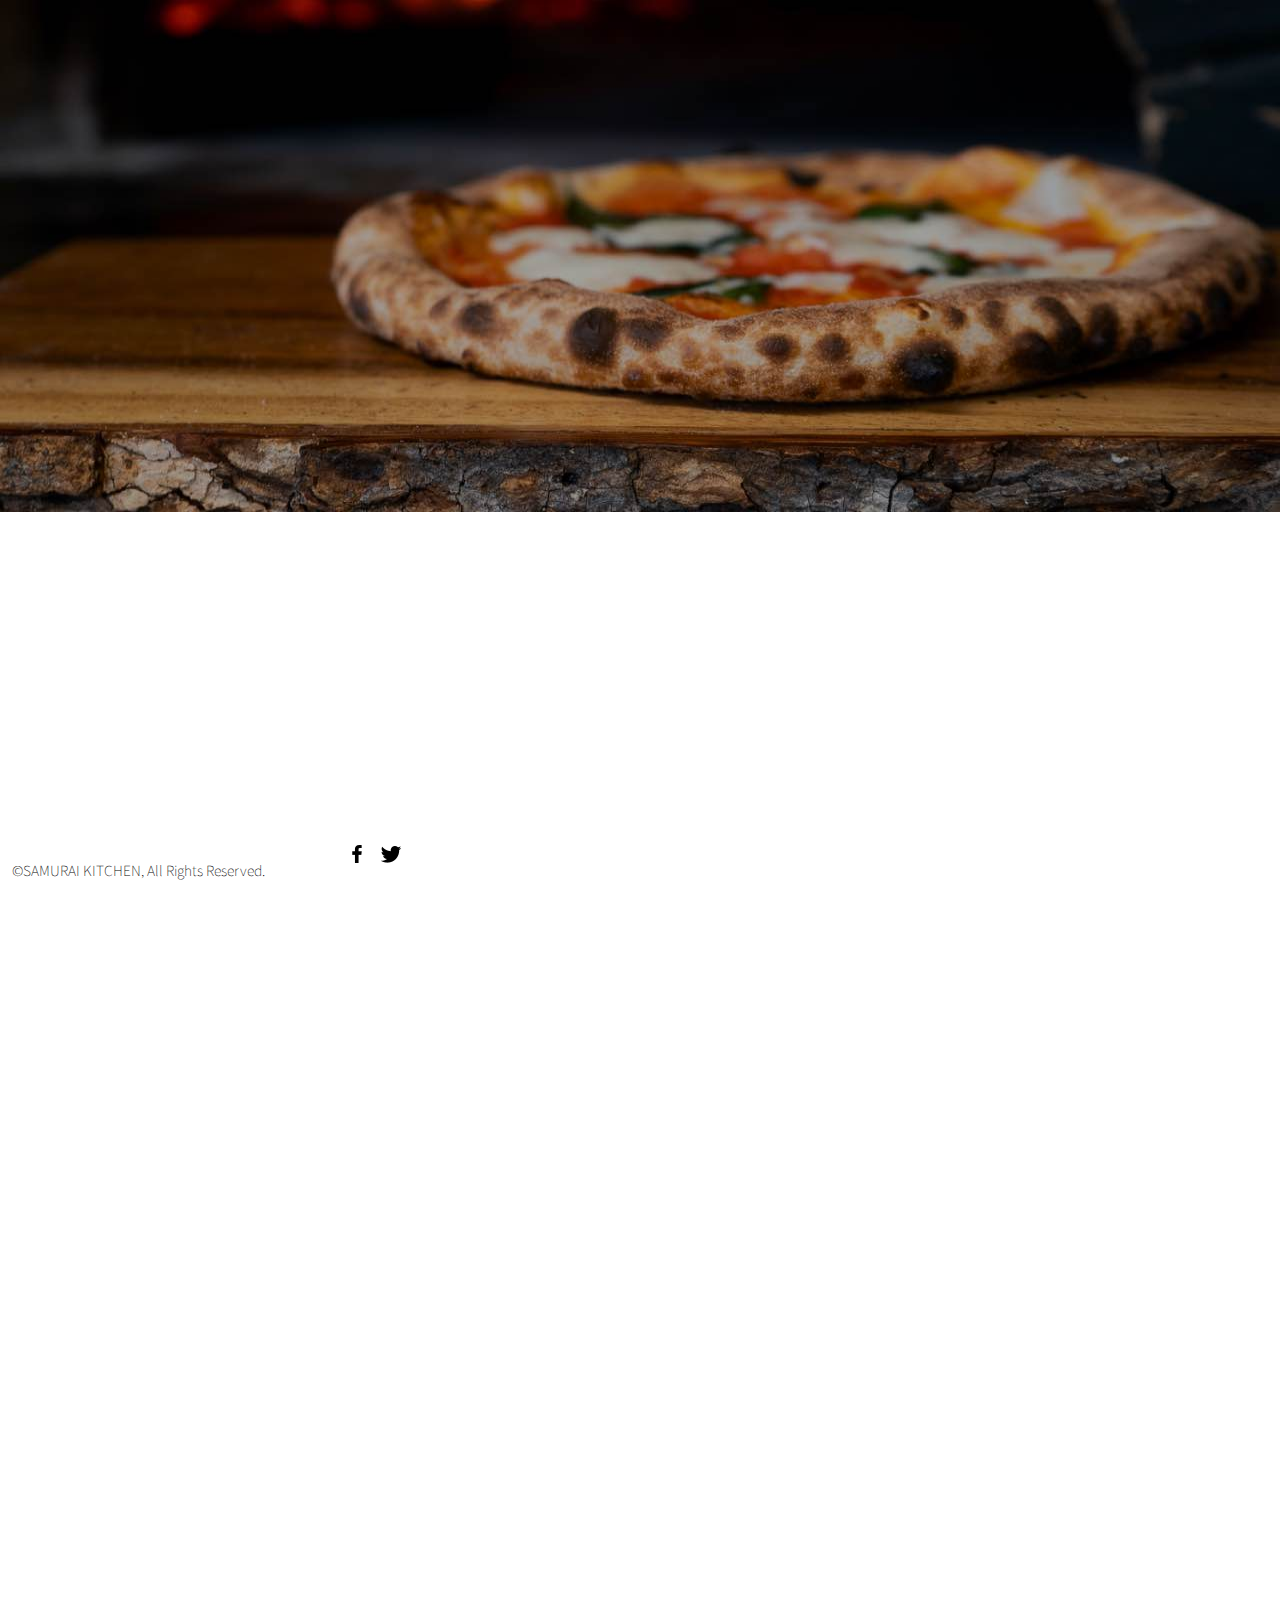
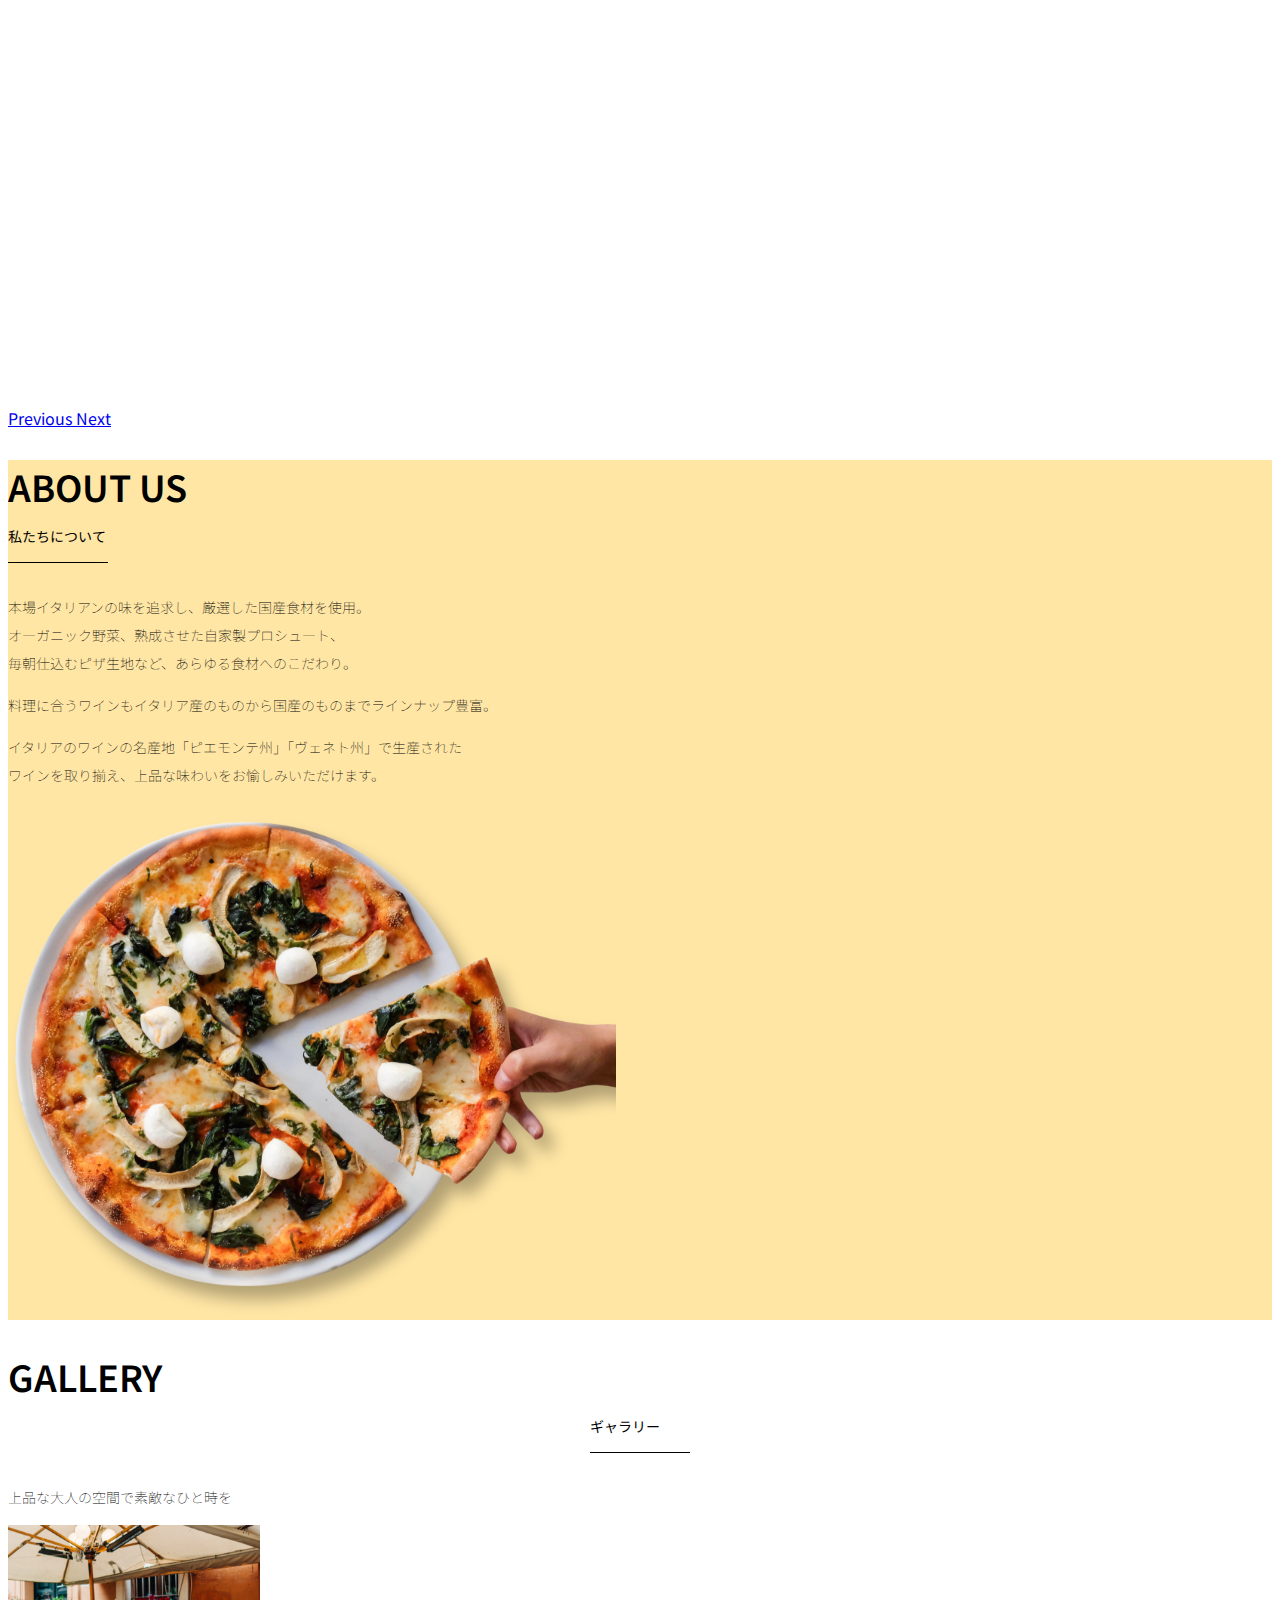
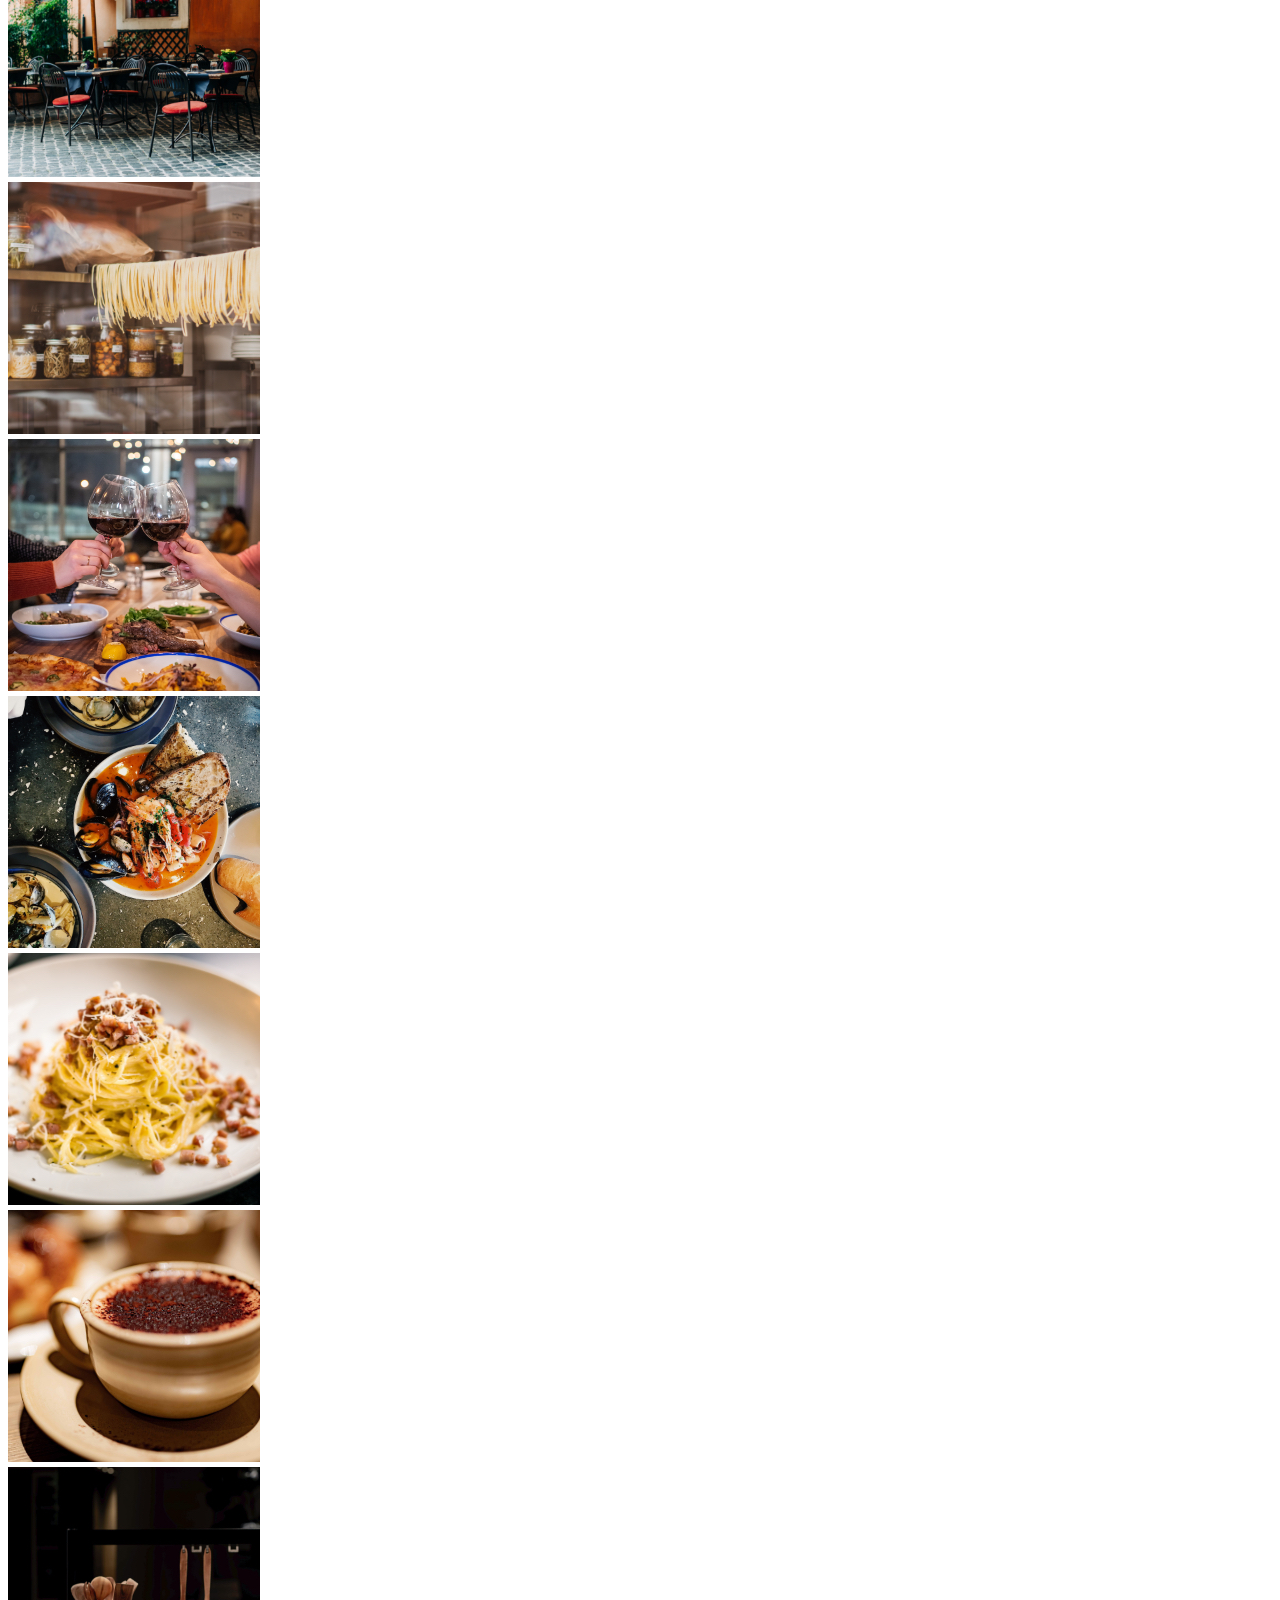
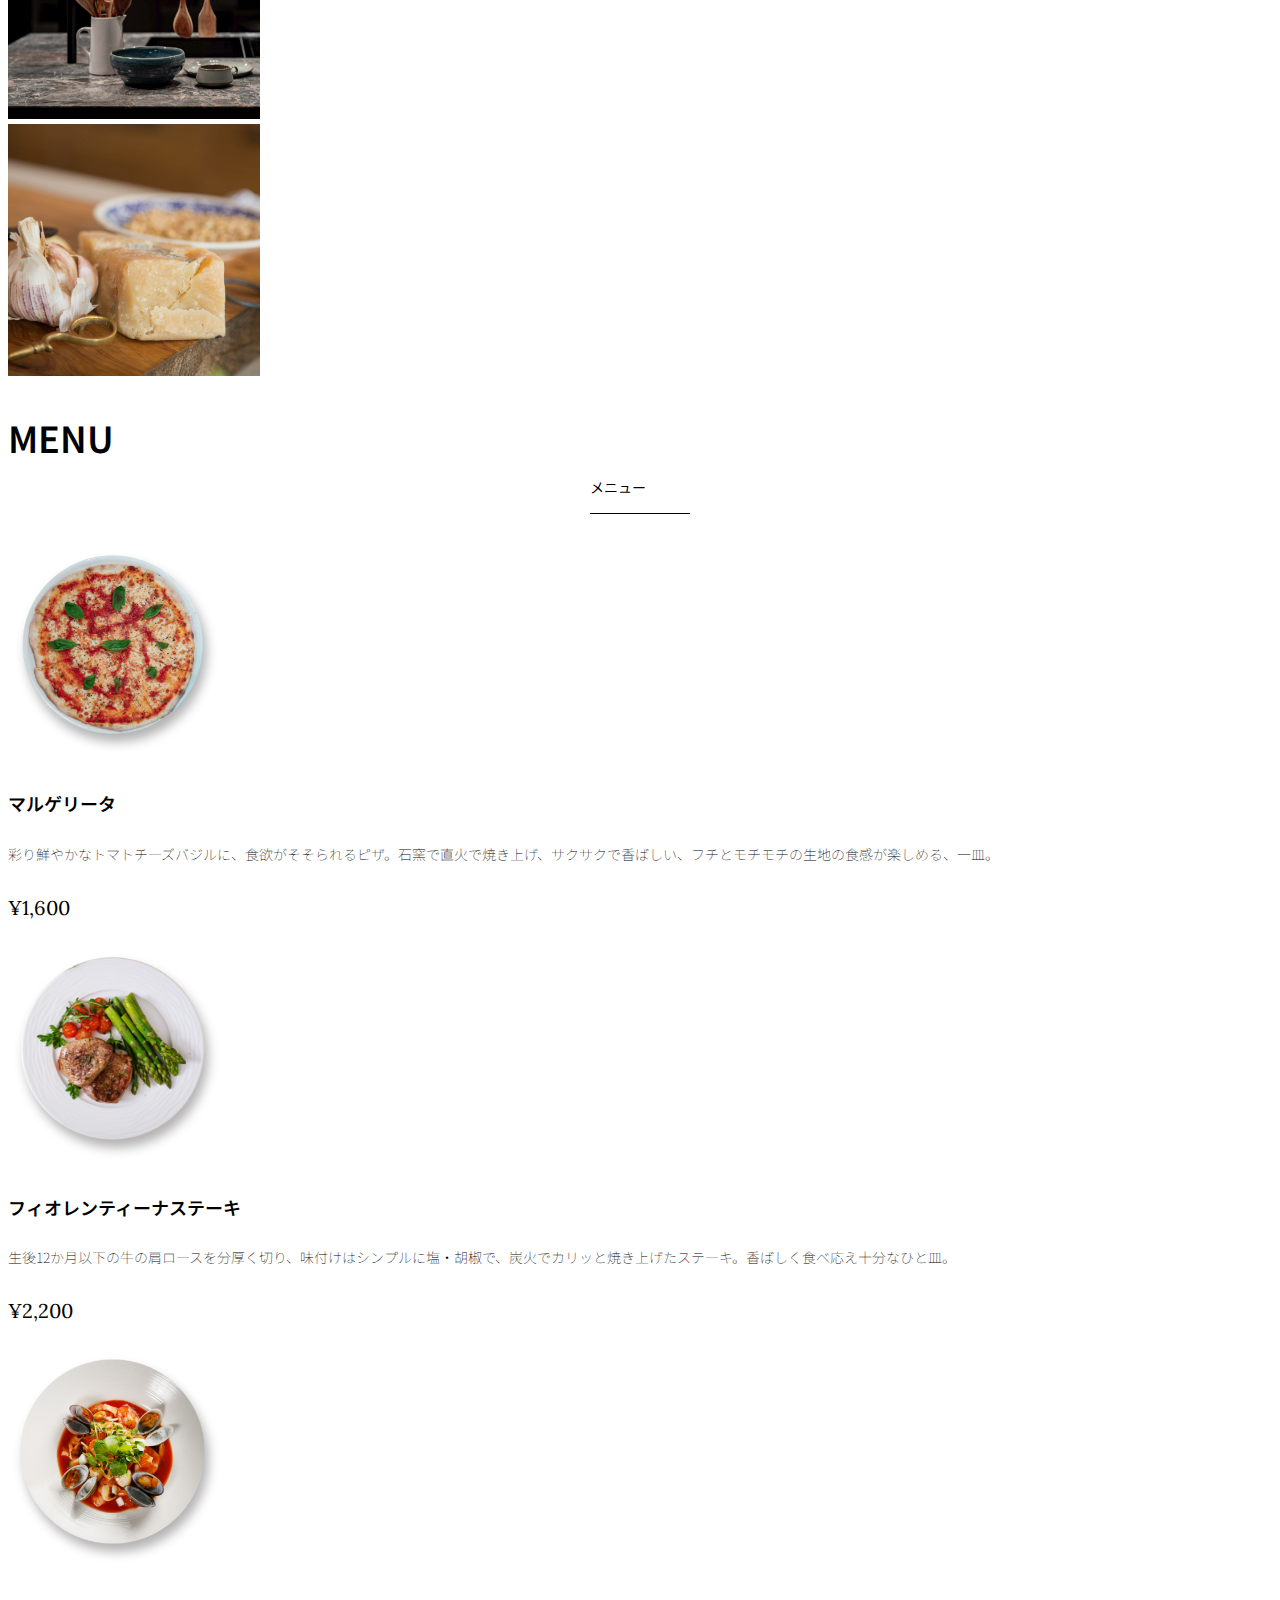
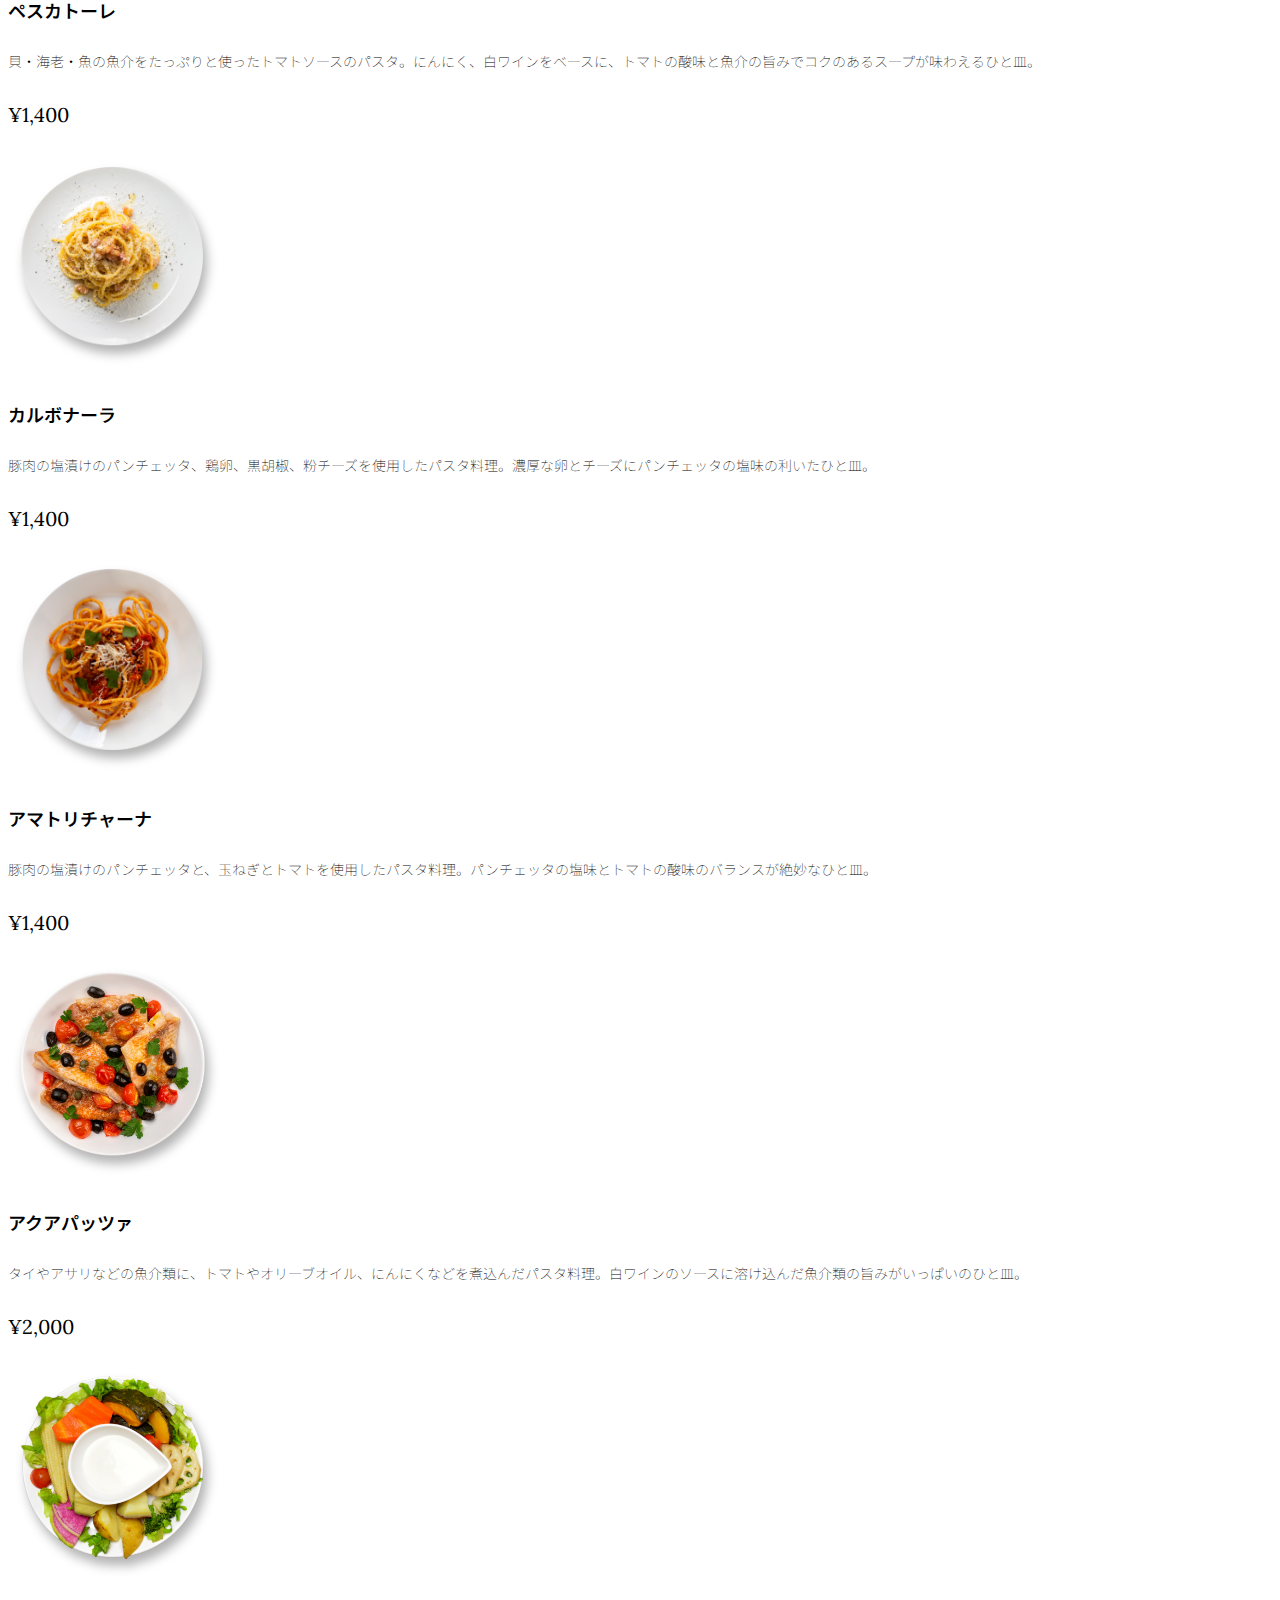
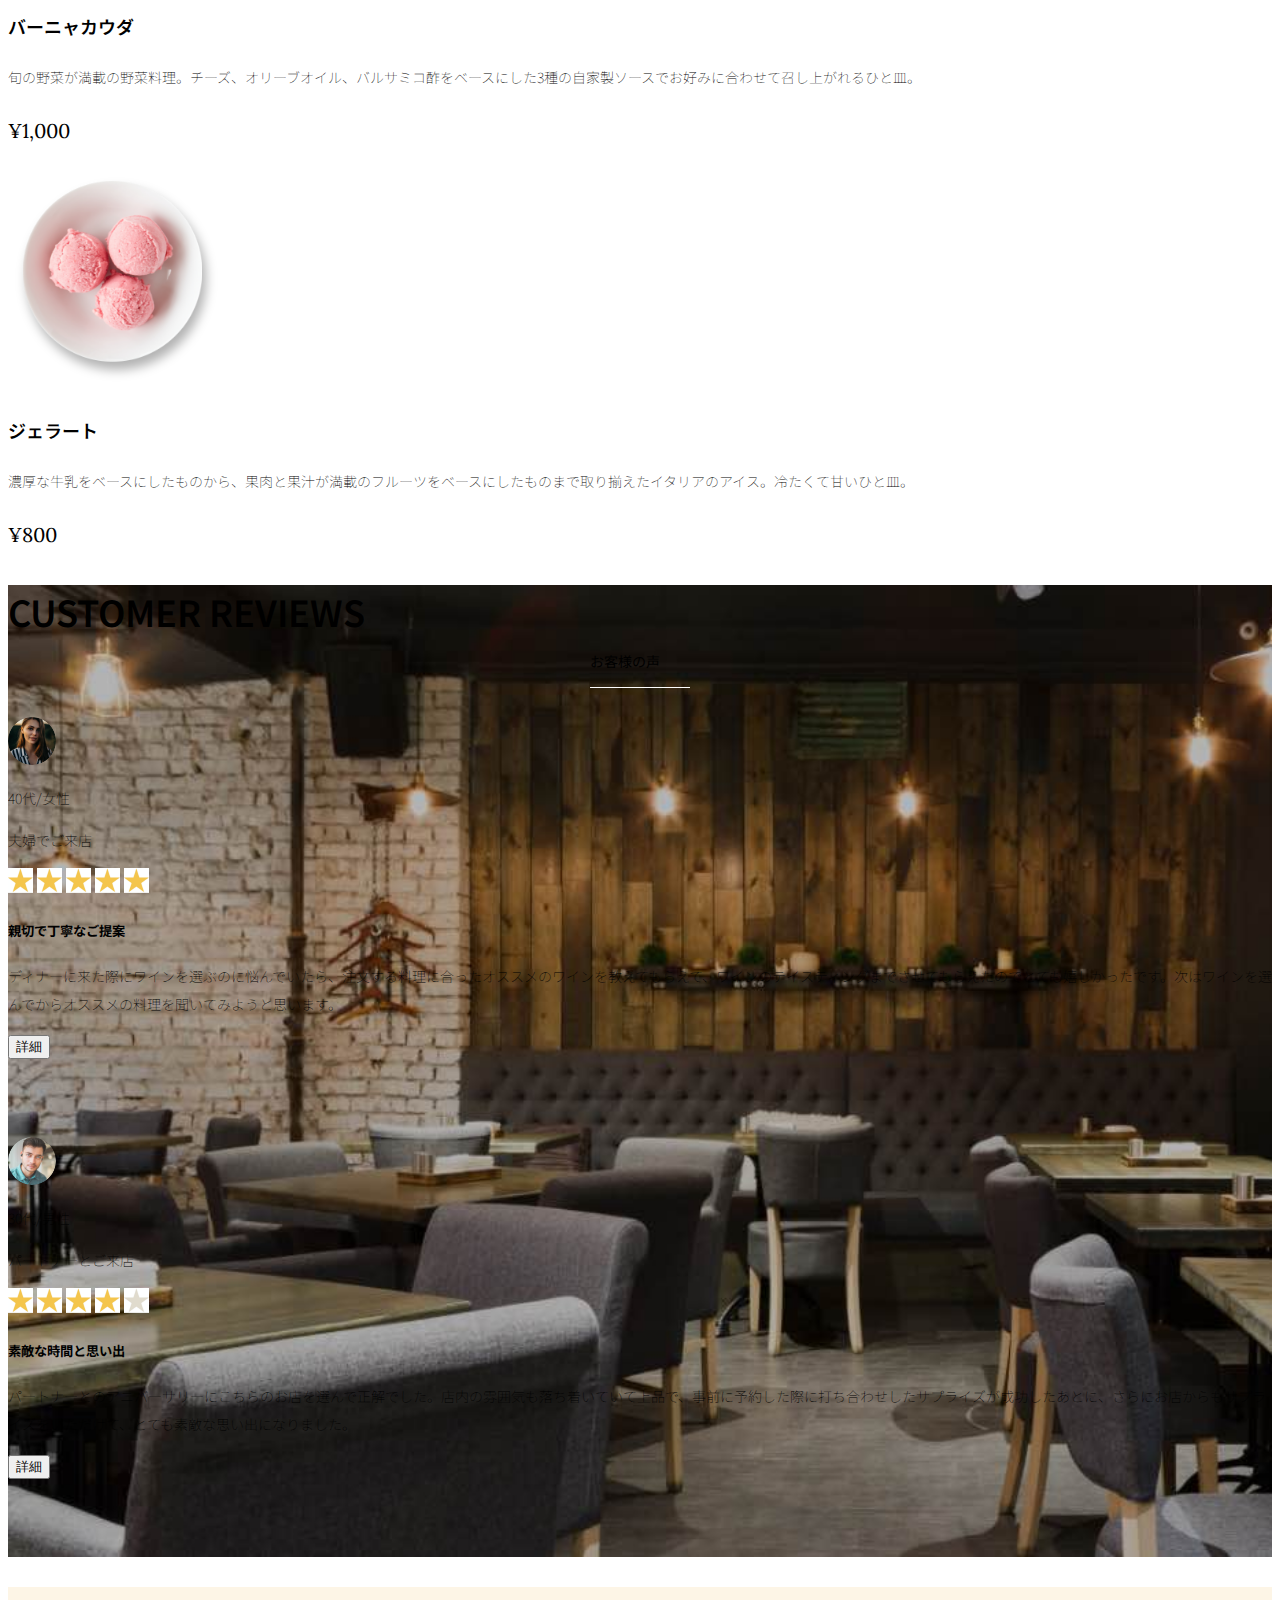
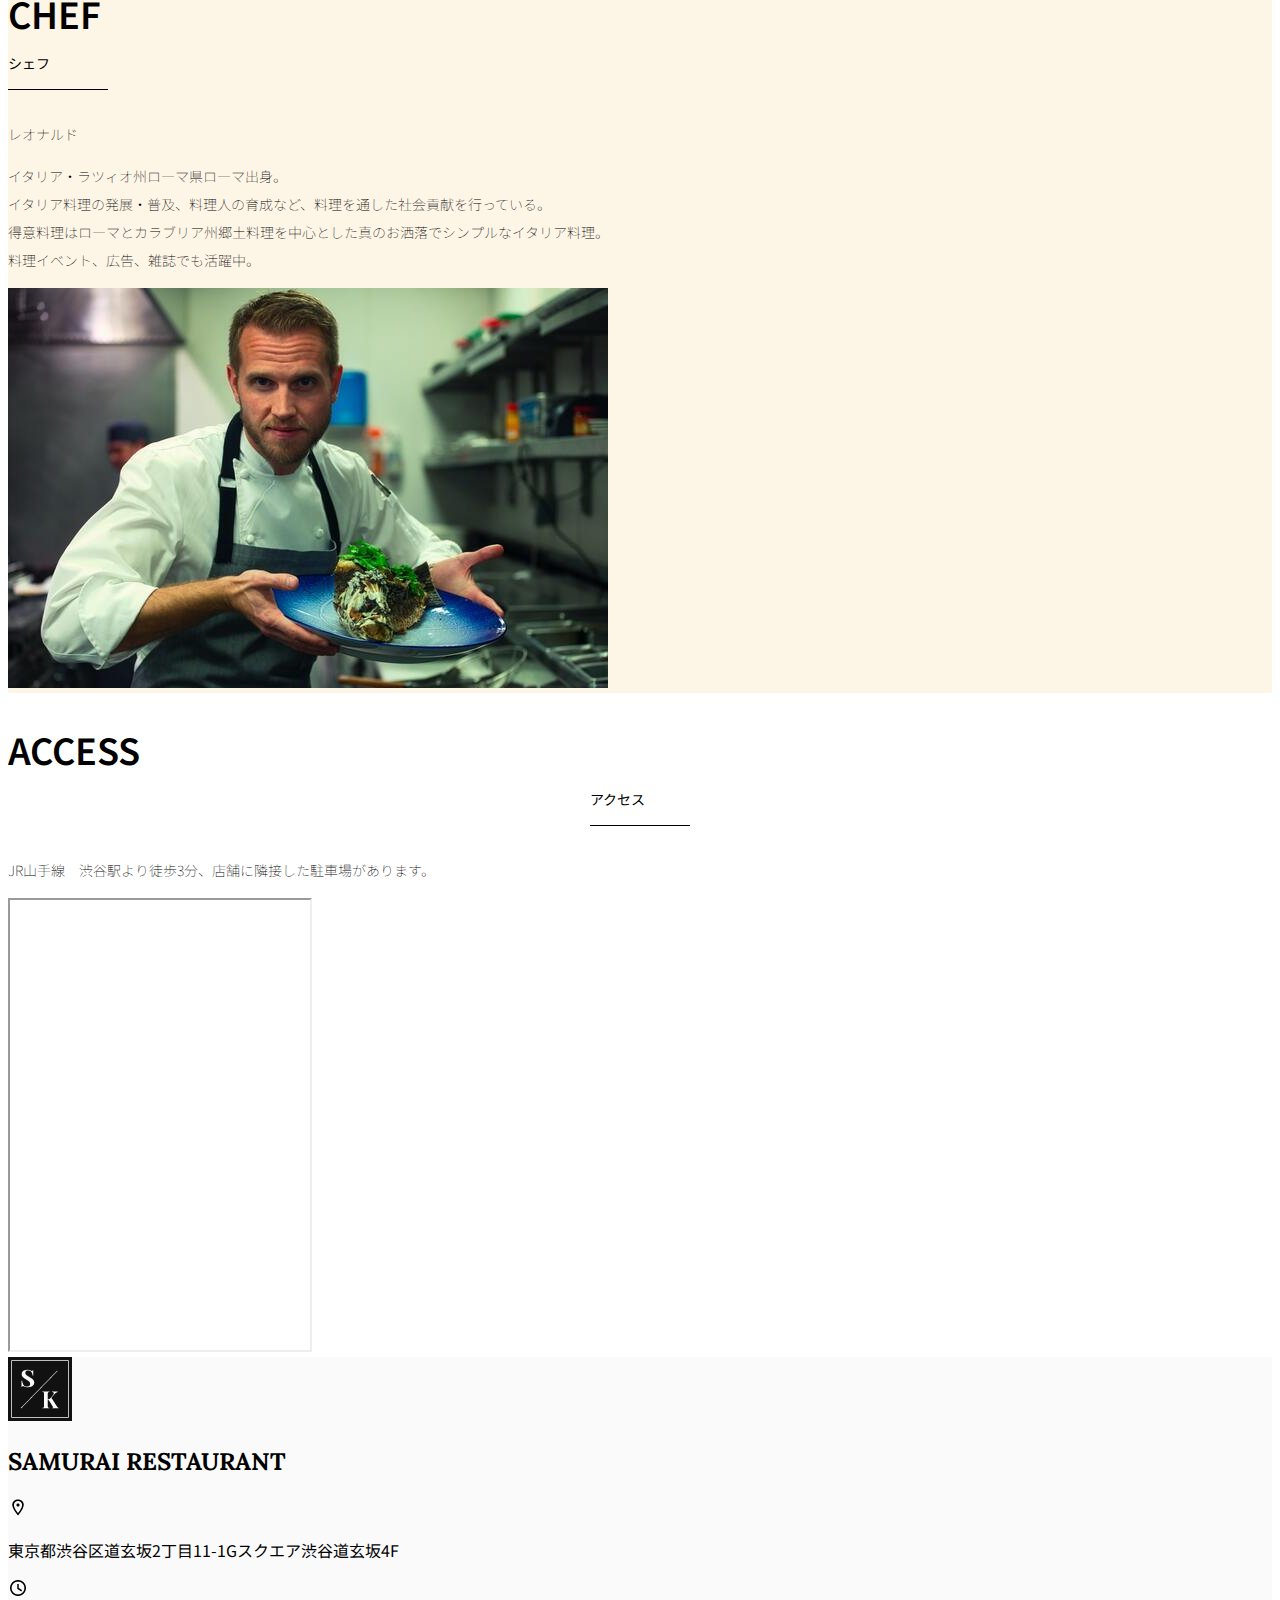
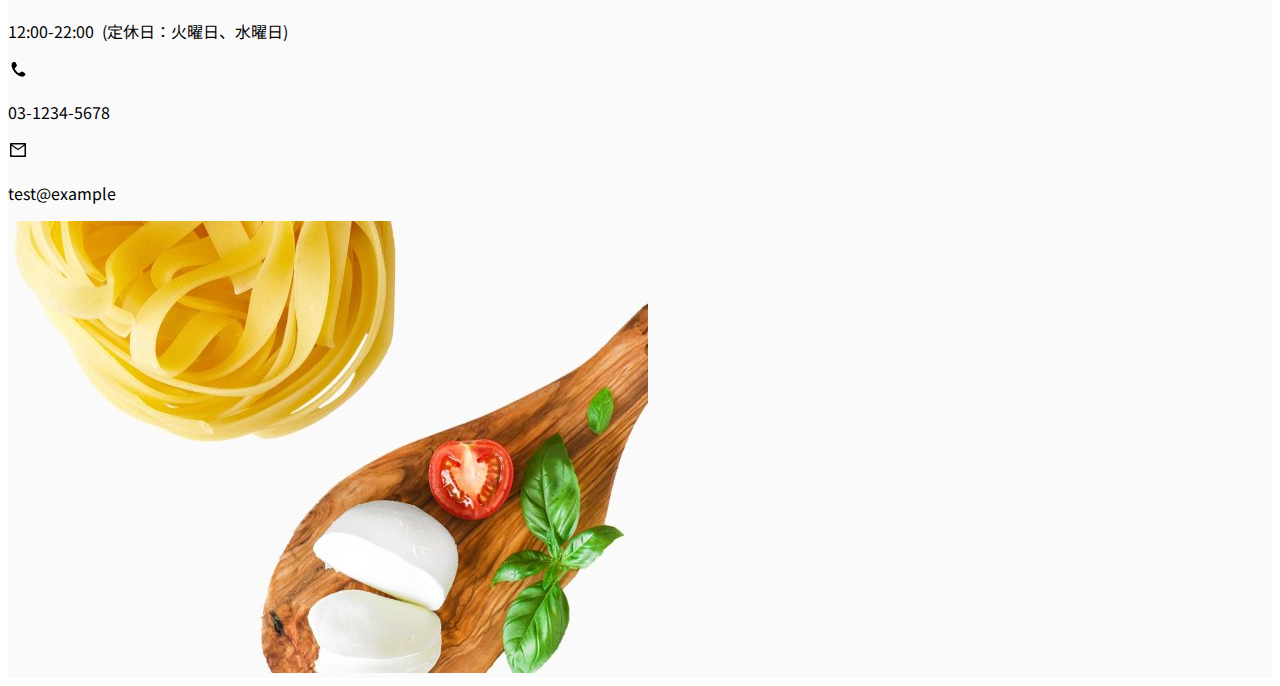
<file: kadai_015/index.html>
<!doctype html>
<html lang="ja">

<head>
  <meta charset="utf-8">
  <meta name="viewport" content="width=device-width, initial-scale=1">
  <meta name="description" content="">
  <meta name="author" content="SAMURAI ENGINEER">
  <title>SAMURAI XD_HTML教材</title>
  <!-- ************************************************ bootstrap.min.cssの読み込み -->
  <link href="https://cdn.jsdelivr.net/npm/bootstrap@5.0.0-beta1/dist/css/bootstrap.min.css" rel="stylesheet"
    integrity="sha384-giJF6kkoqNQ00vy+HMDP7azOuL0xtbfIcaT9wjKHr8RbDVddVHyTfAAsrekwKmP1" crossorigin="anonymous">
  <!-- ************************************************ bootstrap.bundle.min.jsの読み込み -->
  <script src="https://cdn.jsdelivr.net/npm/bootstrap@5.0.0-beta1/dist/js/bootstrap.bundle.min.js"
    integrity="sha384-ygbV9kiqUc6oa4msXn9868pTtWMgiQaeYH7/t7LECLbyPA2x65Kgf80OJFdroafW" crossorigin="anonymous" defer>
  </script>

  <!-- ************************************************ Google Font読み込み -->
  <link rel="preconnect" href="https://fonts.gstatic.com">
  <link href="https://fonts.googleapis.com/css2?family=Lora&display=swap" rel="stylesheet">
  <link href="https://fonts.googleapis.com/css2?family=Noto+Sans+JP:wght@300&display=swap" rel="stylesheet">
  <!-- ************************************************ Font Awesome -->
  <link rel="stylesheet" href="https://use.fontawesome.com/releases/v5.1.0/css/all.css"
    integrity="sha384-lKuwvrZot6UHsBSfcMvOkWwlCMgc0TaWr+30HWe3a4ltaBwTZhyTEggF5tJv8tbt" crossorigin="anonymous">
  <!-- ************************************************今回作成する styles.cssの読み込み -->
  <link href="stylesheet/style.css" rel="stylesheet">
  <!-- ************************************************  -->
</head>

<body>
  <main>
    <!-- ************************************************ ナビゲーションバー開始 -->
     <nav class="navbar navbar-expand-lg">
      <div class="container">
        <a class="navbar-brand my_navbar_brand">
          <img class="img-fluid navbar_brand_logo" src="img/site_logo.png" alt="サイトアイコン"><span>SAMURAI KITCHEN</span>
        </a>
        <div class="navbar-toggler hamburger_menu" data-bs-toggle="collapse" data-bs-target="#navbarNav"
        aria-controls="navbarNav" aria-expanded="false" aria-label="Toggle navigation">
        <input type="checkbox" id="hamburger_btn_check">
        <label for="hamburger_btn_check" class="hamburger_btn">
          <img class="btn_open" src="img/button_open.png" alt="ナビゲーションバーのボタン">
          <img class="btn_close" src="img/button_close.png" alt="ナビゲーションバーのボタン">
        </label>
      </div>
      <div class="collapse navbar-collapse justify-content-end" id="navbarNav">
        <ul class="navbar-nav">
          <li class="nav-item px-2">
            <a class="nav-link my_nav_link my-2" aria-current="page" href="#">HOME</a>
          </li>

          <li class="nav-item px-2">
            <a class="nav-link my_nav_link my-2" href="#about">ABOUT US</a>
          </li>

          <li class="nav-item px-2">
            <a class="nav-link my_nav_link my-2" href="#gallery">GALLERY</a>
          </li>

          <li class="nav-item px-2">
            <a class="nav-link my_nav_link my-2" href="#menu">MENU</a>
          </li>

          <li class="nav-item px-2">
            <a class="nav-link my_nav_link my-2" href="#review">CUSTOMER REVIEWS</a>
          </li>
          
          <li class="nav-item px-2">
            <a class="nav-link my_nav_link my-2" href="#chef">CHEF</a>
          </li>

          <li class="nav-item px-2">
            <a class="nav-link my_nav_link my-2" href="#access">ACCESS</a>
          </li>
        </ul>
      </div>
      </div>
     </nav>

    <!-- ************************************************ ナビゲーションバー終了 -->

    <!-- ************************************************ カルーセル開始 -->
     <div id="myCarousel" class="carousel slide mb-5" data-bs-ride="carousel">
      <ol class="carousel-indicators">
      <li data-bs-target="#myCarousel" data-bs-silid-to="0" class="active"></li>
      <li data-bs-target="#myCarousel" data-bs-silid-to="1"></li>
      <li data-bs-target="#myCarousel" data-bs-silid-to="2"></li>
      </ol>

      <div class="carousel-inner">
        <div class="carousel-item active">
          <img src="img/slider-1.jpg" alt="SAMURAI KITCHEN-1">
          <div class="carousel-caption">
            <h1 class="my_carousel_caption">
              welcome to<br>
              SAMURAI KITCHEN
            </h1>
          </div>
        </div>
        <div class="carousel-item">
          <img src="img/slider-2.jpg" alt="サンプル画像">
          <div class="carousel-caption">
            <h1 class="my_carousel_caption">
            The fabulous combination of&nbsp;wine&nbsp;and&nbsp;food
            </h1>
          </div>
        </div>
        <div class="carousel-item">
          <img src="img/slider-3.jpg" alt="サンプル画像">
          <div class="carousel-caption">
            <h1 class="my_carousel_caption">
            Get the Italian taste<br>
            at the SAMURAI&nbsp;KITCHEN
            </h1>
          </div>
        </div>
      </div>

     <a class="carousel-control-prev" href="#myCarousel" role="button" data-bs-slide="prev">
      <span class="carousel-control-prev-icon" aria-hidden="true"></span>
      <span class="visually-hidden">Previous</span>
     </a>

     <a class="carousel-control-next" href="#myCarousel" role="button" data-bs-slide="next">
      <span class="carousel-control-next-icon" aria-hidden="true"></span>
      <span class="visually-hidden">Next</span>
     </a>
    </div>
    <!-- ************************************************ カルーセル終了 -->

    <!-- ************************************************ アバウトセクション開始 -->
    <section id="about" class="about_us_bg">
      <div class="container py-5 mb-5">
        <div class="row">
          <div class="col-lg-6 text-left">
            <div class="py-5">
              <h2 class="section_title about mb-5">
                ABOUT US
              </h2>
              <p class="mb-2">
              本場イタリアンの味を追求し、厳選した国産食材を使用。<br>
              オーガニック野菜、熟成させた自家製プロシュート、<br>
              毎朝仕込むピザ生地など、あらゆる食材へのこだわり。<br>
              </p>

              <p class="mb-2">
                料理に合うワインもイタリア産のものから国産のものまでラインナップ豊富。<br>
              </p>

              <p class="mb-2">
                イタリアのワインの名産地「ピエモンテ州」「ヴェネト州」で生産された<br>
                ワインを取り揃え、上品な味わいをお愉しみいただけます。<br>
              </p>
            </div>
          </div>

          <div class="col-lg-6">
            <img src="img/img-about-us.png" class="img-fluid" alt="pizza">
          </div>
        </div>
      </div>

    </section>
    <!-- ************************************************ アバウトセクション終了 -->

    <!-- ************************************************ ギャラリーセクション開始 -->
    <section id="gallery">
      <div class="container mb-5">
        <h2 class="mb-3 section_title gallery text-center">GALLERY</h2>
        <p class="text-center mb-5">
          上品な大人の空間で素敵なひと時を
        </p>

        <div class="row">
          <div class="col-6 col-lg-3 mb-4 d-flex justify-content-center">
            <img class="img-fluid" src="img/gallery-1.jpg" alt="サンプル画像">
          </div>

          <div class="col-6 col-lg-3 mb-4 d-flex justify-content-center">
            <img class="img-fluid" src="img/gallery-2.jpg" alt="サンプル画像">
          </div>
        
          <div class="col-6 col-lg-3 mb-4 d-flex justify-content-center">
            <img class="img-fluid" src="img/gallery-3.jpg" alt="サンプル画像">
          </div>
        
          <div class="col-6 col-lg-3 mb-4 d-flex justify-content-center">
            <img class="img-fluid" src="img/gallery-4.jpg" alt="サンプル画像">
          </div>
        
          <div class="col-6 col-lg-3 mb-4 d-flex justify-content-center">
            <img class="img-fluid" src="img/gallery-5.jpg" alt="サンプル画像">
          </div>
        
          <div class="col-6 col-lg-3 mb-4 d-flex justify-content-center">
            <img class="img-fluid" src="img/gallery-6.jpg" alt="サンプル画像">
          </div>
        
          <div class="col-6 col-lg-3 mb-4 d-flex justify-content-center">
            <img class="img-fluid" src="img/gallery-7.jpg" alt="サンプル画像">
          </div>
        
          <div class="col-6 col-lg-3 mb-4 d-flex justify-content-center">
            <img class="img-fluid" src="img/gallery-8.jpg" alt="サンプル画像">
          </div>
        </div>
      </div>
    </section>
    <!-- ************************************************ ギャラリーセクション終了 -->

    <!-- ************************************************ メニューセクション -->
    <section id="menu">
      <div class="container">
        <div class="row">
          <div class="col-lg-12">
          <h2 class="section_title menu text-center mb-5">MENU</h2>
          </div>
        </div>
      </div>

      <div class="container mb-5">
        <div class="row">
          <div class="col-12 col-lg-6">
            <div class="row g-0 mb-4">
              <div class="col-12 col-lg-5 text-center">
                <img src="img/margherita.png" class="img-fluid" alt="マルゲリータ">
              </div>
              <div class="col-12 col-lg-7 p-4">
                <h4 class="mb-0 menu_title">マルゲリータ</h4>
                <p class="my-auto">彩り鮮やかなトマトチーズバジルに、食欲がそそられるピザ。石窯で直火で焼き上げ、サクサクで香ばしい、フチとモチモチの生地の食感が楽しめる、一皿。</p>
                <p class="menu_price">¥1,600</p>
              </div>
            </div>
          </div>
          <div class="col-12 col-lg-6">
            <div class="row g-0 mb-4">
              <div class="col-12 col-lg-5 text-center">
                <img src="img/steak.png" class="img-fluid" alt="フィオレンティーナステーキ">
              </div>
              <div class="col-12 col-lg-7 p-4">
                <h4 class="mb-0 menu_title">フィオレンティーナステーキ</h4>
                <p class="my-auto">生後12か月以下の牛の肩ロースを分厚く切り、味付けはシンプルに塩・胡椒で、炭火でカリッと焼き上げたステーキ。香ばしく食べ応え十分なひと皿。</p>
                <p class="menu_price">¥2,200</p>
              </div>
            </div>
          </div>

          <div class="col-12 col-lg-6">
            <div class="row g-0 mb-4">
              <div class="col-12 col-lg-5 text-center">
                <img src="img/pescatore.png" class="img-fluid" alt="ペスカトーレ">
              </div>
              <div class="col-12 col-lg-7 p-4">
                <h4 class="mb-0 menu_title">ペスカトーレ</h4>
                <p class="my-auto">貝・海老・魚の魚介をたっぷりと使ったトマトソースのパスタ。にんにく、白ワインをベースに、トマトの酸味と魚介の旨みでコクのあるスープが味わえるひと皿。</p>
                <p class="menu_price">¥1,400</p>
              </div>
            </div>
          </div>

          <div class="col-12 col-lg-6">
            <div class="row g-0 mb-4">
              <div class="col-12 col-lg-5 text-center">
                <img src="img/carbonara.png" class="img-fluid" alt="カルボナーラ">
              </div>
              <div class="col-12 col-lg-7 p-4">
                <h4 class="mb-0 menu_title">カルボナーラ</h4>
                <p class="my-auto">豚肉の塩漬けのパンチェッタ、鶏卵、黒胡椒、粉チーズを使用したパスタ料理。濃厚な卵とチーズにパンチェッタの塩味の利いたひと皿。</p>
                <p class="menu_price">¥1,400</p>
              </div>
            </div>
          </div>

          <div class="col-12 col-lg-6">
            <div class="row g-0 mb-4">
              <div class="col-12 col-lg-5 text-center">
                <img src="img/amatriciana.png" class="img-fluid" alt="アマトリチャーナ">
              </div>
              <div class="col-12 col-lg-7 p-4">
                <h4 class="mb-0 menu_title">アマトリチャーナ</h4>
                <p class="my-auto">豚肉の塩漬けのパンチェッタと、玉ねぎとトマトを使用したパスタ料理。パンチェッタの塩味とトマトの酸味のバランスが絶妙なひと皿。</p>
                <p class="menu_price">¥1,400</p>
              </div>
            </div>
          </div>

          <div class="col-12 col-lg-6">
            <div class="row g-0 mb-4">
              <div class="col-12 col-lg-5 text-center">
                <img src="img/acqua-pazza.png" class="img-fluid" alt="アクアパッツァ">
              </div>
              <div class="col-12 col-lg-7 p-4">
                <h4 class="mb-0 menu_title">アクアパッツァ</h4>
                <p class="my-auto">タイやアサリなどの魚介類に、トマトやオリーブオイル、にんにくなどを煮込んだパスタ料理。白ワインのソースに溶け込んだ魚介類の旨みがいっぱいのひと皿。</p>
                <p class="menu_price">¥2,000</p>
              </div>
            </div>
          </div>

          <div class="col-12 col-lg-6">
            <div class="row g-0 mb-4">
              <div class="col-12 col-lg-5 text-center">
                <img src="img/bagna-cauda.png" class="img-fluid" alt="バーニャカウダ">
              </div>
              <div class="col-12 col-lg-7 p-4">
                <h4 class="mb-0 menu_title">バーニャカウダ</h4>
                <p class="my-auto">旬の野菜が満載の野菜料理。チーズ、オリーブオイル、バルサミコ酢をベースにした3種の自家製ソースでお好みに合わせて召し上がれるひと皿。</p>
                <p class="menu_price">¥1,000</p>
              </div>
            </div>
          </div>

          <div class="col-12 col-lg-6">
            <div class="row g-0 mb-4">
              <div class="col-12 col-lg-5 text-center">
                <img src="img/gelato.png" class="img-fluid" alt="ジェラート">
              </div>
              <div class="col-12 col-lg-7 p-4">
                <h4 class="mb-0 menu_title">ジェラート</h4>
                <p class="my-auto">濃厚な牛乳をベースにしたものから、果肉と果汁が満載のフルーツをベースにしたものまで取り揃えたイタリアのアイス。冷たくて甘いひと皿。</p>
                <p class="menu_price">¥800</p>
              </div>
            </div>
          </div>
        </div>
      </div>
    </section>
    <!-- ************************************************ メニューセクション終了 -->

    <!-- ************************************************ レビューセクション開始 -->
    <section id="review">
      <div class="review_wrapper">
        <div class="container py-5 mb-5">
          <div class="text-center mb-5">
            <h2 class="section_title review text-center text-white">CUSTOMER REVIEWS</h2>
          </div>
          <div class="row pb-5 justify-content-center">
            <div class="col-12 col-lg-5 mt-3">
              <div class="bg-white h_420">
                <div class="p-4">
                  <div class="d-flex align-items-center">
                    <img src="img/customer-woman.png" class="reviewer_img" alt="サンプル画像">
                  <div>
                  <p class="my-0">40代/女性</p>
                  <p class="my-0">夫婦でご来店</p>
                  </div>
                  </div>
              <div class="my-3">
                <img src="img/star-point.png" class="star_img" alt="star">
                <img src="img/star-point.png" class="star_img" alt="star">
                <img src="img/star-point.png" class="star_img" alt="star">
                <img src="img/star-point.png" class="star_img" alt="star">
                <img src="img/star-point.png" class="star_img" alt="star">
              </div>
              <h5>親切で丁寧なご提案</h5>
              <p>
                ディナーに来た際にワインを選ぶのに悩んでいたら、注文する料理に合ったオススメのワインを教えてもらえて、ワインのテイスティングまでさせてもらえたのでとても嬉しかったです。次はワインを選んでからオススメの料理を聞いてみようと思います。
              </p>
              <button type="button" class="btn btn-warning shadow fix_buttom">詳細</button>
              </div>
          </div>
          </div>
        <div class="col-12 col-lg-5 mt-3">
          <div class="bg-white h_420">
            <div class="p-4">
              <div class="d-flex align-items-center">
                <img src="img/customer-man.png" class="reviewer_img" alt="サンプル画像">
                <div>
                  <p class="my-0">30代/男性</p>
                  <p class="my-0">パートナーとご来店</p>
                </div>
              </div>
              <div class="my-3">
                <img src="img/star-point.png" class="star_img" alt="star">
                <img src="img/star-point.png" class="star_img" alt="star">
                <img src="img/star-point.png" class="star_img" alt="star">
                <img src="img/star-point.png" class="star_img" alt="star">
                <img src="img/star-no-point.png" class="star_img" alt="no-star">
              </div>
              <h5>素敵な時間と思い出</h5>
              <p>
                パートナーとのアニバーサリーにこちらのお店を選んで正解でした。店内の雰囲気も落ち着いていて上品で、事前に予約した際に打ち合わせしたサプライズが成功したあとに、さらにお店からもサプライズをいただけて、とても素敵な思い出になりました。
              </p>
              <button type="button" class="btn btn-warning shadow fix_buttom">詳細</button>
            </div>
          </div>
        </div>
      </div>
    </div>
  </div>
    </section>
    <!-- ************************************************ レビューセクション終了 -->
     <!--シェフ-->
     <section id="chef" class="chef_bgc">
      <div class="container py-5 mb-5">
        <div class="row">
            <div class="col-lg-6 text-left">
              <div class="py-5">
              <h2 class="mb-5 section_title chef">
                CHEF
              </h2>
                <p class="mb-2">レオナルド</p>
                <p class="mb-2">
                  イタリア・ラツィオ州ローマ県ローマ出身。<br>
                  イタリア料理の発展・普及、料理人の育成など、料理を通した社会貢献を行っている。<br>
                  得意料理はローマとカラブリア州郷土料理を中心とした真のお洒落でシンプルなイタリア料理。<br>
                  料理イベント、広告、雑誌でも活躍中。</p>
              </div>
            </div>
              <div class="col-lg-6">
                <img src="img/chef.jpg" alt="シェフ" class="img-fluid">
              </div>
          </div>
        </div>
     </section>

    <!-- ************************************************ アクセスセクション開始 -->
    <section id="access">
      <div class="container">
        <div class="row">
          <div class="col-lg-12 text-center mb-5">
            <h2 class="section_title text-center access mb-5">ACCESS</h2>
            <p>JR山手線　渋谷駅より徒歩3分、店舗に隣接した駐車場があります。</p>
          </div>
        </div>
      </div>
      <div class="container mb-5 px-2">
        <iframe src="https://www.google.com/maps/embed?pb=!1m18!1m12!1m3!1d3241.2806743419815!2d139.74691337638836!3d35.67009037259083!2m3!1f0!2f0!3f0!3m2!1i1024!2i768!4f13.1!3m3!1m2!1s0x60188b602972bb83%3A0xa6b553df33a5bd04!2zU0FNVVJBSSBFTkdJTkVFUiDkvo3jgqjjg7Pjgrjjg4vjgqI!5e0!3m2!1sja!2sjp!4v1749890735386!5m2!1sja!2sjp" 
        class="w-100" style="height: 50vh;" loading="lazy"></iframe>
      </div>
    </section>
    <!-- ************************************************ アクセスセクション終了 -->


    <!-- ************************************************ フッター開始 -->
    <footer id="footer">
      <div class="container">
        <div class="row">
          <div class="col-12 col-lg-6 position-relative">
            <div class="row pt-5">
              <div class="col-lg-2 text-center my-3">
                <img class="img-fluid footer_brand_logo" src="img/site_logo.png" alt="サンプル画像">
                </div>
                <div class="col-lg-10 align-self-center my-3">
                  <h2 class="m-0 footer_text">SAMURAI RESTAURANT</h2>
                </div>
              </div>
              <div class="restaurant_info py-3">
                <div class="d-flex mb-3">
                  <img src="img/icon-Marker.png" alt="marker">
                  <p class="p-0 m-0">東京都渋谷区道玄坂2丁目11-1Gスクエア渋谷道玄坂4F</p>
                </div>
                <div class="d-flex mb-3">
                  <img src="img/icon-Clock.png" alt="clock">
                  <p class="p-0 m-0">12:00-22:00&nbsp;&nbsp;(定休日：火曜日、水曜日)</p>
                </div>
                <div class="d-flex mb-3">
                  <img src="img/icon-Phone.png" alt="phone">
                  <p class="p-0 m-0">03-1234-5678</p>
                </div>
                <div class="d-flex mb-3">
                  <img src="img/icon-Mail.png" alt="mail">
                  <p class="p-0 m-0">test@example</p>
                </div>
              </div>
            <div class="copy_right align-items-center">
              <p>
                ©SAMURAI KITCHEN, All Rights Reserved.
              </p>
              <img src="img/icon-facebook.png" class="sns_img" alt="facebook">
              <img src="img/icon-twitter.png" class="sns_img" alt="twitter">
            </div>
          </div>
          <div class="col-lg-6 d-none d-lg-block">
            <img src="img/background-footer.jpg" alt="背景画像">
          </div>
        </div>
      </div>
    </footer>
    <!-- ************************************************ フッター終了 -->
  </main>
</body>

</html>
</file>
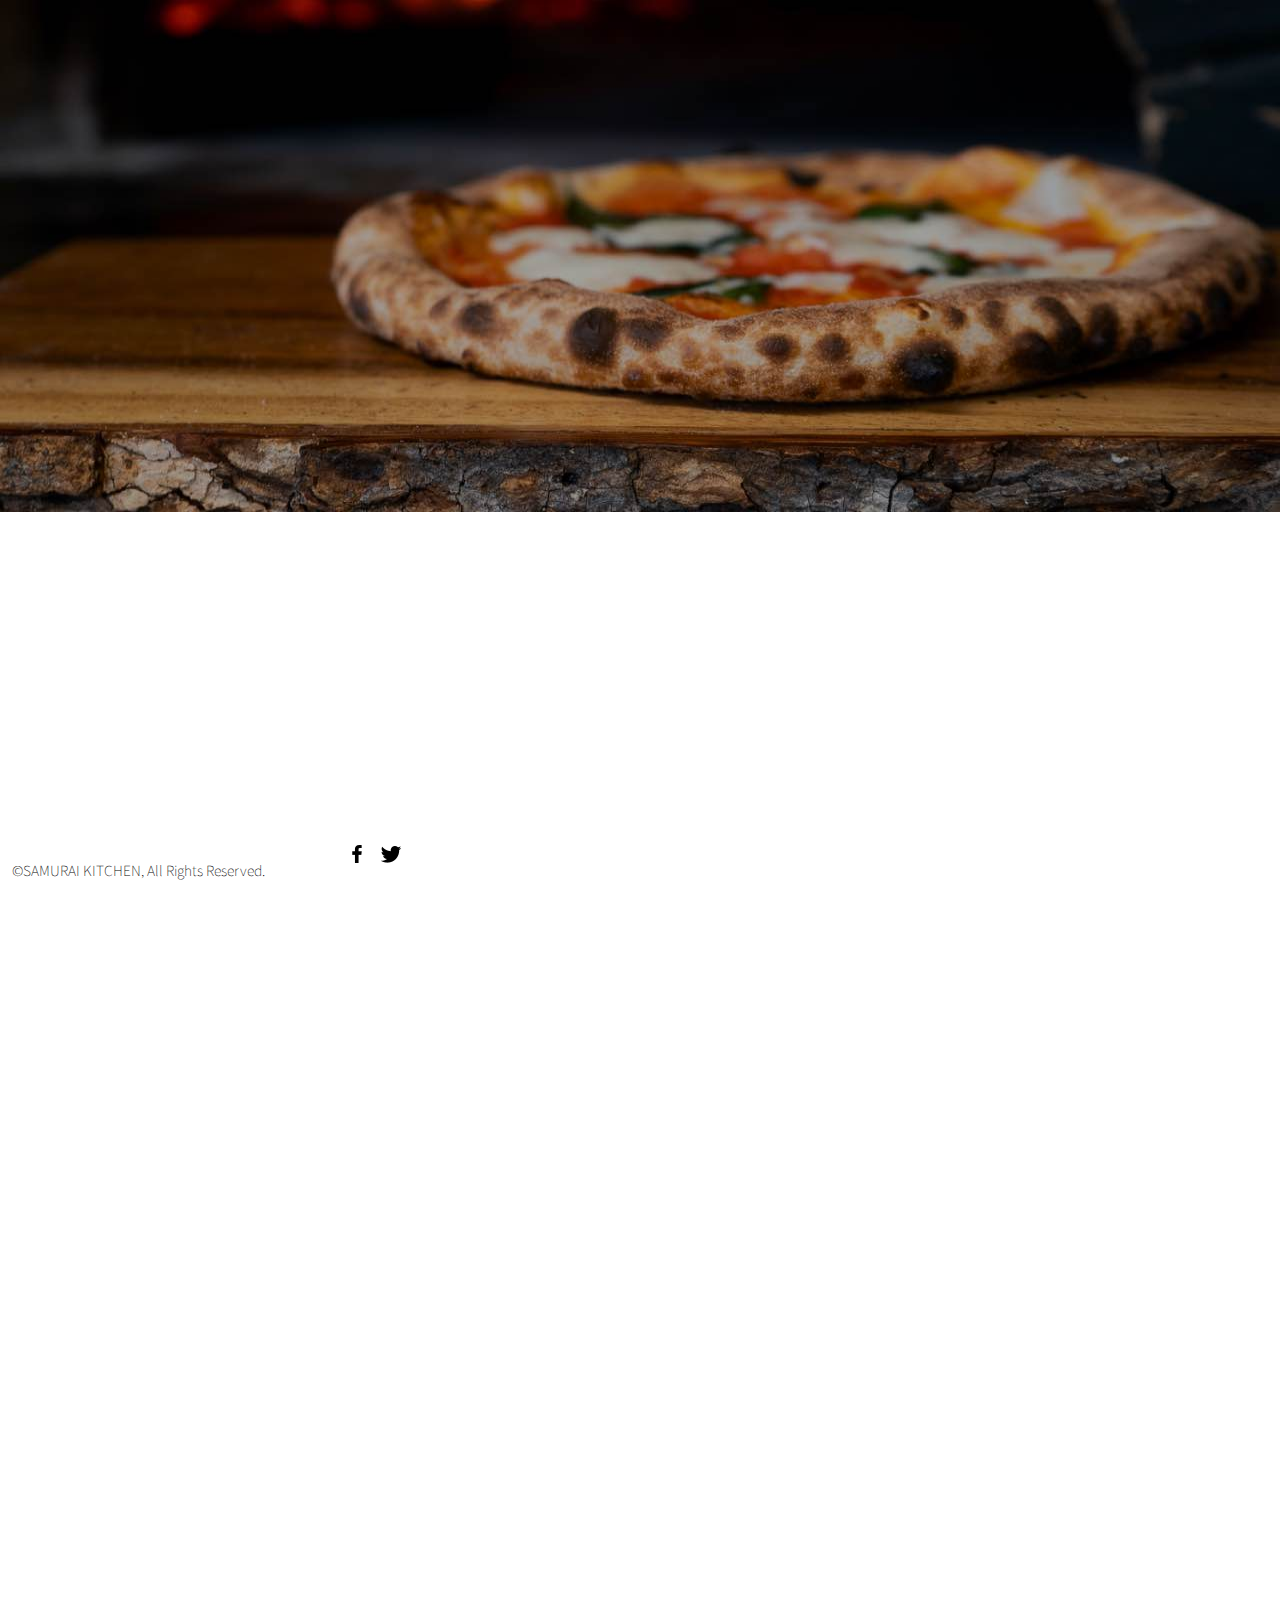
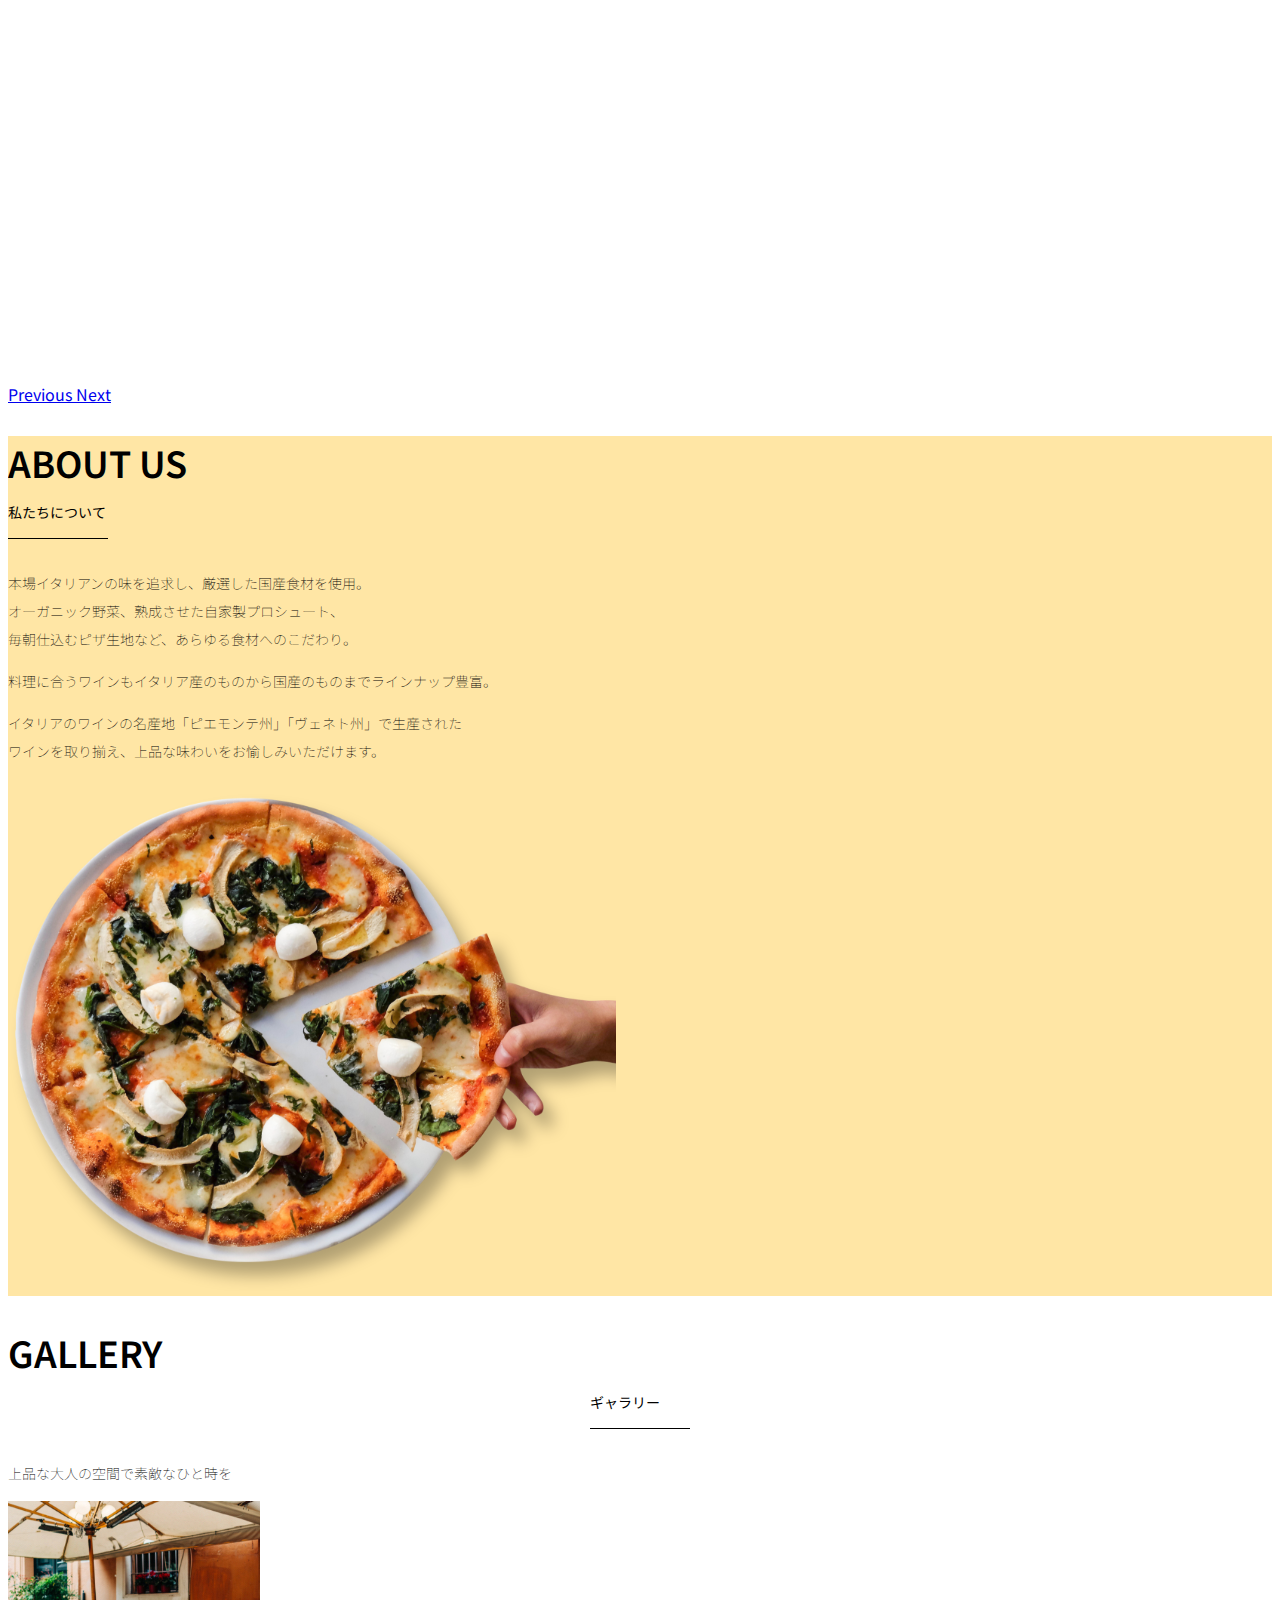
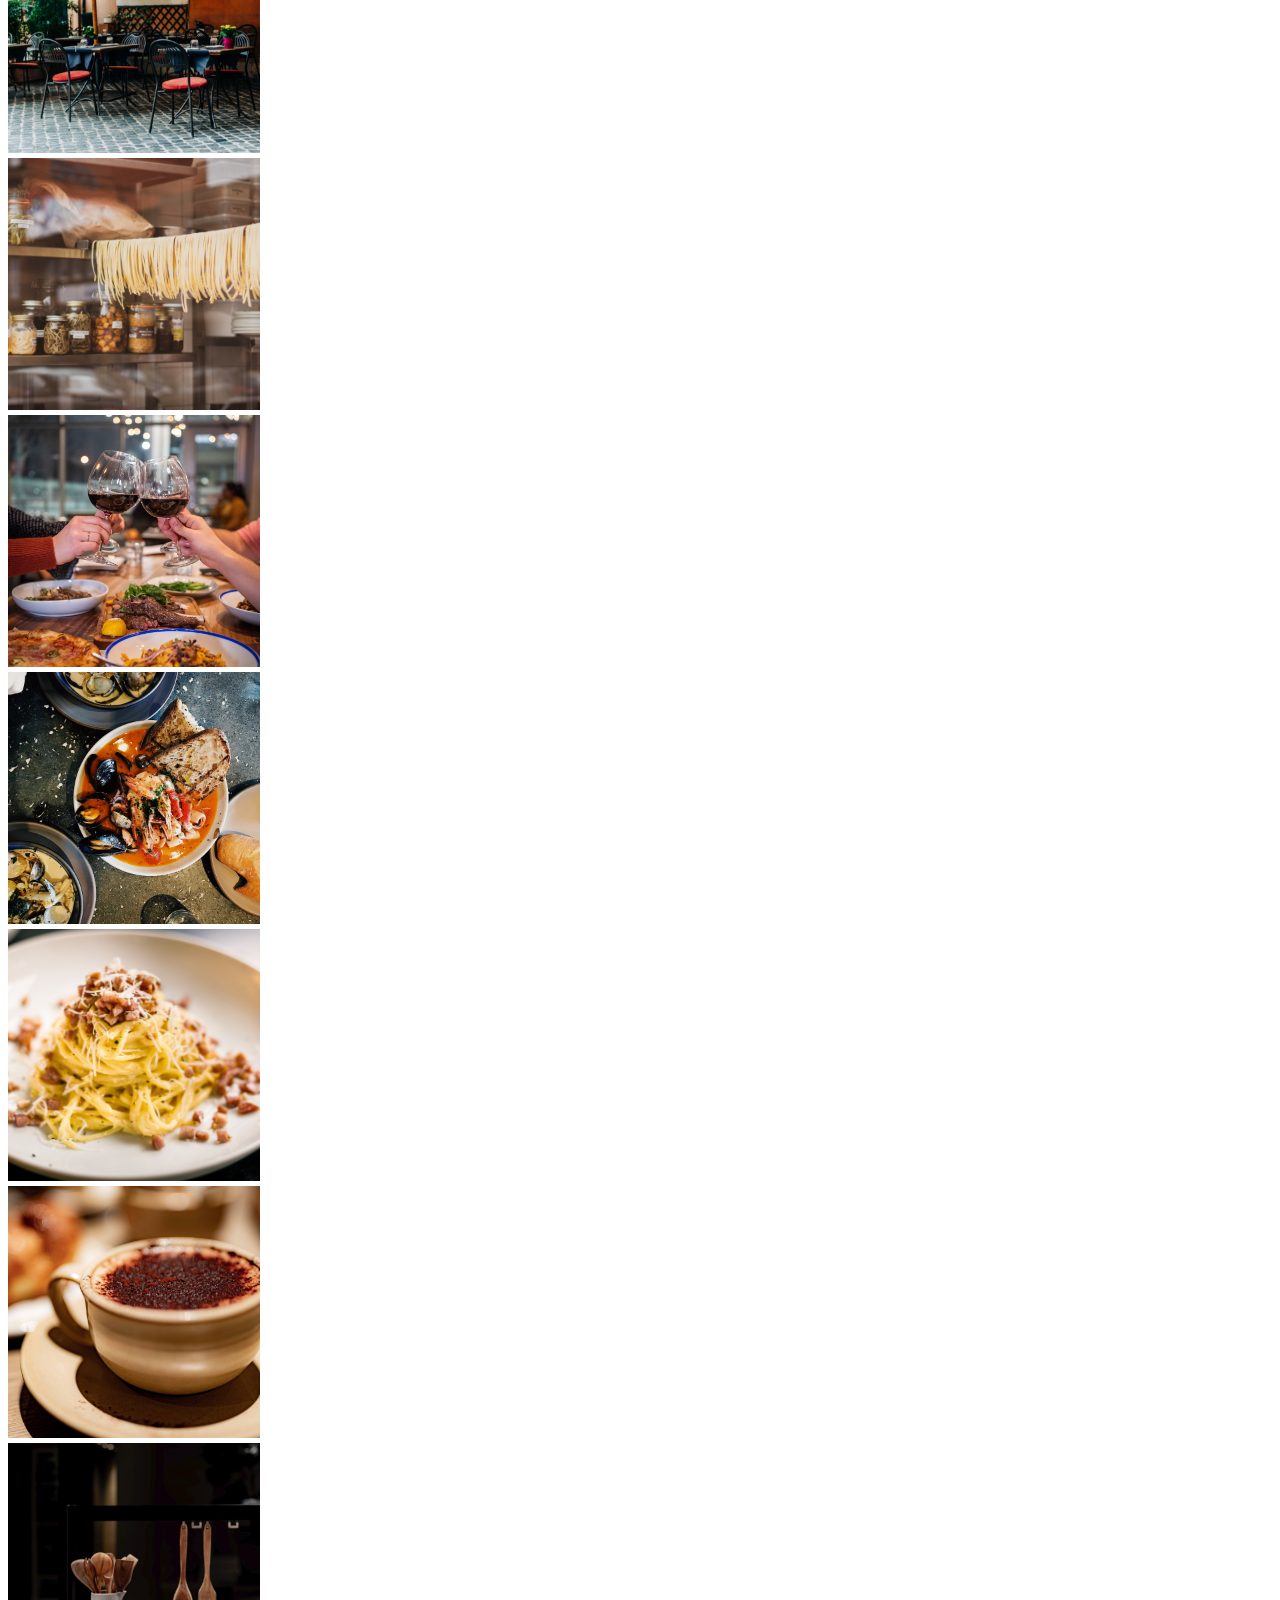
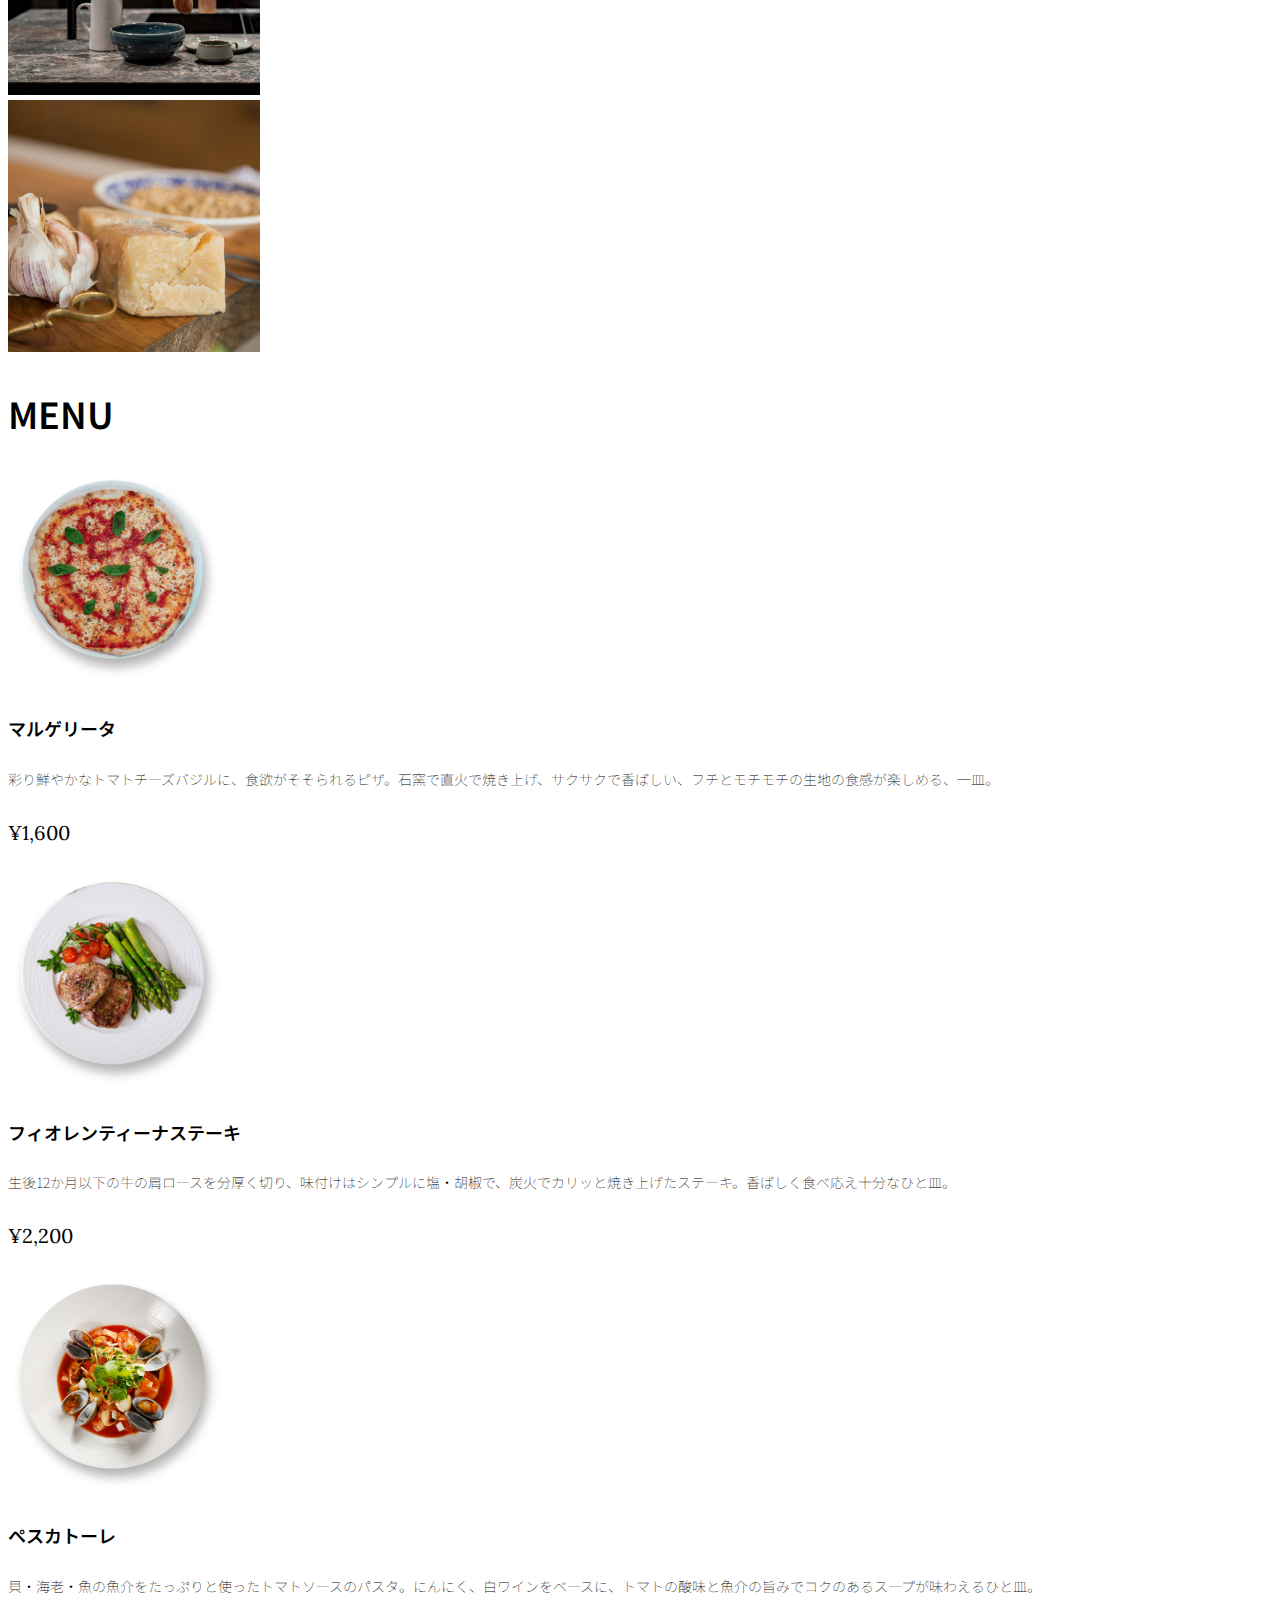
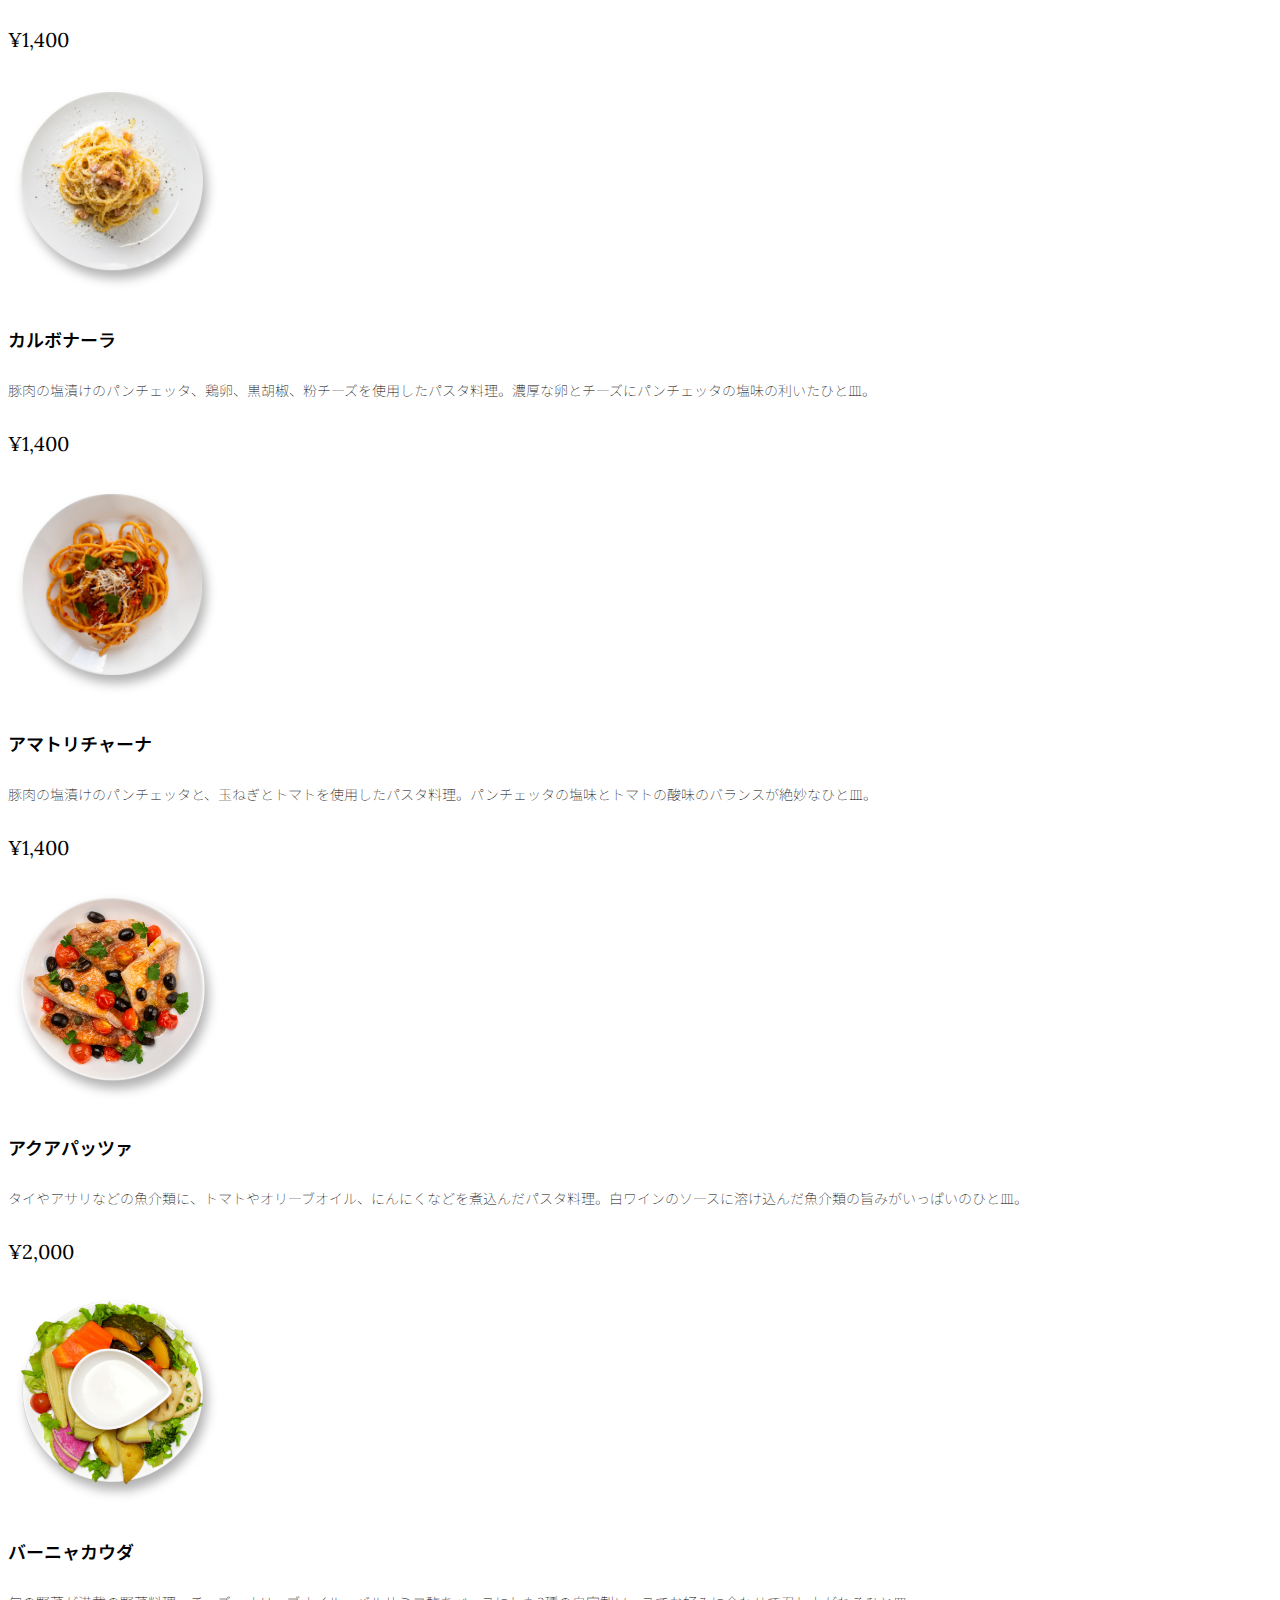
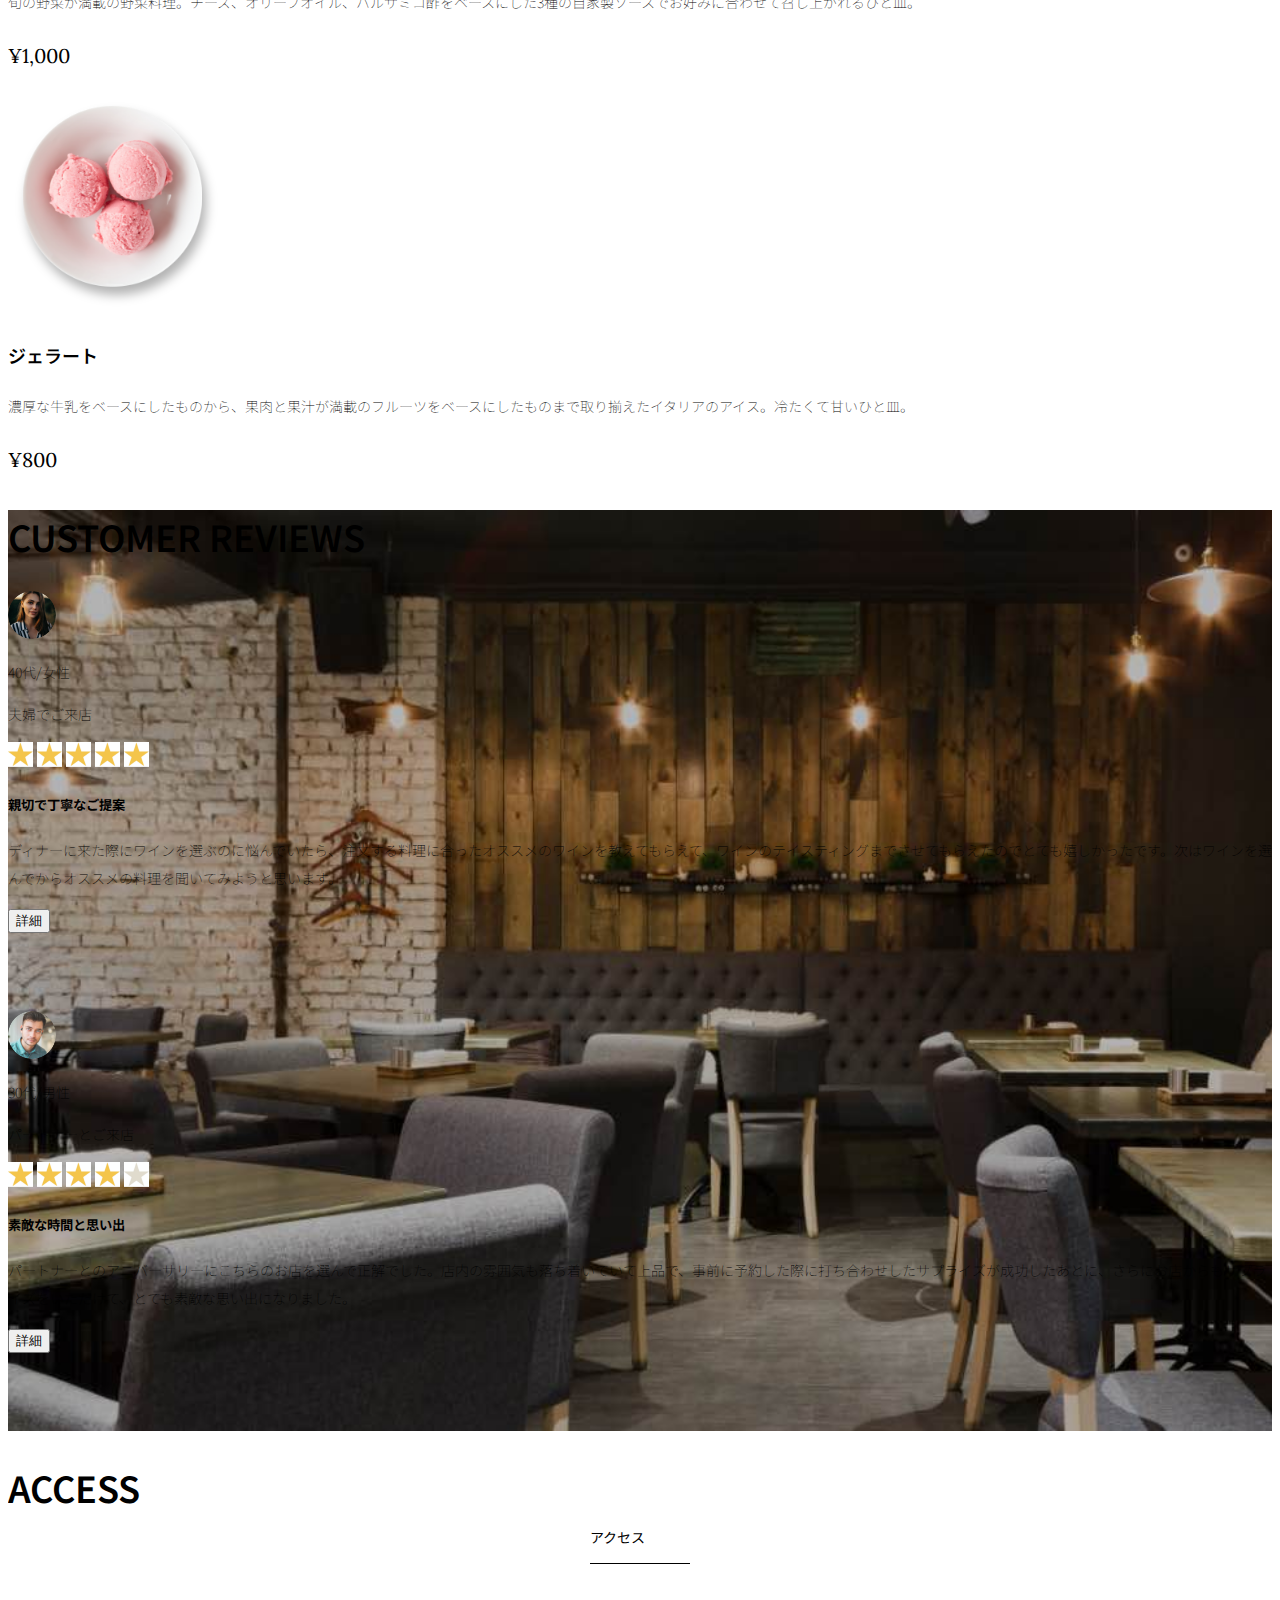
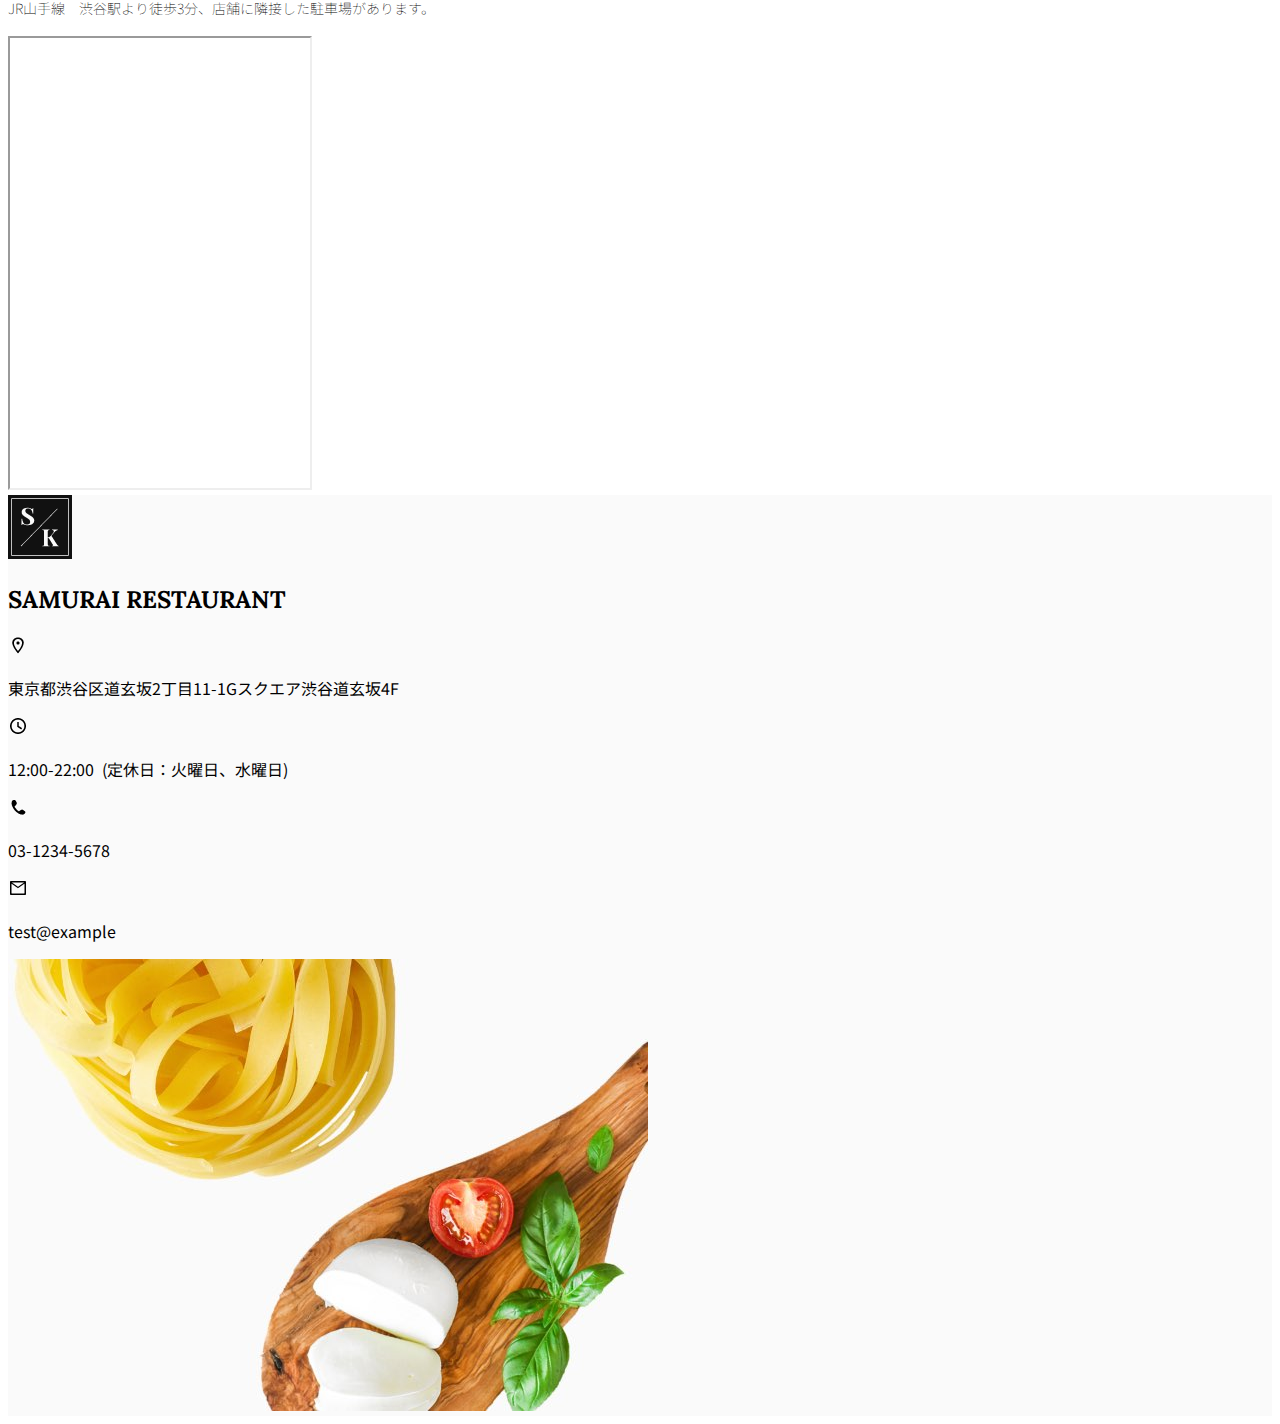
<file: kadai_tutorial_output/index.html>
<!doctype html>
<html lang="ja">

<head>
  <meta charset="utf-8">
  <meta name="viewport" content="width=device-width, initial-scale=1">
  <meta name="description" content="">
  <meta name="author" content="SAMURAI ENGINEER">
  <title>SAMURAI XD_HTML教材</title>
  <!-- ************************************************ bootstrap.min.cssの読み込み -->
  <link href="https://cdn.jsdelivr.net/npm/bootstrap@5.0.0-beta1/dist/css/bootstrap.min.css" rel="stylesheet"
    integrity="sha384-giJF6kkoqNQ00vy+HMDP7azOuL0xtbfIcaT9wjKHr8RbDVddVHyTfAAsrekwKmP1" crossorigin="anonymous">
  <!-- ************************************************ bootstrap.bundle.min.jsの読み込み -->
  <script src="https://cdn.jsdelivr.net/npm/bootstrap@5.0.0-beta1/dist/js/bootstrap.bundle.min.js"
    integrity="sha384-ygbV9kiqUc6oa4msXn9868pTtWMgiQaeYH7/t7LECLbyPA2x65Kgf80OJFdroafW" crossorigin="anonymous" defer>
  </script>

  <!-- ************************************************ Google Font読み込み -->
  <link rel="preconnect" href="https://fonts.gstatic.com">
  <link href="https://fonts.googleapis.com/css2?family=Lora&display=swap" rel="stylesheet">
  <link href="https://fonts.googleapis.com/css2?family=Noto+Sans+JP:wght@300&display=swap" rel="stylesheet">
  <!-- ************************************************ Font Awesome -->
  <link rel="stylesheet" href="https://use.fontawesome.com/releases/v5.1.0/css/all.css"
    integrity="sha384-lKuwvrZot6UHsBSfcMvOkWwlCMgc0TaWr+30HWe3a4ltaBwTZhyTEggF5tJv8tbt" crossorigin="anonymous">
  <!-- ************************************************今回作成する styles.cssの読み込み -->
  <link href="stylesheet/style.css" rel="stylesheet">
  <!-- ************************************************  -->
</head>

<body>
  <main>
    <!-- ************************************************ ナビゲーションバー開始 -->
     <nav class="navbar navbar-expand-lg">
      <div class="container">
        <a class="navbar-brand my_navbar_brand">
          <img class="img-fluid navbar_brand_logo" src="img/site_logo.png" alt="サイトアイコン"><span>SAMURAI KITCHEN</span>
        </a>
        <div class="navbar-toggler hamburger_menu" data-bs-toggle="collapse" data-bs-target="#navbarNav"
        aria-controls="navbarNav" aria-expanded="false" aria-label="Toggle navigation">
        <input type="checkbox" id="hamburger_btn_check">
        <label for="hamburger_btn_check" class="hamburger_btn">
          <img class="btn_open" src="img/button_open.png" alt="ナビゲーションバーのボタン">
          <img class="btn_close" src="img/button_close.png" alt="ナビゲーションバーのボタン">
        </label>
      </div>
      <div class="collapse navbar-collapse justify-content-end" id="navbarNav">
        <ul class="navbar-nav">
          <li class="nav-item px-2">
            <a class="nav-link my_nav_link my-2" aria-current="page" href="#">HOME</a>
          </li>

          <li class="nav-item px-2">
            <a class="nav-link my_nav_link my-2" href="#about">ABOUT US</a>
          </li>

          <li class="nav-item px-2">
            <a class="nav-link my_nav_link my-2" href="#gallery">GALLERY</a>
          </li>

          <li class="nav-item px-2">
            <a class="nav-link my_nav_link my-2" href="#menu">MENU</a>
          </li>

          <li class="nav-item px-2">
            <a class="nav-link my_nav_link my-2" href="#review">CUSTOMER REVIEWS</a>
          </li>

          <li class="nav-item px-2">
            <a class="nav-link my_nav_link my-2" href="#access">ACCESS</a>
          </li>
        </ul>
      </div>
      </div>
     </nav>

    <!-- ************************************************ ナビゲーションバー終了 -->

    <!-- ************************************************ カルーセル開始 -->
     <div id="myCarousel" class="carousel slide mb-5" data-bs-ride="carousel">
      <ol class="carousel-indicators">
      <li data-bs-target="#myCarousel" data-bs-silid-to="0" class="active"></li>
      <li data-bs-target="#myCarousel" data-bs-silid-to="1"></li>
      <li data-bs-target="#myCarousel" data-bs-silid-to="2"></li>
      </ol>

      <div class="carousel-inner">
        <div class="carousel-item active">
          <img src="img/slider-1.jpg" alt="SAMURAI KITCHEN-1">
          <div class="carousel-caption">
            <h1 class="my_carousel_caption">
              welcome to<br>
              SAMURAI KITCHEN
            </h1>
          </div>
        </div>
        <div class="carousel-item">
          <img src="img/slider-2.jpg" alt="サンプル画像">
          <div class="carousel-caption">
            <h1 class="my_carousel_caption">
            The fabulous combination of&nbsp;wine&nbsp;and&nbsp;food
            </h1>
          </div>
        </div>
        <div class="carousel-item">
          <img src="img/slider-3.jpg" alt="サンプル画像">
          <div class="carousel-caption">
            <h1 class="my_carousel_caption">
            Get the Italian taste<br>
            at the SAMURAI&nbsp;KITCHEN
            </h1>
          </div>
        </div>
      </div>

     <a class="carousel-control-prev" href="#myCarousel" role="button" data-bs-slide="prev">
      <span class="carousel-control-prev-icon" aria-hidden="true"></span>
      <span class="visually-hidden">Previous</span>
     </a>

     <a class="carousel-control-next" href="#myCarousel" role="button" data-bs-slide="next">
      <span class="carousel-control-next-icon" aria-hidden="true"></span>
      <span class="visually-hidden">Next</span>
     </a>
    </div>
    <!-- ************************************************ カルーセル終了 -->

    <!-- ************************************************ アバウトセクション開始 -->
    <section id="about" class="about_us_bg">
      <div class="container py-5 md-5">
        <div class="row">
          <div class="col-lg-6 text-left">
            <div class="py-5">
              <h2 class="section_title about mb-5">
                ABOUT US
              </h2>
              <p class="mb-2">
              本場イタリアンの味を追求し、厳選した国産食材を使用。<br>
              オーガニック野菜、熟成させた自家製プロシュート、<br>
              毎朝仕込むピザ生地など、あらゆる食材へのこだわり。<br>
              </p>

              <p class="mb-2">
                料理に合うワインもイタリア産のものから国産のものまでラインナップ豊富。<br>
              </p>

              <p class="mb-2">
                イタリアのワインの名産地「ピエモンテ州」「ヴェネト州」で生産された<br>
                ワインを取り揃え、上品な味わいをお愉しみいただけます。<br>
              </p>
            </div>
          </div>

          <div class="col-lg-6">
            <img src="img/img-about-us.png" class="img-fluid" alt="pizza">
          </div>
        </div>
      </div>

    </section>
    <!-- ************************************************ アバウトセクション終了 -->

    <!-- ************************************************ ギャラリーセクション開始 -->
    <section id="gallery">
      <div class="container mb-5">
        <h2 class="mb-3 section_title gallery text-center">GALLERY</h2>
        <p class="text-center mb-5">
          上品な大人の空間で素敵なひと時を
        </p>

        <div class="row">
          <div class="col-6 col-lg-3 mb-4 d-flex justify-content-center">
            <img class="img-fluid" src="img/gallery-1.jpg" alt="サンプル画像">
          </div>

          <div class="col-6 col-lg-3 mb-4 d-flex justify-content-center">
            <img class="img-fluid" src="img/gallery-2.jpg" alt="サンプル画像">
          </div>
        
          <div class="col-6 col-lg-3 mb-4 d-flex justify-content-center">
            <img class="img-fluid" src="img/gallery-3.jpg" alt="サンプル画像">
          </div>
        
          <div class="col-6 col-lg-3 mb-4 d-flex justify-content-center">
            <img class="img-fluid" src="img/gallery-4.jpg" alt="サンプル画像">
          </div>
        
          <div class="col-6 col-lg-3 mb-4 d-flex justify-content-center">
            <img class="img-fluid" src="img/gallery-5.jpg" alt="サンプル画像">
          </div>
        
          <div class="col-6 col-lg-3 mb-4 d-flex justify-content-center">
            <img class="img-fluid" src="img/gallery-6.jpg" alt="サンプル画像">
          </div>
        
          <div class="col-6 col-lg-3 mb-4 d-flex justify-content-center">
            <img class="img-fluid" src="img/gallery-7.jpg" alt="サンプル画像">
          </div>
        
          <div class="col-6 col-lg-3 mb-4 d-flex justify-content-center">
            <img class="img-fluid" src="img/gallery-8.jpg" alt="サンプル画像">
          </div>
        </div>
      </div>
    </section>
    <!-- ************************************************ ギャラリーセクション終了 -->

    <!-- ************************************************ メニューセクション -->
    <section id="menu">
      <div class="container">
        <div class="row">
          <div class="col-lg-12">
          <h2 class="section_title menu text-center mb-5">MENU</h2>
          </div>
        </div>
      </div>

      <div class="container mb-5">
        <div class="row">
          <div class="col-12 col-lg-6">
            <div class="row g-0 mb-4">
              <div class="col-12 col-lg-5 text-center">
                <img src="img/margherita.png" class="img-fluid" alt="マルゲリータ">
              </div>
              <div class="col-12 col-lg-7 p-4">
                <h4 class="mb-0 menu_title">マルゲリータ</h4>
                <p class="my-auto">彩り鮮やかなトマトチーズバジルに、食欲がそそられるピザ。石窯で直火で焼き上げ、サクサクで香ばしい、フチとモチモチの生地の食感が楽しめる、一皿。</p>
                <p class="menu_price">¥1,600</p>
              </div>
            </div>
          </div>
          <div class="col-12 col-lg-6">
            <div class="row g-0 mb-4">
              <div class="col-12 col-lg-5 text-center">
                <img src="img/steak.png" class="img-fluid" alt="フィオレンティーナステーキ">
              </div>
              <div class="col-12 col-lg-7 p-4">
                <h4 class="mb-0 menu_title">フィオレンティーナステーキ</h4>
                <p class="my-auto">生後12か月以下の牛の肩ロースを分厚く切り、味付けはシンプルに塩・胡椒で、炭火でカリッと焼き上げたステーキ。香ばしく食べ応え十分なひと皿。</p>
                <p class="menu_price">¥2,200</p>
              </div>
            </div>
          </div>

          <div class="col-12 col-lg-6">
            <div class="row g-0 mb-4">
              <div class="col-12 col-lg-5 text-center">
                <img src="img/pescatore.png" class="img-fluid" alt="ペスカトーレ">
              </div>
              <div class="col-12 col-lg-7 p-4">
                <h4 class="mb-0 menu_title">ペスカトーレ</h4>
                <p class="my-auto">貝・海老・魚の魚介をたっぷりと使ったトマトソースのパスタ。にんにく、白ワインをベースに、トマトの酸味と魚介の旨みでコクのあるスープが味わえるひと皿。</p>
                <p class="menu_price">¥1,400</p>
              </div>
            </div>
          </div>

          <div class="col-12 col-lg-6">
            <div class="row g-0 mb-4">
              <div class="col-12 col-lg-5 text-center">
                <img src="img/carbonara.png" class="img-fluid" alt="カルボナーラ">
              </div>
              <div class="col-12 col-lg-7 p-4">
                <h4 class="mb-0 menu_title">カルボナーラ</h4>
                <p class="my-auto">豚肉の塩漬けのパンチェッタ、鶏卵、黒胡椒、粉チーズを使用したパスタ料理。濃厚な卵とチーズにパンチェッタの塩味の利いたひと皿。</p>
                <p class="menu_price">¥1,400</p>
              </div>
            </div>
          </div>

          <div class="col-12 col-lg-6">
            <div class="row g-0 mb-4">
              <div class="col-12 col-lg-5 text-center">
                <img src="img/amatriciana.png" class="img-fluid" alt="アマトリチャーナ">
              </div>
              <div class="col-12 col-lg-7 p-4">
                <h4 class="mb-0 menu_title">アマトリチャーナ</h4>
                <p class="my-auto">豚肉の塩漬けのパンチェッタと、玉ねぎとトマトを使用したパスタ料理。パンチェッタの塩味とトマトの酸味のバランスが絶妙なひと皿。</p>
                <p class="menu_price">¥1,400</p>
              </div>
            </div>
          </div>

          <div class="col-12 col-lg-6">
            <div class="row g-0 mb-4">
              <div class="col-12 col-lg-5 text-center">
                <img src="img/acqua-pazza.png" class="img-fluid" alt="アクアパッツァ">
              </div>
              <div class="col-12 col-lg-7 p-4">
                <h4 class="mb-0 menu_title">アクアパッツァ</h4>
                <p class="my-auto">タイやアサリなどの魚介類に、トマトやオリーブオイル、にんにくなどを煮込んだパスタ料理。白ワインのソースに溶け込んだ魚介類の旨みがいっぱいのひと皿。</p>
                <p class="menu_price">¥2,000</p>
              </div>
            </div>
          </div>

          <div class="col-12 col-lg-6">
            <div class="row g-0 mb-4">
              <div class="col-12 col-lg-5 text-center">
                <img src="img/bagna-cauda.png" class="img-fluid" alt="バーニャカウダ">
              </div>
              <div class="col-12 col-lg-7 p-4">
                <h4 class="mb-0 menu_title">バーニャカウダ</h4>
                <p class="my-auto">旬の野菜が満載の野菜料理。チーズ、オリーブオイル、バルサミコ酢をベースにした3種の自家製ソースでお好みに合わせて召し上がれるひと皿。</p>
                <p class="menu_price">¥1,000</p>
              </div>
            </div>
          </div>

          <div class="col-12 col-lg-6">
            <div class="row g-0 mb-4">
              <div class="col-12 col-lg-5 text-center">
                <img src="img/gelato.png" class="img-fluid" alt="ジェラート">
              </div>
              <div class="col-12 col-lg-7 p-4">
                <h4 class="mb-0 menu_title">ジェラート</h4>
                <p class="my-auto">濃厚な牛乳をベースにしたものから、果肉と果汁が満載のフルーツをベースにしたものまで取り揃えたイタリアのアイス。冷たくて甘いひと皿。</p>
                <p class="menu_price">¥800</p>
              </div>
            </div>
          </div>
        </div>
      </div>
    </section>
    <!-- ************************************************ メニューセクション終了 -->

    <!-- ************************************************ レビューセクション開始 -->
    <section id="review">
      <div class="review_wrapper">
        <div class="container py-5 mb-5">
          <div class="text-center mb-5">
            <h2 class="section_title reviw text-center text-white">CUSTOMER REVIEWS</h2>
          </div>
          <div class="row pb-5 justify-content-center">
            <div class="col-12 col-lg-5 mt-3">
              <div class="bg-white h_420">
                <div class="p-4">
                  <div class="d-flex align-items-center">
                    <img src="img/customer-woman.png" class="reviewer_img" alt="サンプル画像">
                  <div>
                  <p class="my-0">40代/女性</p>
                  <p class="my-0">夫婦でご来店</p>
                  </div>
                  </div>
              <div class="my-3">
                <img src="img/star-point.png" class="star_img" alt="star">
                <img src="img/star-point.png" class="star_img" alt="star">
                <img src="img/star-point.png" class="star_img" alt="star">
                <img src="img/star-point.png" class="star_img" alt="star">
                <img src="img/star-point.png" class="star_img" alt="star">
              </div>
              <h5>親切で丁寧なご提案</h5>
              <p>
                ディナーに来た際にワインを選ぶのに悩んでいたら、注文する料理に合ったオススメのワインを教えてもらえて、ワインのテイスティングまでさせてもらえたのでとても嬉しかったです。次はワインを選んでからオススメの料理を聞いてみようと思います。
              </p>
              <button type="button" class="btn btn-warning shadow fix_buttom">詳細</button>
              </div>
          </div>
          </div>
        <div class="col-12 col-lg-5 mt-3">
          <div class="bg-white h_420">
            <div class="p-4">
              <div class="d-flex align-items-center">
                <img src="img/customer-man.png" class="reviewer_img" alt="サンプル画像">
                <div>
                  <p class="my-0">30代/男性</p>
                  <p class="my-0">パートナーとご来店</p>
                </div>
              </div>
              <div class="my-3">
                <img src="img/star-point.png" class="star_img" alt="star">
                <img src="img/star-point.png" class="star_img" alt="star">
                <img src="img/star-point.png" class="star_img" alt="star">
                <img src="img/star-point.png" class="star_img" alt="star">
                <img src="img/star-no-point.png" class="star_img" alt="no-star">
              </div>
              <h5>素敵な時間と思い出</h5>
              <p>
                パートナーとのアニバーサリーにこちらのお店を選んで正解でした。店内の雰囲気も落ち着いていて上品で、事前に予約した際に打ち合わせしたサプライズが成功したあとに、さらにお店からもサプライズをいただけて、とても素敵な思い出になりました。
              </p>
              <button type="button" class="btn btn-warning shadow fix_buttom">詳細</button>
            </div>
          </div>
        </div>
      </div>
    </div>
  </div>
    </section>
    <!-- ************************************************ レビューセクション終了 -->

    <!-- ************************************************ アクセスセクション開始 -->
    <section id="access">
      <div class="container">
        <div class="row">
          <div class="col-lg-12 text-center mb-5">
            <h2 class="section_title text-center access mb-5">ACCESS</h2>
            <p>JR山手線　渋谷駅より徒歩3分、店舗に隣接した駐車場があります。</p>
          </div>
        </div>
      </div>
      <div class="container mb-5 px-2">
        <iframe src="https://www.google.com/maps/embed?pb=!1m18!1m12!1m3!1d3241.2806743419815!2d139.74691337638836!3d35.67009037259083!2m3!1f0!2f0!3f0!3m2!1i1024!2i768!4f13.1!3m3!1m2!1s0x60188b602972bb83%3A0xa6b553df33a5bd04!2zU0FNVVJBSSBFTkdJTkVFUiDkvo3jgqjjg7Pjgrjjg4vjgqI!5e0!3m2!1sja!2sjp!4v1749890735386!5m2!1sja!2sjp" 
        class="w-100" style="height: 50vh;" loading="lazy"></iframe>
      </div>
    </section>
    <!-- ************************************************ アクセスセクション終了 -->


    <!-- ************************************************ フッター開始 -->
    <footer id="footer">
      <div class="container">
        <div class="row">
          <div class="col-12 col-lg-6 position-relative">
            <div class="row pt-5">
              <div class="col-lg-2 text-center my-3">
                <img class="img-fluid footer_brand_logo" src="img/site_logo.png" alt="サンプル画像">
                </div>
                <div class="col-lg-10 align-self-center my-3">
                  <h2 class="m-0 footer_text">SAMURAI RESTAURANT</h2>
                </div>
              </div>
              <div class="restaurant_info py-3">
                <div class="d-flex mb-3">
                  <img src="img/icon-Marker.png" alt="marker">
                  <p class="p-0 m-0">東京都渋谷区道玄坂2丁目11-1Gスクエア渋谷道玄坂4F</p>
                </div>
                <div class="d-flex mb-3">
                  <img src="img/icon-Clock.png" alt="clock">
                  <p class="p-0 m-0">12:00-22:00&nbsp;&nbsp;(定休日：火曜日、水曜日)</p>
                </div>
                <div class="d-flex mb-3">
                  <img src="img/icon-Phone.png" alt="phone">
                  <p class="p-0 m-0">03-1234-5678</p>
                </div>
                <div class="d-flex mb-3">
                  <img src="img/icon-Mail.png" alt="mail">
                  <p class="p-0 m-0">test@example</p>
                </div>
              </div>
            <div class="copy_right align-items-center">
              <p>
                ©SAMURAI KITCHEN, All Rights Reserved.
              </p>
              <img src="img/icon-facebook.png" class="sns_img" alt="facebook">
              <img src="img/icon-twitter.png" class="sns_img" alt="twitter">
            </div>
          </div>
          <div class="col-lg-6 d-none d-lg-block">
            <img src="img/background-footer.jpg" alt="背景画像">
          </div>
        </div>
      </div>
    </footer>
    <!-- ************************************************ フッター終了 -->
  </main>
</body>

</html>
</file>
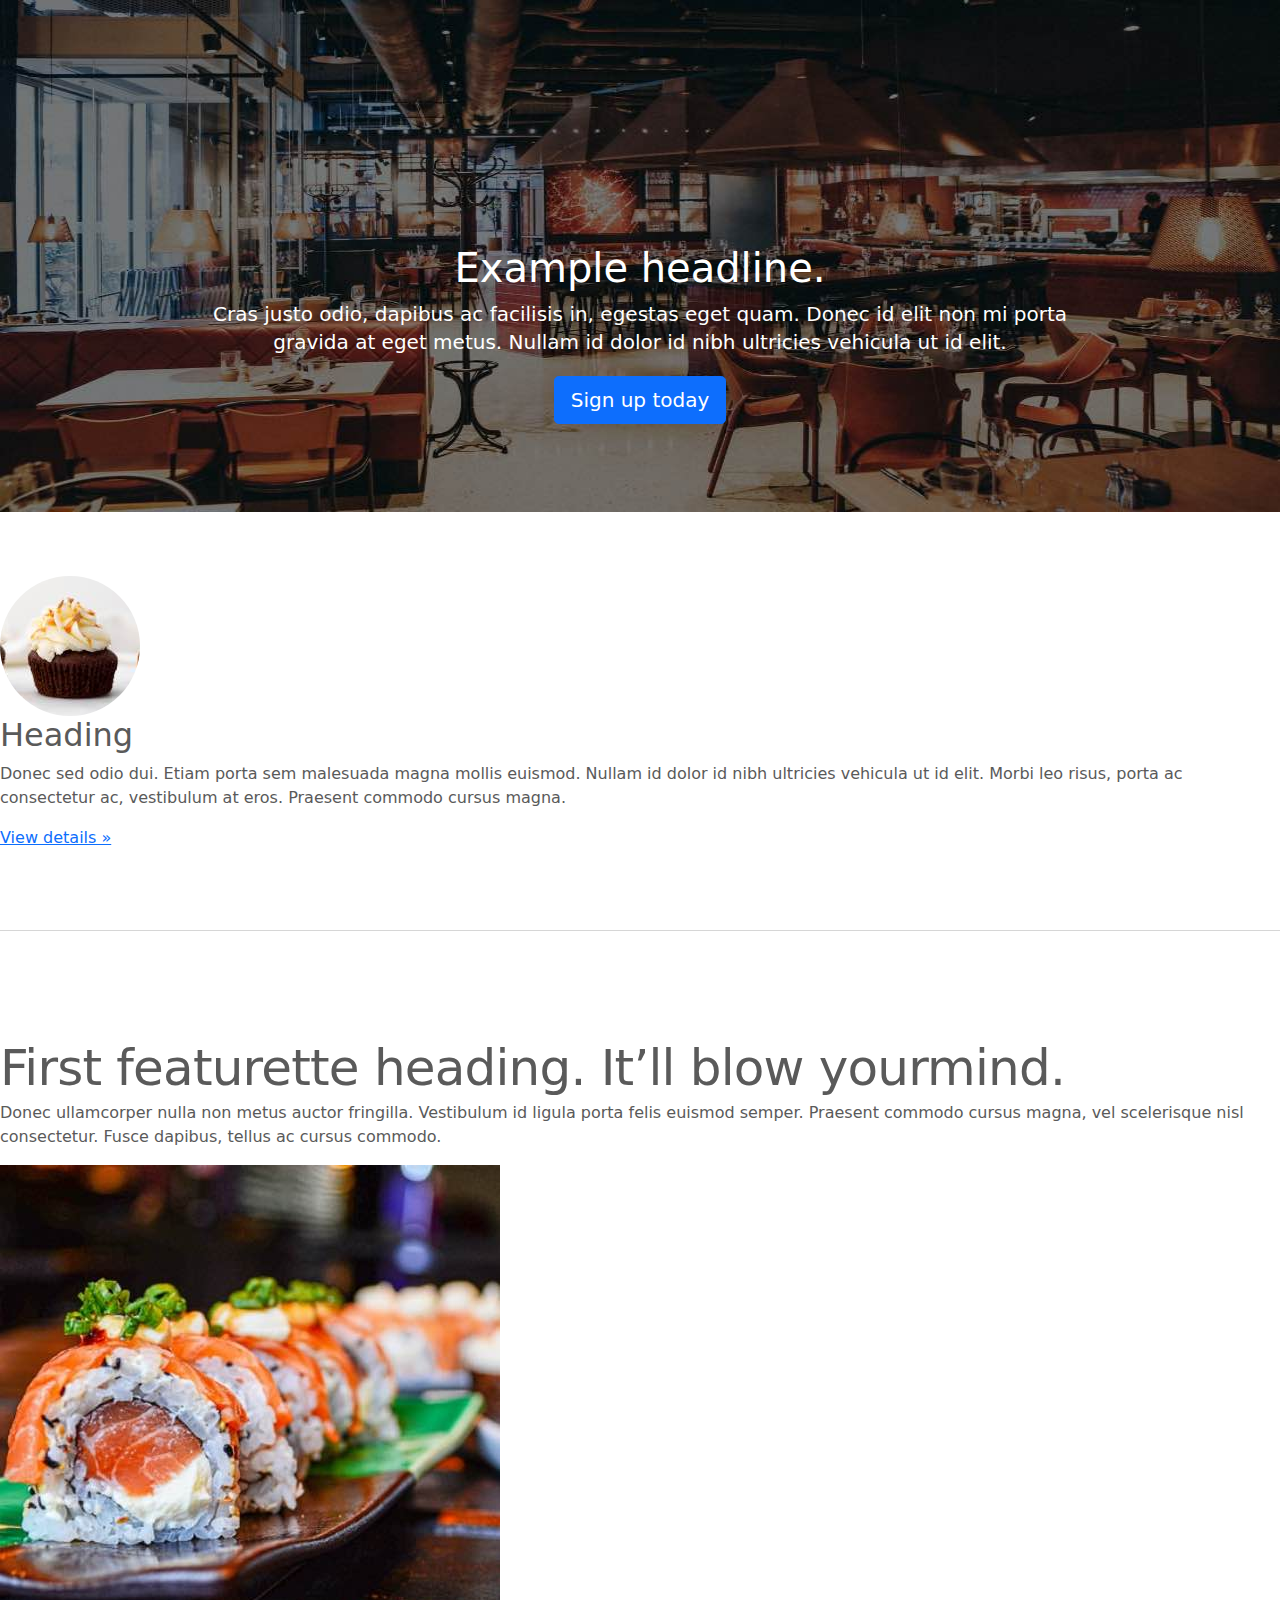
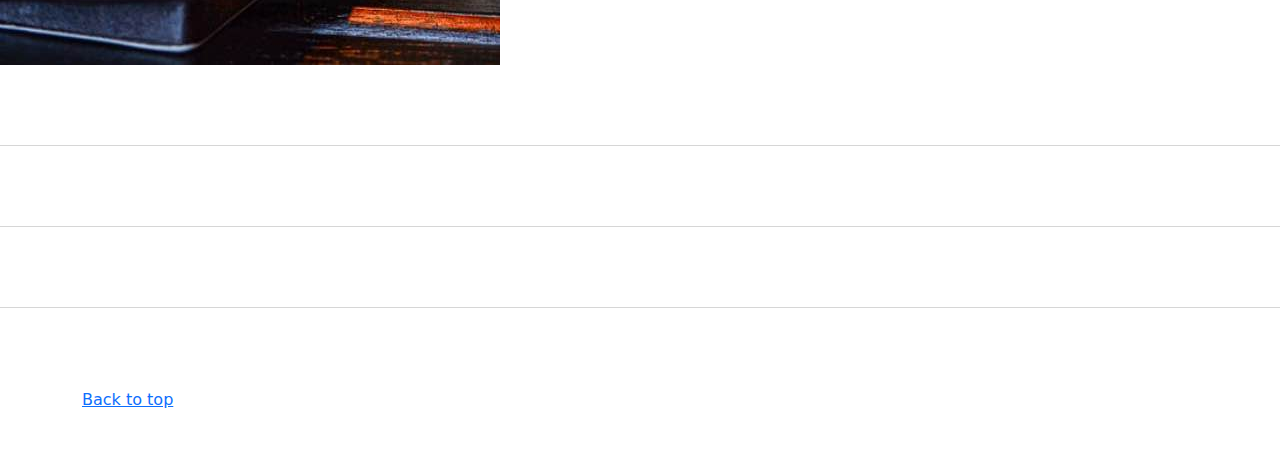
<file: kadai_003/index_for_student.html>
<!doctype html>
<html lang="en">
  <head>
    <meta charset="utf-8">
    <meta name="viewport" content="width=device-width, initial-scale=1">
    <meta name="description" content="">
    <meta name="author" content="Mark Otto, Jacob Thornton, and Bootstrap contributors">
    <meta name="generator" content="Hugo 0.79.0">
    <title>Carousel Template · Bootstrap v5.0</title>
    <link rel="canonical" href="https://getbootstrap.com/docs/5.0/examples/carousel/">
    <!-- ************************************************ bootstrap.min.cssの読み込み -->
    <link href="dist/css/bootstrap.min.css" rel="stylesheet">
    <!-- ************************************************ carousel.cssの読み込み -->
    <link href="carousel.css" rel="stylesheet">
    <!-- ************************************************ bootstrap.bundle.min.jsの読み込み -->
    <script src="dist/js/bootstrap.bundle.min.js" defer></script>
  </head>
  <body>
    <main>
      <!-- ************************************************ カールセル開始 -->
      <!-- <div id="myCarousel" class="carousel slide" data-bs-ride="carousel"> -->
     <div id="carouselExampleSlidesOnly" class="carousel slide" data-bs-ride="carousel">
     <!-- ここまで-->
      <div class="carousel-inner">
         <div class="carousel-item active">
           <img src="img/top_1.jpg" alt="サンプル画像1">
           <div class="container">
             <div class="carousel-caption">
               <h1>Example headline.</h1>
               <p>Cras justo odio, dapibus ac facilisis in, egestas eget quam. Donec id elit non mi porta gravida at eget
                 metus. Nullam id dolor id nibh ultricies vehicula ut id elit.</p>
               <p><a class="btn btn-lg btn-primary" href="#" role="button">Sign up today</a></p>
             </div>
            </div>
          </div>
          <div class="carousel-item">
           <img src="img/top_2.jpg" alt="サンプル画像2">
           <div class="container">
             <div class="carousel-caption">
               <h1>Example headline.</h1>
               <p>Cras justo odio, dapibus ac facilisis in, egestas eget quam. Donec id elit non mi porta gravida at eget
                 metus. Nullam id dolor id nibh ultricies vehicula ut id elit.</p>
               <p><a class="btn btn-lg btn-primary" href="#" role="button">Sign up today</a></p>
             </div>
            </div>
          </div>
          <div class="carousel-item">
           <img src="img/top_3.jpg" alt="サンプル画像3">
           <div class="container">
             <div class="carousel-caption">
               <h1>Example headline.</h1>
               <p>Cras justo odio, dapibus ac facilisis in, egestas eget quam. Donec id elit non mi porta gravida at eget
                 metus. Nullam id dolor id nibh ultricies vehicula ut id elit.</p>
               <p><a class="btn btn-lg btn-primary" href="#" role="button">Sign up today</a></p>
             </div>
            </div>
          </div>
        </div>
     </div>
                <!-- ************************************************ カールセル終了 -->
      <!-- <div class="container marketing"> -->
      <div class="">
        <!-- <div class="row"> -->
        <div class="">
          <!-- <div class="col-lg-4"> -->
          <div class="">
            <img src="img/cake.jpg" class="rounded-circle" alt="サンプル画像2">
            <h2>Heading</h2>
            <p>Donec sed odio dui. Etiam porta sem malesuada magna mollis euismod. Nullam id dolor id nibh ultricies
              vehicula ut id elit. Morbi leo risus, porta ac consectetur ac, vestibulum at eros. Praesent commodo cursus
              magna.</p>
            <!-- <p><a class="btn btn-secondary" href="#" role="button">View details &raquo;</a></p> -->
            <p><a class="" href="#" role="button">View details &raquo;</a></p>
          </div>
        </div>
        <hr class="featurette-divider">
        <!-- <div class="row"> -->
        <div class="">
          <!-- <div class="col-md-7"> -->
          <div class="">
            <!-- <h2 class="featurette-heading">First featurette heading. <span class="text-muted">It’ll blow yourmind.</span> -->
            <h2 class="featurette-heading">First featurette heading. <span class="">It’ll blow yourmind.</span></h2>
            <!-- <p class="lead">Donec ullamcorper nulla non metus auctor fringilla. Vestibulum id ligula porta felis
              euismod
              semper. Praesent commodo cursus magna, vel scelerisque nisl consectetur. Fusce dapibus, tellus ac cursus
              commodo.</p> -->
            <p class="">
              Donec ullamcorper nulla non metus auctor fringilla. Vestibulum id ligula porta felis
              euismod
              semper. Praesent commodo cursus magna, vel scelerisque nisl consectetur. Fusce dapibus, tellus ac cursus
              commodo.
            </p>
          </div>
          <!-- <div class="col-md-5"> -->
          <div class="">
            <!-- <img src="img/sushi.jpg" class="img-fluid" alt=""> -->
            <img src="img/sushi.jpg" class="" alt="サンプル画像3">
          </div>
        </div>
        <hr class="featurette-divider">
        <!-- ここにもう一つ左右を反転させたものを作ります。 -->
        <hr class="featurette-divider">
        <!-- ここにもう一つ左右を反転させたものを作ります。 -->
        <hr class="featurette-divider">
        <footer class="container">
          <!-- <p class="float-end"><a href="#">Back to top</a></p> -->
          <p class=""><a href="#">Back to top</a></p>
        </footer>
      </div>
    </main>
  </body>

</html>
</file>
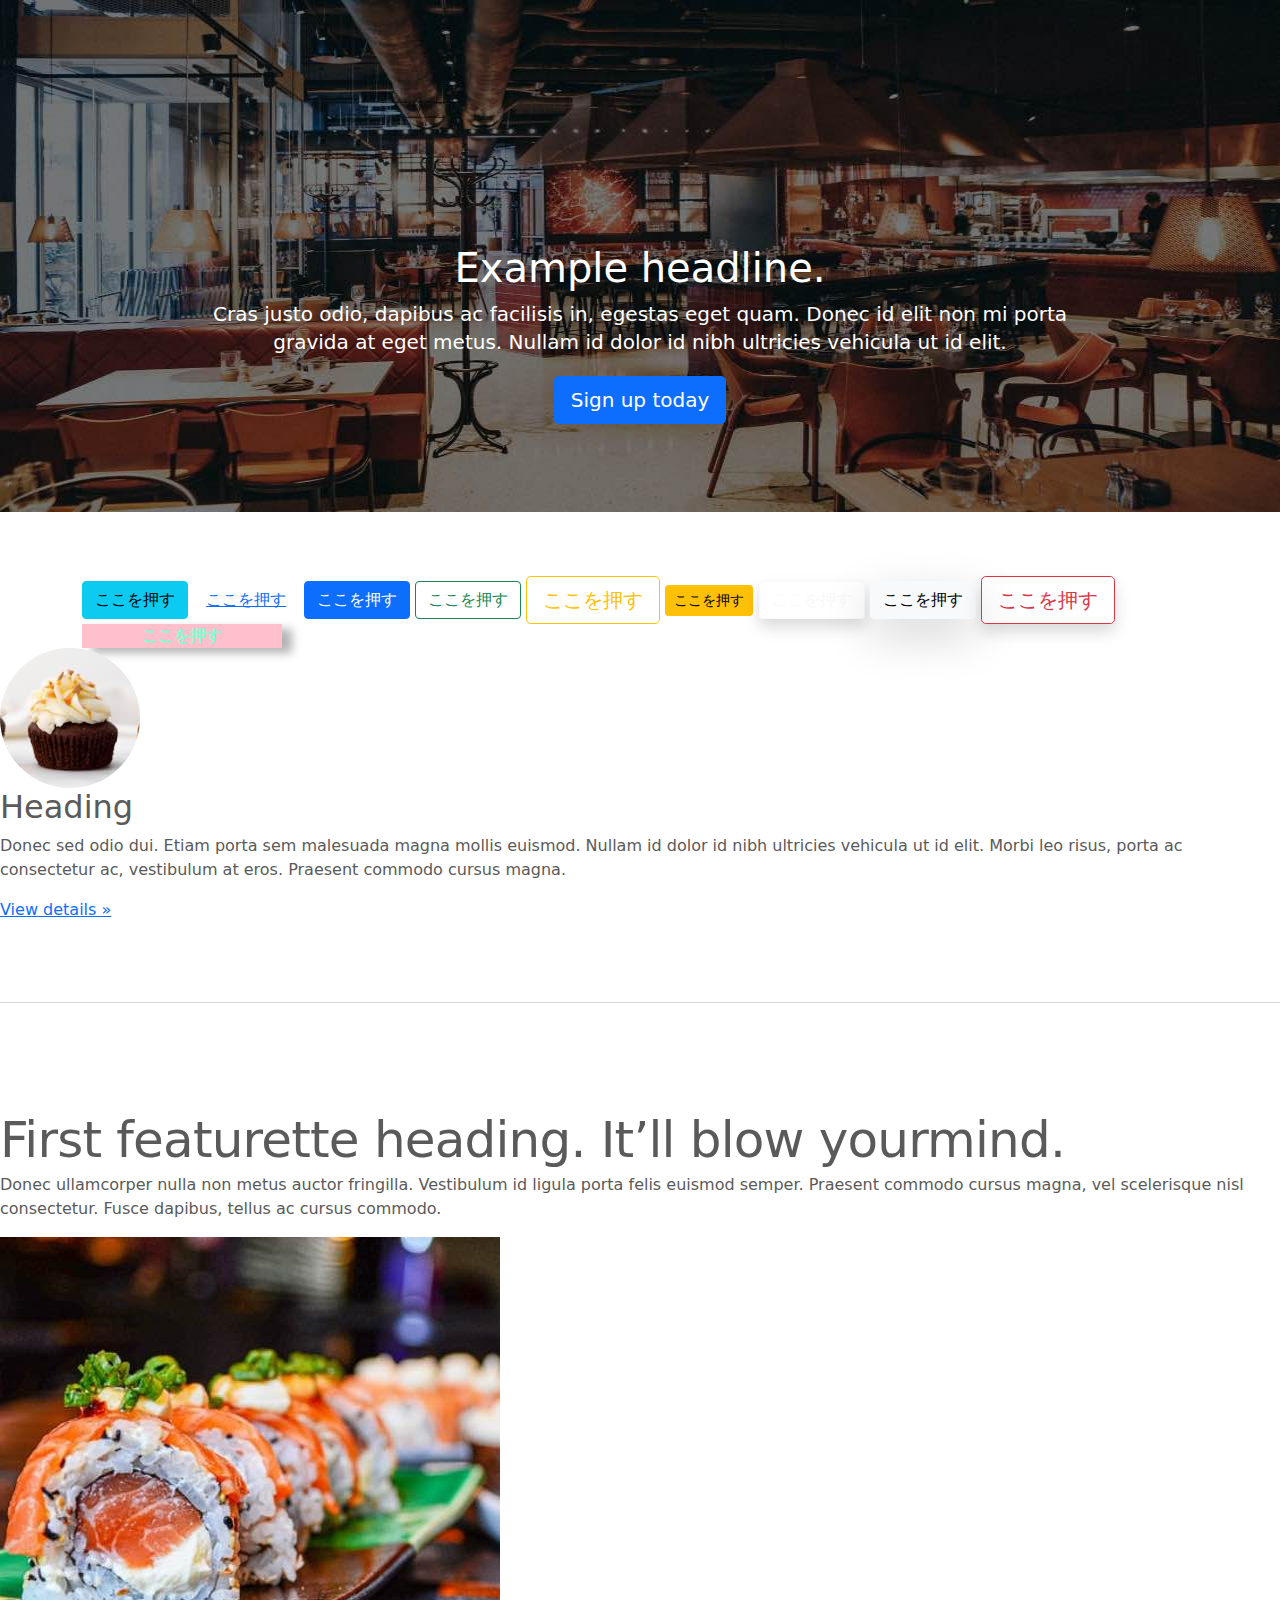
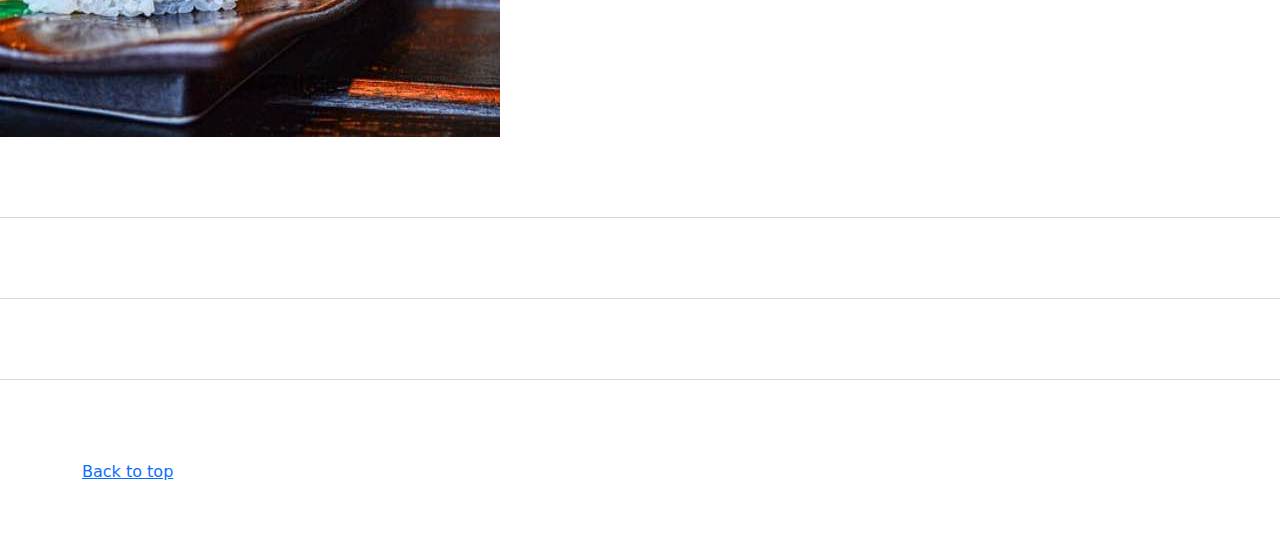
<file: kadai_004/index_for_student.html>
<!doctype html>
<html lang="en">
  <head>
    <meta charset="utf-8">
    <meta name="viewport" content="width=device-width, initial-scale=1">
    <meta name="description" content="">
    <meta name="author" content="Mark Otto, Jacob Thornton, and Bootstrap contributors">
    <meta name="generator" content="Hugo 0.79.0">
    <title>Carousel Template · Bootstrap v5.0</title>
    <link rel="canonical" href="https://getbootstrap.com/docs/5.0/examples/carousel/">
    <!-- ************************************************ bootstrap.min.cssの読み込み -->
    <link href="dist/css/bootstrap.min.css" rel="stylesheet">
    <!-- ************************************************ carousel.cssの読み込み -->
    <link href="carousel.css" rel="stylesheet">
    <!-- ************************************************ bootstrap.bundle.min.jsの読み込み -->
    <script src="dist/js/bootstrap.bundle.min.js" defer></script>
  </head>
  <body>
    <main>
      <!-- ************************************************ カールセル開始 -->
      <!-- <div id="myCarousel" class="carousel slide" data-bs-ride="carousel"> -->
     <div id="carouselExampleSlidesOnly" class="carousel slide" data-bs-ride="carousel">
     <!-- ここまで-->
      <div class="carousel-inner">
         <div class="carousel-item active">
           <img src="img/top_1.jpg" alt="サンプル画像1">
           <div class="container">
             <div class="carousel-caption">
               <h1>Example headline.</h1>
               <p>Cras justo odio, dapibus ac facilisis in, egestas eget quam. Donec id elit non mi porta gravida at eget
                 metus. Nullam id dolor id nibh ultricies vehicula ut id elit.</p>
               <p><a class="btn btn-lg btn-primary" href="#" role="button">Sign up today</a></p>
             </div>
            </div>
          </div>
          <div class="carousel-item">
           <img src="img/top_2.jpg" alt="サンプル画像2">
           <div class="container">
             <div class="carousel-caption">
               <h1>Example headline.</h1>
               <p>Cras justo odio, dapibus ac facilisis in, egestas eget quam. Donec id elit non mi porta gravida at eget
                 metus. Nullam id dolor id nibh ultricies vehicula ut id elit.</p>
               <p><a class="btn btn-lg btn-primary" href="#" role="button">Sign up today</a></p>
             </div>
            </div>
          </div>
          <div class="carousel-item">
           <img src="img/top_3.jpg" alt="サンプル画像3">
           <div class="container">
             <div class="carousel-caption">
               <h1>Example headline.</h1>
               <p>Cras justo odio, dapibus ac facilisis in, egestas eget quam. Donec id elit non mi porta gravida at eget
                 metus. Nullam id dolor id nibh ultricies vehicula ut id elit.</p>
               <p><a class="btn btn-lg btn-primary" href="#" role="button">Sign up today</a></p>
             </div>
            </div>
          </div>
        </div>
     </div>
                <!-- ************************************************ カールセル終了 -->
      <!-- <div class="container marketing"> -->
      <div class="container">
        <style>
          .button-test {
            width: 200px;
            background-color: pink;
            color: aquamarine;
            text-align: center;
            font-weight: bold;
            box-shadow: 10px 5px 10px rgba(0, 0, 0, 30%);
          }
        </style>
        <button type="button" class="btn btn-info">ここを押す</button>
        <button type="button" class="btn btn-link">ここを押す</button>
        <a class="btn btn-primary" href="#" role="button">ここを押す</a>
        <button type="button" class="btn btn-outline-success">ここを押す</button>
        <button type="button" class="btn btn-outline-warning btn-lg">ここを押す</button>
        <button type="button" class="btn btn-warning btn-sm">ここを押す</button>
        <button type="button" class="btn btn-outline-light shadow">ここを押す</button>
        <button type="button" class="btn btn-light shadow-lg">ここを押す</button>
        <button type="button" class="btn btn-outline-danger btn-lg shadow">ここを押す</button>
        <div class="button-test">ここを押す</div>

      </div>
        <!-- <div class="row"> -->
        <div class="">
          <!-- <div class="col-lg-4"> -->
          <div class="">
            <img src="img/cake.jpg" class="rounded-circle" alt="サンプル画像2">
            <h2>Heading</h2>
            <p>Donec sed odio dui. Etiam porta sem malesuada magna mollis euismod. Nullam id dolor id nibh ultricies
              vehicula ut id elit. Morbi leo risus, porta ac consectetur ac, vestibulum at eros. Praesent commodo cursus
              magna.</p>
            <!-- <p><a class="btn btn-secondary" href="#" role="button">View details &raquo;</a></p> -->
            <p><a class="" href="#" role="button">View details &raquo;</a></p>
          </div>
        </div>
        <hr class="featurette-divider">
        <!-- <div class="row"> -->
        <div class="">
          <!-- <div class="col-md-7"> -->
          <div class="">
            <!-- <h2 class="featurette-heading">First featurette heading. <span class="text-muted">It’ll blow yourmind.</span> -->
            <h2 class="featurette-heading">First featurette heading. <span class="">It’ll blow yourmind.</span></h2>
            <!-- <p class="lead">Donec ullamcorper nulla non metus auctor fringilla. Vestibulum id ligula porta felis
              euismod
              semper. Praesent commodo cursus magna, vel scelerisque nisl consectetur. Fusce dapibus, tellus ac cursus
              commodo.</p> -->
            <p class="">
              Donec ullamcorper nulla non metus auctor fringilla. Vestibulum id ligula porta felis
              euismod
              semper. Praesent commodo cursus magna, vel scelerisque nisl consectetur. Fusce dapibus, tellus ac cursus
              commodo.
            </p>
          </div>
          <!-- <div class="col-md-5"> -->
          <div class="">
            <!-- <img src="img/sushi.jpg" class="img-fluid" alt=""> -->
            <img src="img/sushi.jpg" class="" alt="サンプル画像3">
          </div>
        </div>
        <hr class="featurette-divider">
        <!-- ここにもう一つ左右を反転させたものを作ります。 -->
        <hr class="featurette-divider">
        <!-- ここにもう一つ左右を反転させたものを作ります。 -->
        <hr class="featurette-divider">
        <footer class="container">
          <!-- <p class="float-end"><a href="#">Back to top</a></p> -->
          <p class=""><a href="#">Back to top</a></p>
        </footer>
      </div>
    </main>
  </body>

</html>
</file>
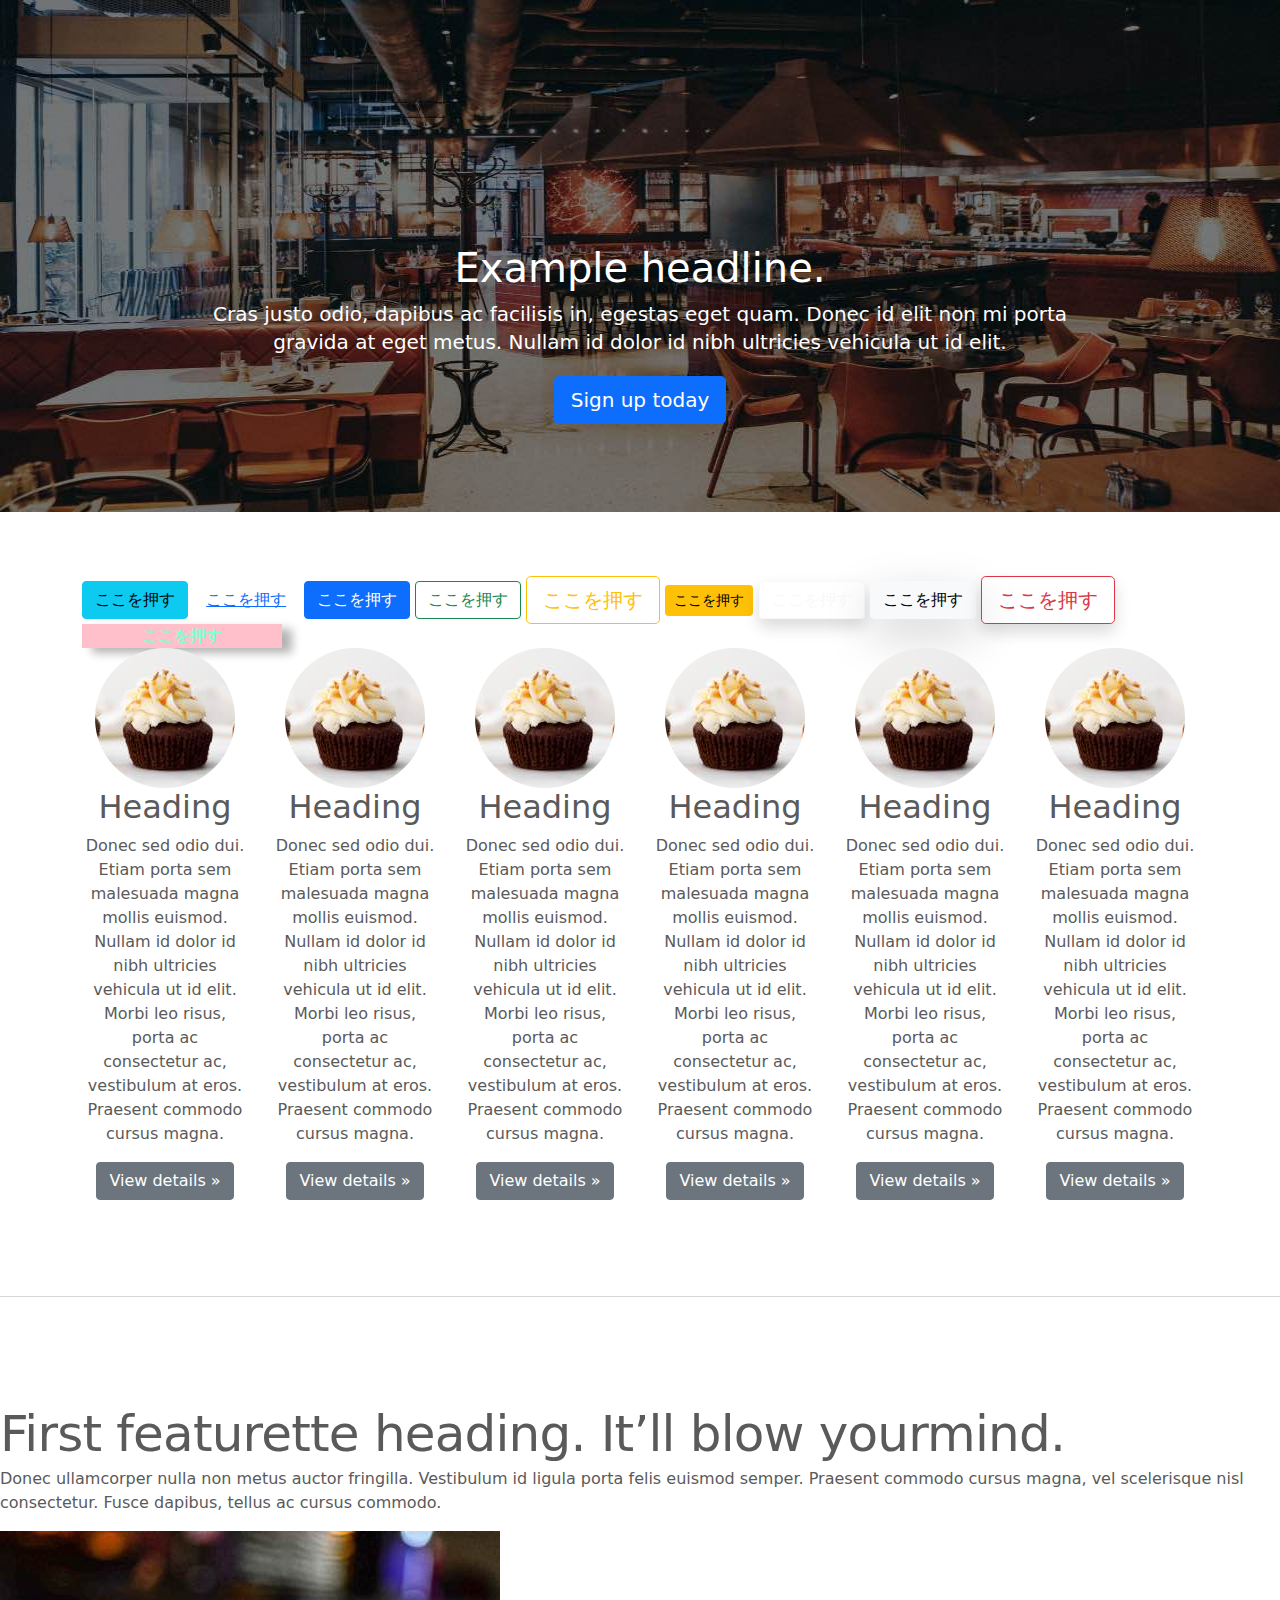
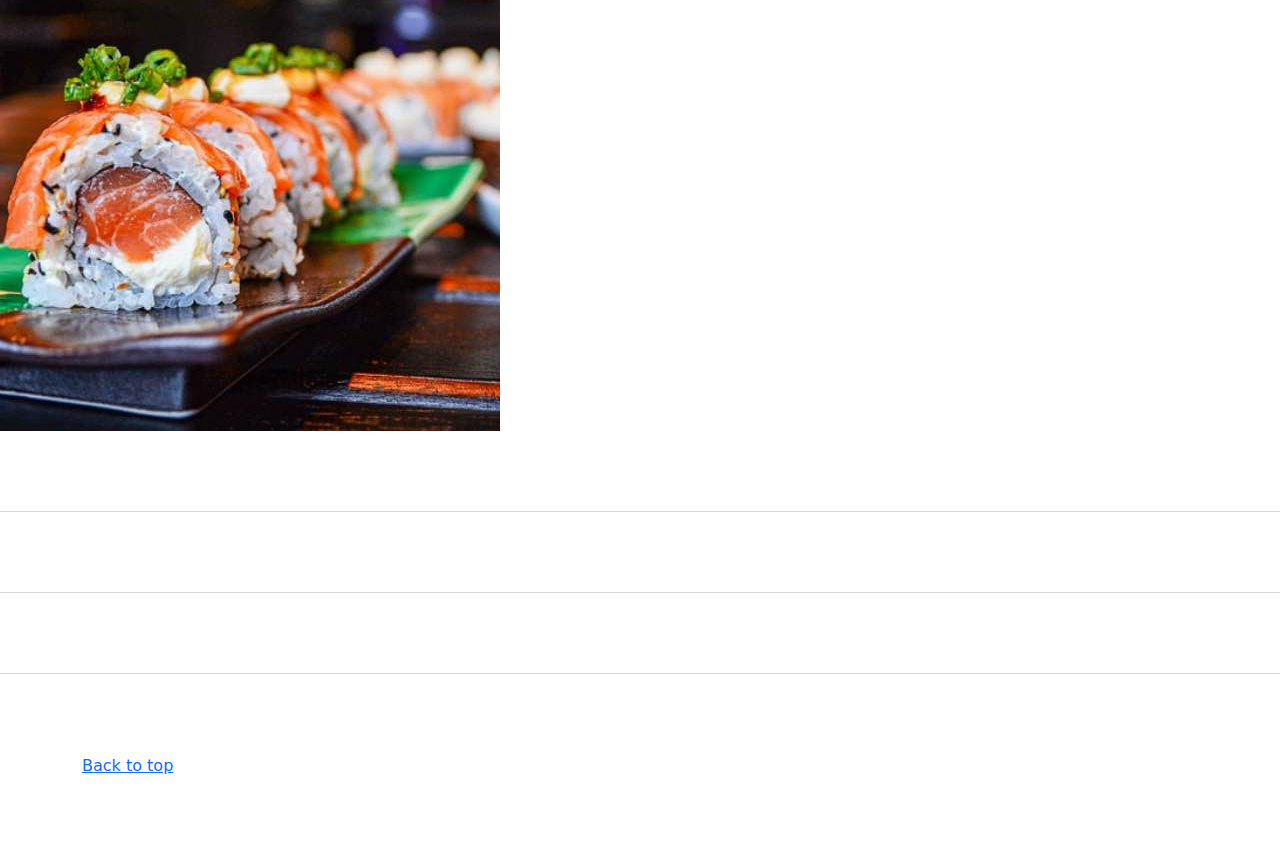
<file: kadai_005/index_for_student.html>
<!doctype html>
<html lang="en">
  <head>
    <meta charset="utf-8">
    <meta name="viewport" content="width=device-width, initial-scale=1">
    <meta name="description" content="">
    <meta name="author" content="Mark Otto, Jacob Thornton, and Bootstrap contributors">
    <meta name="generator" content="Hugo 0.79.0">
    <title>Carousel Template · Bootstrap v5.0</title>
    <link rel="canonical" href="https://getbootstrap.com/docs/5.0/examples/carousel/">
    <!-- ************************************************ bootstrap.min.cssの読み込み -->
    <link href="dist/css/bootstrap.min.css" rel="stylesheet">
    <!-- ************************************************ carousel.cssの読み込み -->
    <link href="carousel.css" rel="stylesheet">
    <!-- ************************************************ bootstrap.bundle.min.jsの読み込み -->
    <script src="dist/js/bootstrap.bundle.min.js" defer></script>
  </head>
  <body>
    <main>
      <!-- ************************************************ カールセル開始 -->
      <!-- <div id="myCarousel" class="carousel slide" data-bs-ride="carousel"> -->
     <div id="carouselExampleSlidesOnly" class="carousel slide" data-bs-ride="carousel">
     <!-- ここまで-->
      <div class="carousel-inner">
         <div class="carousel-item active">
           <img src="img/top_1.jpg" alt="サンプル画像1">
           <div class="container">
             <div class="carousel-caption">
               <h1>Example headline.</h1>
               <p>Cras justo odio, dapibus ac facilisis in, egestas eget quam. Donec id elit non mi porta gravida at eget
                 metus. Nullam id dolor id nibh ultricies vehicula ut id elit.</p>
               <p><a class="btn btn-lg btn-primary" href="#" role="button">Sign up today</a></p>
             </div>
            </div>
          </div>
          <div class="carousel-item">
           <img src="img/top_2.jpg" alt="サンプル画像2">
           <div class="container">
             <div class="carousel-caption">
               <h1>Example headline.</h1>
               <p>Cras justo odio, dapibus ac facilisis in, egestas eget quam. Donec id elit non mi porta gravida at eget
                 metus. Nullam id dolor id nibh ultricies vehicula ut id elit.</p>
               <p><a class="btn btn-lg btn-primary" href="#" role="button">Sign up today</a></p>
             </div>
            </div>
          </div>
          <div class="carousel-item">
           <img src="img/top_3.jpg" alt="サンプル画像3">
           <div class="container">
             <div class="carousel-caption">
               <h1>Example headline.</h1>
               <p>Cras justo odio, dapibus ac facilisis in, egestas eget quam. Donec id elit non mi porta gravida at eget
                 metus. Nullam id dolor id nibh ultricies vehicula ut id elit.</p>
               <p><a class="btn btn-lg btn-primary" href="#" role="button">Sign up today</a></p>
             </div>
            </div>
          </div>
        </div>
     </div>
                <!-- ************************************************ カールセル終了 -->
      <!-- <div class="container marketing"> -->
      <div class="container">
        <style>
          .button-test {
            width: 200px;
            background-color: pink;
            color: aquamarine;
            text-align: center;
            font-weight: bold;
            box-shadow: 10px 5px 10px rgba(0, 0, 0, 30%);
          }
        </style>
        <button type="button" class="btn btn-info">ここを押す</button>
        <button type="button" class="btn btn-link">ここを押す</button>
        <a class="btn btn-primary" href="#" role="button">ここを押す</a>
        <button type="button" class="btn btn-outline-success">ここを押す</button>
        <button type="button" class="btn btn-outline-warning btn-lg">ここを押す</button>
        <button type="button" class="btn btn-warning btn-sm">ここを押す</button>
        <button type="button" class="btn btn-outline-light shadow">ここを押す</button>
        <button type="button" class="btn btn-light shadow-lg">ここを押す</button>
        <button type="button" class="btn btn-outline-danger btn-lg shadow">ここを押す</button>
        <div class="button-test">ここを押す</div>

      </div>
        <!-- <div class="row"> -->
      <div class="container">
        <div class="row">
  
      <!-- ここのclassを変更する -->
          <div class="col-md-2 col-6 text-center"> 
          <!-- ここまで --> 
          <img src="img/cake.jpg" class="rounded-circle" alt="サンプル画像2">
          <h2>Heading</h2>
          <p>
          Donec sed odio dui. Etiam porta sem malesuada magna mollis
          euismod. Nullam id dolor id nibh ultricies vehicula ut id elit.
          Morbi leo risus, porta ac consectetur ac, vestibulum at eros.
          Praesent commodo cursus magna.
          </p>
          <p>
          <a class="btn btn-secondary" href="#" role="button">View details &raquo;</a>
          </p>
          </div>
          <div class="col-md-2 col-6 text-center"> 
          <img src="img/cake.jpg" class="rounded-circle" alt="サンプル画像2">
          <h2>Heading</h2>
          <p>
          Donec sed odio dui. Etiam porta sem malesuada magna mollis
          euismod. Nullam id dolor id nibh ultricies vehicula ut id elit.
          Morbi leo risus, porta ac consectetur ac, vestibulum at eros.
          Praesent commodo cursus magna.
          </p>
          <p>
          <a class="btn btn-secondary" href="#" role="button">View details &raquo;</a>
          </p>
          </div>
          <div class="col-md-2 col-6 text-center"> 
          <img src="img/cake.jpg" class="rounded-circle" alt="サンプル画像2">
          <h2>Heading</h2>
          <p>
          Donec sed odio dui. Etiam porta sem malesuada magna mollis
          euismod. Nullam id dolor id nibh ultricies vehicula ut id elit.
          Morbi leo risus, porta ac consectetur ac, vestibulum at eros.
          Praesent commodo cursus magna.
          </p>
          <p>
          <a class="btn btn-secondary" href="#" role="button">View details &raquo;</a>
          </p>
          </div>
          <div class="col-md-2 col-6 text-center"> 
          <img src="img/cake.jpg" class="rounded-circle" alt="サンプル画像2">
          <h2>Heading</h2>
          <p>
          Donec sed odio dui. Etiam porta sem malesuada magna mollis
          euismod. Nullam id dolor id nibh ultricies vehicula ut id elit.
          Morbi leo risus, porta ac consectetur ac, vestibulum at eros.
          Praesent commodo cursus magna.
          </p>
          <p>
          <a class="btn btn-secondary" href="#" role="button">View details &raquo;</a>
          </p>
          </div>
          <div class="col-md-2 col-6 text-center"> 
          <img src="img/cake.jpg" class="rounded-circle" alt="サンプル画像2">
          <h2>Heading</h2>
          <p>
          Donec sed odio dui. Etiam porta sem malesuada magna mollis
          euismod. Nullam id dolor id nibh ultricies vehicula ut id elit.
          Morbi leo risus, porta ac consectetur ac, vestibulum at eros.
          Praesent commodo cursus magna.
          </p>
          <p>
          <a class="btn btn-secondary" href="#" role="button">View details &raquo;</a>
          </p>
          </div>
          <div class="col-md-2 col-6 text-center"> 
          <img src="img/cake.jpg" class="rounded-circle" alt="サンプル画像2">
          <h2>Heading</h2>
          <p>
          Donec sed odio dui. Etiam porta sem malesuada magna mollis
          euismod. Nullam id dolor id nibh ultricies vehicula ut id elit.
          Morbi leo risus, porta ac consectetur ac, vestibulum at eros.
          Praesent commodo cursus magna.
          </p>
          <p>
          <a class="btn btn-secondary" href="#" role="button">View details &raquo;</a>
          </p>
          </div>
        </div>
      </div>
        <hr class="featurette-divider">
        <!-- <div class="row"> -->
        <div class="">
          <!-- <div class="col-md-7"> -->
          <div class="">
            <!-- <h2 class="featurette-heading">First featurette heading. <span class="text-muted">It’ll blow yourmind.</span> -->
            <h2 class="featurette-heading">First featurette heading. <span class="">It’ll blow yourmind.</span></h2>
            <!-- <p class="lead">Donec ullamcorper nulla non metus auctor fringilla. Vestibulum id ligula porta felis
              euismod
              semper. Praesent commodo cursus magna, vel scelerisque nisl consectetur. Fusce dapibus, tellus ac cursus
              commodo.</p> -->
            <p class="">
              Donec ullamcorper nulla non metus auctor fringilla. Vestibulum id ligula porta felis
              euismod
              semper. Praesent commodo cursus magna, vel scelerisque nisl consectetur. Fusce dapibus, tellus ac cursus
              commodo.
            </p>
          </div>
          <!-- <div class="col-md-5"> -->
          <div class="">
            <!-- <img src="img/sushi.jpg" class="img-fluid" alt=""> -->
            <img src="img/sushi.jpg" class="" alt="サンプル画像3">
          </div>
        </div>
        <hr class="featurette-divider">
        <!-- ここにもう一つ左右を反転させたものを作ります。 -->
        <hr class="featurette-divider">
        <!-- ここにもう一つ左右を反転させたものを作ります。 -->
        <hr class="featurette-divider">
        <footer class="container">
          <!-- <p class="float-end"><a href="#">Back to top</a></p> -->
          <p class=""><a href="#">Back to top</a></p>
        </footer>
      </div>
    </main>
  </body>

</html>
</file>
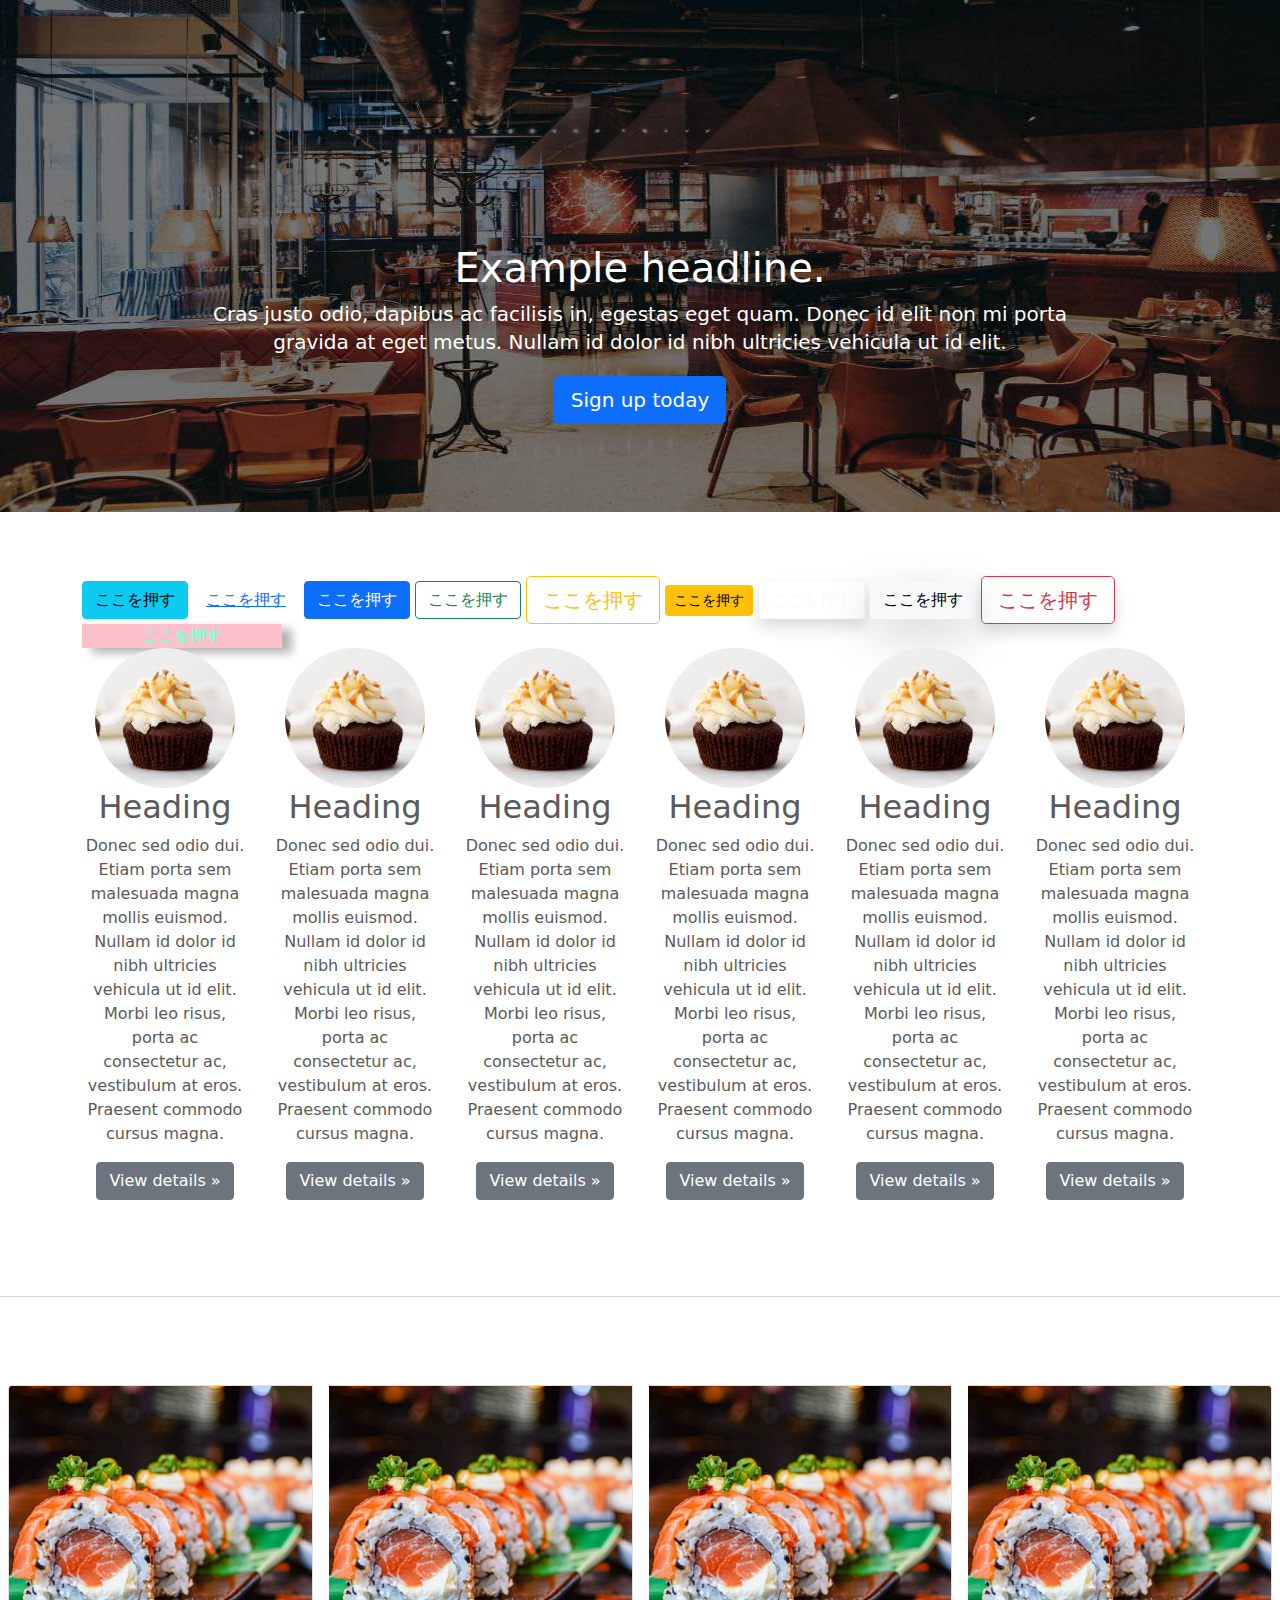
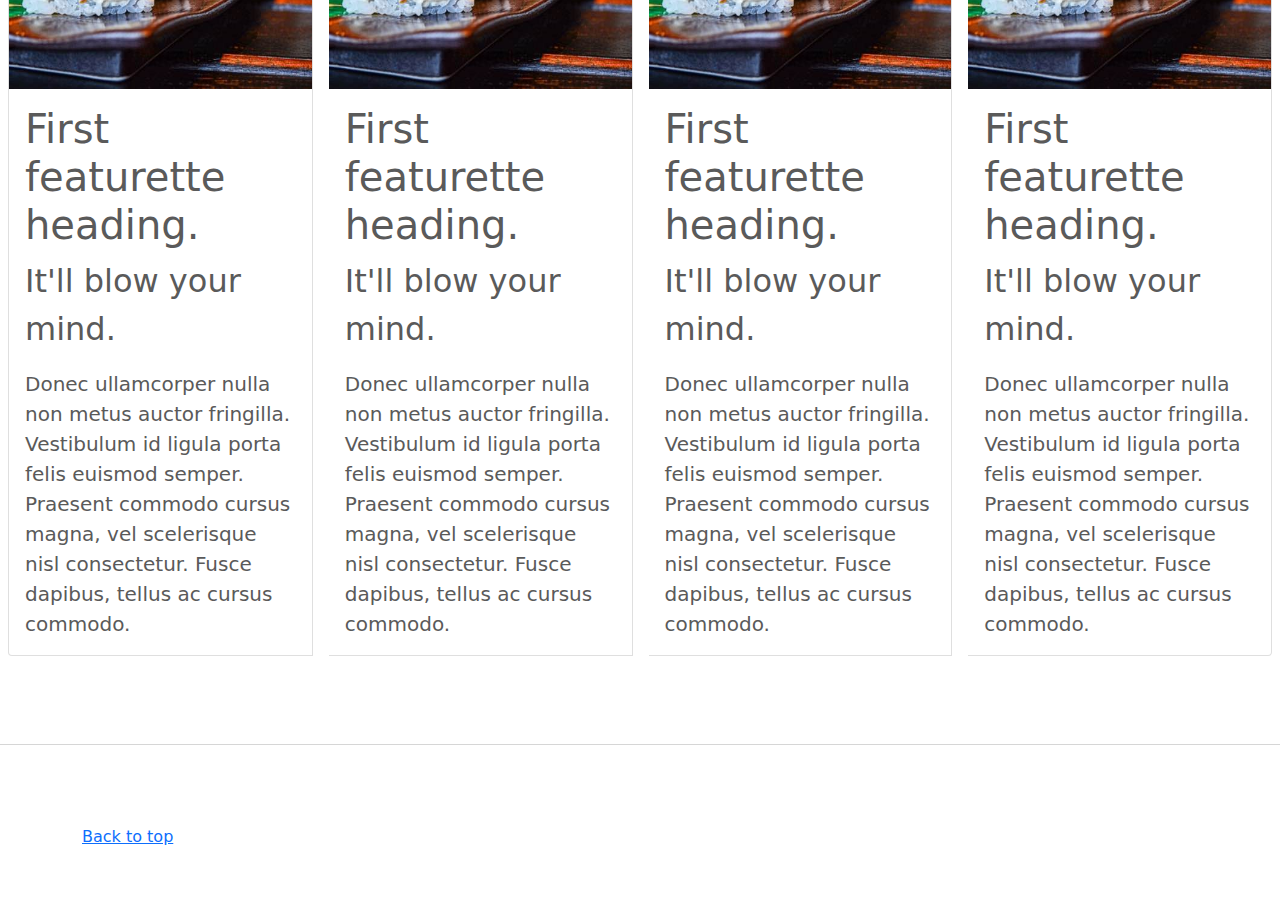
<file: kadai_006/index_for_student.html>
<!doctype html>
<html lang="en">
  <head>
    <meta charset="utf-8">
    <meta name="viewport" content="width=device-width, initial-scale=1">
    <meta name="description" content="">
    <meta name="author" content="Mark Otto, Jacob Thornton, and Bootstrap contributors">
    <meta name="generator" content="Hugo 0.79.0">
    <title>Carousel Template · Bootstrap v5.0</title>
    <link rel="canonical" href="https://getbootstrap.com/docs/5.0/examples/carousel/">
    <!-- ************************************************ bootstrap.min.cssの読み込み -->
    <link href="dist/css/bootstrap.min.css" rel="stylesheet">
    <!-- ************************************************ carousel.cssの読み込み -->
    <link href="carousel.css" rel="stylesheet">
    <!-- ************************************************ bootstrap.bundle.min.jsの読み込み -->
    <script src="dist/js/bootstrap.bundle.min.js" defer></script>
  </head>
  <body>
    <main>
      <!-- ************************************************ カールセル開始 -->
      <!-- <div id="myCarousel" class="carousel slide" data-bs-ride="carousel"> -->
     <div id="carouselExampleSlidesOnly" class="carousel slide" data-bs-ride="carousel">
     <!-- ここまで-->
      <div class="carousel-inner">
         <div class="carousel-item active">
           <img src="img/top_1.jpg" alt="サンプル画像1">
           <div class="container">
             <div class="carousel-caption">
               <h1>Example headline.</h1>
               <p>Cras justo odio, dapibus ac facilisis in, egestas eget quam. Donec id elit non mi porta gravida at eget
                 metus. Nullam id dolor id nibh ultricies vehicula ut id elit.</p>
               <p><a class="btn btn-lg btn-primary" href="#" role="button">Sign up today</a></p>
             </div>
            </div>
          </div>
          <div class="carousel-item">
           <img src="img/top_2.jpg" alt="サンプル画像2">
           <div class="container">
             <div class="carousel-caption">
               <h1>Example headline.</h1>
               <p>Cras justo odio, dapibus ac facilisis in, egestas eget quam. Donec id elit non mi porta gravida at eget
                 metus. Nullam id dolor id nibh ultricies vehicula ut id elit.</p>
               <p><a class="btn btn-lg btn-primary" href="#" role="button">Sign up today</a></p>
             </div>
            </div>
          </div>
          <div class="carousel-item">
           <img src="img/top_3.jpg" alt="サンプル画像3">
           <div class="container">
             <div class="carousel-caption">
               <h1>Example headline.</h1>
               <p>Cras justo odio, dapibus ac facilisis in, egestas eget quam. Donec id elit non mi porta gravida at eget
                 metus. Nullam id dolor id nibh ultricies vehicula ut id elit.</p>
               <p><a class="btn btn-lg btn-primary" href="#" role="button">Sign up today</a></p>
             </div>
            </div>
          </div>
        </div>
     </div>
                <!-- ************************************************ カールセル終了 -->
      <!-- <div class="container marketing"> -->
      <div class="container">
        <style>
          .button-test {
            width: 200px;
            background-color: pink;
            color: aquamarine;
            text-align: center;
            font-weight: bold;
            box-shadow: 10px 5px 10px rgba(0, 0, 0, 30%);
          }
        </style>
        <button type="button" class="btn btn-info">ここを押す</button>
        <button type="button" class="btn btn-link">ここを押す</button>
        <a class="btn btn-primary" href="#" role="button">ここを押す</a>
        <button type="button" class="btn btn-outline-success">ここを押す</button>
        <button type="button" class="btn btn-outline-warning btn-lg">ここを押す</button>
        <button type="button" class="btn btn-warning btn-sm">ここを押す</button>
        <button type="button" class="btn btn-outline-light shadow">ここを押す</button>
        <button type="button" class="btn btn-light shadow-lg">ここを押す</button>
        <button type="button" class="btn btn-outline-danger btn-lg shadow">ここを押す</button>
        <div class="button-test">ここを押す</div>

      </div>
        <!-- <div class="row"> -->
      <div class="container">
        <div class="row">
  
      <!-- ここのclassを変更する -->
          <div class="col-md-2 col-6 text-center"> 
          <!-- ここまで --> 
          <img src="img/cake.jpg" class="rounded-circle" alt="サンプル画像2">
          <h2>Heading</h2>
          <p>
          Donec sed odio dui. Etiam porta sem malesuada magna mollis
          euismod. Nullam id dolor id nibh ultricies vehicula ut id elit.
          Morbi leo risus, porta ac consectetur ac, vestibulum at eros.
          Praesent commodo cursus magna.
          </p>
          <p>
          <a class="btn btn-secondary" href="#" role="button">View details &raquo;</a>
          </p>
          </div>
          <div class="col-md-2 col-6 text-center"> 
          <img src="img/cake.jpg" class="rounded-circle" alt="サンプル画像2">
          <h2>Heading</h2>
          <p>
          Donec sed odio dui. Etiam porta sem malesuada magna mollis
          euismod. Nullam id dolor id nibh ultricies vehicula ut id elit.
          Morbi leo risus, porta ac consectetur ac, vestibulum at eros.
          Praesent commodo cursus magna.
          </p>
          <p>
          <a class="btn btn-secondary" href="#" role="button">View details &raquo;</a>
          </p>
          </div>
          <div class="col-md-2 col-6 text-center"> 
          <img src="img/cake.jpg" class="rounded-circle" alt="サンプル画像2">
          <h2>Heading</h2>
          <p>
          Donec sed odio dui. Etiam porta sem malesuada magna mollis
          euismod. Nullam id dolor id nibh ultricies vehicula ut id elit.
          Morbi leo risus, porta ac consectetur ac, vestibulum at eros.
          Praesent commodo cursus magna.
          </p>
          <p>
          <a class="btn btn-secondary" href="#" role="button">View details &raquo;</a>
          </p>
          </div>
          <div class="col-md-2 col-6 text-center"> 
          <img src="img/cake.jpg" class="rounded-circle" alt="サンプル画像2">
          <h2>Heading</h2>
          <p>
          Donec sed odio dui. Etiam porta sem malesuada magna mollis
          euismod. Nullam id dolor id nibh ultricies vehicula ut id elit.
          Morbi leo risus, porta ac consectetur ac, vestibulum at eros.
          Praesent commodo cursus magna.
          </p>
          <p>
          <a class="btn btn-secondary" href="#" role="button">View details &raquo;</a>
          </p>
          </div>
          <div class="col-md-2 col-6 text-center"> 
          <img src="img/cake.jpg" class="rounded-circle" alt="サンプル画像2">
          <h2>Heading</h2>
          <p>
          Donec sed odio dui. Etiam porta sem malesuada magna mollis
          euismod. Nullam id dolor id nibh ultricies vehicula ut id elit.
          Morbi leo risus, porta ac consectetur ac, vestibulum at eros.
          Praesent commodo cursus magna.
          </p>
          <p>
          <a class="btn btn-secondary" href="#" role="button">View details &raquo;</a>
          </p>
          </div>
          <div class="col-md-2 col-6 text-center"> 
          <img src="img/cake.jpg" class="rounded-circle" alt="サンプル画像2">
          <h2>Heading</h2>
          <p>
          Donec sed odio dui. Etiam porta sem malesuada magna mollis
          euismod. Nullam id dolor id nibh ultricies vehicula ut id elit.
          Morbi leo risus, porta ac consectetur ac, vestibulum at eros.
          Praesent commodo cursus magna.
          </p>
          <p>
          <a class="btn btn-secondary" href="#" role="button">View details &raquo;</a>
          </p>
          </div>
        </div>
      </div>
       <hr class="featurette-divider">

      <div class="card-group">
         <div class="card m-2">
          <img src="img/sushi.jpg" class="card-img-top" alt="サンプル画像3">
          <div class="card-body">
            <h5 class="card-title fs-1">First featurette heading.</h5>
            <p class="card-text fs-2">It'll blow your mind.</p>
            <p class="card-text lead">Donec ullamcorper nulla non metus auctor fringilla. Vestibulum id ligula porta felis
             euismod
             semper. Praesent commodo cursus magna, vel scelerisque nisl consectetur. Fusce dapibus, tellus ac cursus
             commodo.</p>
          </div>
        </div>
         <div class="card m-2">
          <img src="img/sushi.jpg" class="card-img-top" alt="サンプル画像3">
          <div class="card-body">
            <h5 class="card-title fs-1">First featurette heading.</h5>
            <p class="card-text fs-2">It'll blow your mind.</p>
            <p class="card-text lead">Donec ullamcorper nulla non metus auctor fringilla. Vestibulum id ligula porta felis
             euismod
             semper. Praesent commodo cursus magna, vel scelerisque nisl consectetur. Fusce dapibus, tellus ac cursus
             commodo.</p>
          </div>
        </div>
         <div class="card m-2">
          <img src="img/sushi.jpg" class="card-img-top" alt="サンプル画像3">
          <div class="card-body">
            <h5 class="card-title fs-1">First featurette heading.</h5>
            <p class="card-text fs-2">It'll blow your mind.</p>
            <p class="card-text lead">Donec ullamcorper nulla non metus auctor fringilla. Vestibulum id ligula porta felis
             euismod
             semper. Praesent commodo cursus magna, vel scelerisque nisl consectetur. Fusce dapibus, tellus ac cursus
             commodo.</p>
          </div>
        </div>
         <div class="card m-2">
          <img src="img/sushi.jpg" class="card-img-top" alt="サンプル画像3">
          <div class="card-body">
            <h5 class="card-title fs-1">First featurette heading.</h5>
            <p class="card-text fs-2">It'll blow your mind.</p>
            <p class="card-text lead">Donec ullamcorper nulla non metus auctor fringilla. Vestibulum id ligula porta felis
             euismod
             semper. Praesent commodo cursus magna, vel scelerisque nisl consectetur. Fusce dapibus, tellus ac cursus
             commodo.</p>
          </div>
        </div>
      </div>
<!-- ここまで -->
        <hr class="featurette-divider">
        <footer class="container">
          <!-- <p class="float-end"><a href="#">Back to top</a></p> -->
          <p class=""><a href="#">Back to top</a></p>
        </footer>
      </div>
    </main>
  </body>

</html>
</file>
<file: kadai_015/stylesheet/style.css>
/* ----------------------------------------------- 共通 */
html,
body {
  overflow-x: hidden;
}

body {
  color: #000000;
  font-family: 'Noto Sans JP', sans-serif;
  padding-bottom: 0;

}

p {
  line-height: 2.0em;
  font-weight: 100;
  font-style: normal;
  font-size: 14px;

}

.section_title {
  font-size: 36px;
  font-weight: 600;
}


/* ----------------------------------------------- ナビゲーションバー */
.navbar_brand_logo {
  width: 32px;
  height: 32px;
  display: inline-block;
  margin-right: 15px;
}

.my_navbar_brand,
.my_nav_link {
  font-size: 16px;
  font-family: 'Lora', serif;
  color: #000000 !important;
}

.navbar-toggler {
  padding: 0 !important;
  border: none;
}

#hamburger_btn_check:checked~.hamburger_btn .btn_close {
  display: block;
}

#hamburger_btn_check:checked~.hamburger_btn .btn_open {
  display: none;
}

.btn_close {
  display: none;
}

#hamburger_btn_check {
  display: none;
}

/* ----------------------------------------------- カールセル */
.my_carousel_caption {
  font-size: 52px;
  padding-top: 1.25rem;
  padding-bottom: 1.25rem;

  color: #fff;

  text-align: center;
  font-family: 'Lora',serif;
  line-height: 1.5em;
}

.my_carousel_caption::before {
  content: url(../img/logoSymbol_White.png);
  display: block;
}

@media screen and (max-width: 375px) {
  .my_carousel_caption {
    font-size: 27px;
  }
  
}

.carousel-item {
  height: 32rem;
}

.carousel-item>img {
  position: absolute;
  top: 0;
  left: 0;
  min-width: 100%;
  height: 32rem;
}

/* ----------------------------------------------- アバウト */
.about::after {
  content:"私たちについて";
}

.section_title::after {
  display: block;
  font-size: 14px;
  font-weight: 400;
  padding: 14px 0 16px;
  width: 100px;
  border-bottom: solid 1px #000000;
}

.about_us_bg {
  background-color: #FFE6A5;
}

/* ----------------------------------------------- ギャラリー */
.gallery::after {
  content: "ギャラリー";
  margin: 0 auto 0;
}
/* ----------------------------------------------- メニュー */
.menu::after {
  content: "メニュー";
  margin: 0 auto 0;
}

.menu_title {
  font-size: 18px;
  font-weight: 600;
  font-style: normal;
}

.menu_price {
  font-size: 20px;
  font-weight: 400;
  font-family: 'Lora',serif;
}
/* ----------------------------------------------- レビュー */
.review_wrapper {
  background-image: url(../img/background-reviews.jpg);
  background-repeat: no-repeat;
  background-size: cover;
}

.review::after {
  content: "お客様の声";
  margin: 0 auto 0;
  border-bottom: solid 1px #ffffff;
}

.h_420 {
  height: 420px;
  position: relative;
}

.reviewer_img {
  width: 48px;
  height: 48px;


  border-radius: 50%;
  margin-right: 16px;
}

.star_img {
  width: 25px;
  height: 25px;
}

/* ----------------------------------------------- アクセス */
.access::after {
  content: "アクセス";
  margin: 0 auto 0;
}
/* ----------------------------------------------- フッター */
#footer {
  background-color: #fafafa;
}
.copy_right {
  font-size: 14px;
  position: absolute;
  bottom: 1rem;
  left: 12px;
  display: flex;
}

.copy_right>p {
  margin-right: 5rem;
  margin-bottom: 0;
}

.copy_right>img.sns_img {
  height: 24px;
  width: 24px;
  margin-right: 10px;
  margin-top: 0;
}

.restaurant_info p {
  font-weight: 400;
  line-height: 1.5;
  font-size: 16px;
}
.restaurant_info img {
  width: 20px;
  height: 20px;
  margin-right: 10px;
  line-height: 1.5;
  margin-top: auto;
}
.footer_brand_logo {
  width: 64px;
  height: 64px;
  display: inline-block;
  margin-right: 15px;
}
.footer_text {
  font-size: 24px;
  font-family: 'Lora',serif;
}

@media screen and (max-width: 991px) {
  .footer_text,
  .copy_right {
    margin-top: 2rem;
    text-align: center;
    position: relative;
  } 
  .copy_right>p,img {
    margin-right: 1rem;
    font-size: 14px;
    margin: 0;
    line-height: 35px;
  }
}
/*シェフ*/
.chef::after {
  content: "シェフ";
  margin: 0;
}

.chef_bgc {
  background-color:  #fdf5e6;
}
</file>
<file: kadai_tutorial_output/stylesheet/style.css>
/* ----------------------------------------------- 共通 */
html,
body {
  overflow-x: hidden;
}

body {
  color: #000000;
  font-family: 'Noto Sans JP', sans-serif;
  padding-bottom: 0;

}

p {
  line-height: 2.0em;
  font-weight: 100;
  font-style: normal;
  font-size: 14px;

}

.section_title {
  font-size: 36px;
  font-weight: 600;
}


/* ----------------------------------------------- ナビゲーションバー */
.navbar_brand_logo {
  width: 32px;
  height: 32px;
  display: inline-block;
  margin-right: 15px;
}

.my_navbar_brand,
.my_nav_link {
  font-size: 16px;
  font-family: 'Lora', serif;
  color: #000000 !important;
}

.navbar-toggler {
  padding: 0 !important;
  border: none;
}

#hamburger_btn_check:checked~.hamburger_btn .btn_close {
  display: block;
}

#hamburger_btn_check:checked~.hamburger_btn .btn_open {
  display: none;
}

.btn_close {
  display: none;
}

#hamburger_btn_check {
  display: none;
}

/* ----------------------------------------------- カールセル */
.my_carousel_caption {
  font-size: 52px;
  padding-top: 1.25rem;
  padding-bottom: 1.25rem;

  color: #fff;

  text-align: center;
  font-family: 'Lora',serif;
  line-height: 1.5em;
}

.my_carousel_caption::before {
  content: url(../img/logoSymbol_White.png);
  display: block;
}

@media screen and (max-width: 375px) {
  .my_carousel_caption {
    font-size: 27px;
  }
  
}

.carousel-item {
  height: 32rem;
}

.carousel-item>img {
  position: absolute;
  top: 0;
  left: 0;
  min-width: 100%;
  height: 32rem;
}

/* ----------------------------------------------- アバウト */
.about::after {
  content:"私たちについて";
}

.section_title::after {
  display: block;
  font-size: 14px;
  font-weight: 400;
  padding: 14px 0 16px;
  width: 100px;
  border-bottom: solid 1px #000000;
}

.about_us_bg {
  background-color: #FFE6A5;
}

/* ----------------------------------------------- ギャラリー */
.gallery::after {
  content: "ギャラリー";
  margin: 0 auto 0;
}
/* ----------------------------------------------- メニュー */
.menu::after {
  content: メニュー;
  margin: 0 auto 0;
}

.menu_title {
  font-size: 18px;
  font-weight: 600;
  font-style: normal;
}

.menu_price {
  font-size: 20px;
  font-weight: 400;
  font-family: 'Lora',serif;
}
/* ----------------------------------------------- レビュー */
.review_wrapper {
  background-image: url(../img/background-reviews.jpg);
  background-repeat: no-repeat;
  background-size: cover;
}

.review::after {
  content: "お客様の声";
  margin: 0 auto 0;
  border-bottom: solid 1px #ffffff;
}

.h_420 {
  height: 420px;
  position: relative;
}

.reviewer_img {
  width: 48px;
  height: 48px;


  border-radius: 50%;
  margin-right: 16px;
}

.star_img {
  width: 25px;
  height: 25px;
}

/* ----------------------------------------------- アクセス */
.access::after {
  content: "アクセス";
  margin: 0 auto 0;
}
/* ----------------------------------------------- フッター */
#footer {
  background-color: #fafafa;
}
.copy_right {
  font-size: 14px;
  position: absolute;
  bottom: 1rem;
  left: 12px;
  display: flex;
}

.copy_right>p {
  margin-right: 5rem;
  margin-bottom: 0;
}

.copy_right>img.sns_img {
  height: 24px;
  width: 24px;
  margin-right: 10px;
  margin-top: 0;
}

.restaurant_info p {
  font-weight: 400;
  line-height: 1.5;
  font-size: 16px;
}
.restaurant_info img {
  width: 20px;
  height: 20px;
  margin-right: 10px;
  line-height: 1.5;
  margin-top: auto;
}
.footer_brand_logo {
  width: 64px;
  height: 64px;
  display: inline-block;
  margin-right: 15px;
}
.footer_text {
  font-size: 24px;
  font-family: 'Lora',serif;
}

@media screen and (max-width: 991px) {
  .footer_text,
  .copy_right {
    margin-top: 2rem;
    text-align: center;
    position: relative;
  } 
  .copy_right>p,img {
    margin-right: 1rem;
    font-size: 14px;
    margin: 0;
    line-height: 35px;
  }
}
</file>
<file: kadai_003/carousel.css>
/* ----------------------------------------------- 全体の文字色修正と下部の余白の調整 */
body {
  /* padding-top: 3rem; */
  padding-bottom: 3rem;
  color: #5a5a5a;
}

/* ----------------------------------------------- カルーセルのカスタマイズ */
.carousel {
  margin-bottom: 4rem;
}

.carousel-caption {
  bottom: 3rem;
  z-index: 10;
}

.carousel-item {
  height: 32rem;
}

.carousel-item > img {
  position: absolute;
  top: 0;
  left: 0;
  min-width: 100%;
  height: 32rem;
}

/* ----------------------------------------------- マーケティングコンテンツ */
.marketing .col-lg-4 {
  margin-bottom: 1.5rem;
  text-align: center;
}

.marketing h2 {
  font-weight: 400;
}

/* rtl:begin:ignore */
.marketing .col-lg-4 p {
  margin-right: .75rem;
  margin-left: .75rem;
}

/* rtl:end:ignore */

/* ----------------------------------------------- フィーチャーレット */
.featurette-divider {
  margin: 5rem 0;
  /* Space out the Bootstrap <hr> more */
}

.featurette-heading {
  font-weight: 300;
  line-height: 1;
  /* rtl:remove */
  letter-spacing: -.05rem;
}

/* ----------------------------------------------- レスポンシブデザイン */
@media (min-width: 40em) {
  .carousel-caption p {
    margin-bottom: 1.25rem;
    font-size: 1.25rem;
    line-height: 1.4;
  }

  .featurette-heading {
    font-size: 50px;
  }
}

@media (min-width: 62em) {
  .featurette-heading {
    margin-top: 7rem;
  }
}
</file>
<file: kadai_004/carousel.css>
/* ----------------------------------------------- 全体の文字色修正と下部の余白の調整 */
body {
  /* padding-top: 3rem; */
  padding-bottom: 3rem;
  color: #5a5a5a;
}

/* ----------------------------------------------- カルーセルのカスタマイズ */
.carousel {
  margin-bottom: 4rem;
}

.carousel-caption {
  bottom: 3rem;
  z-index: 10;
}

.carousel-item {
  height: 32rem;
}

.carousel-item > img {
  position: absolute;
  top: 0;
  left: 0;
  min-width: 100%;
  height: 32rem;
}

/* ----------------------------------------------- マーケティングコンテンツ */
.marketing .col-lg-4 {
  margin-bottom: 1.5rem;
  text-align: center;
}

.marketing h2 {
  font-weight: 400;
}

/* rtl:begin:ignore */
.marketing .col-lg-4 p {
  margin-right: .75rem;
  margin-left: .75rem;
}

/* rtl:end:ignore */

/* ----------------------------------------------- フィーチャーレット */
.featurette-divider {
  margin: 5rem 0;
  /* Space out the Bootstrap <hr> more */
}

.featurette-heading {
  font-weight: 300;
  line-height: 1;
  /* rtl:remove */
  letter-spacing: -.05rem;
}

/* ----------------------------------------------- レスポンシブデザイン */
@media (min-width: 40em) {
  .carousel-caption p {
    margin-bottom: 1.25rem;
    font-size: 1.25rem;
    line-height: 1.4;
  }

  .featurette-heading {
    font-size: 50px;
  }
}

@media (min-width: 62em) {
  .featurette-heading {
    margin-top: 7rem;
  }
}
</file>
<file: kadai_005/carousel.css>
/* ----------------------------------------------- 全体の文字色修正と下部の余白の調整 */
body {
  /* padding-top: 3rem; */
  padding-bottom: 3rem;
  color: #5a5a5a;
}

/* ----------------------------------------------- カルーセルのカスタマイズ */
.carousel {
  margin-bottom: 4rem;
}

.carousel-caption {
  bottom: 3rem;
  z-index: 10;
}

.carousel-item {
  height: 32rem;
}

.carousel-item > img {
  position: absolute;
  top: 0;
  left: 0;
  min-width: 100%;
  height: 32rem;
}

/* ----------------------------------------------- マーケティングコンテンツ */
.marketing .col-lg-4 {
  margin-bottom: 1.5rem;
  text-align: center;
}

.marketing h2 {
  font-weight: 400;
}

/* rtl:begin:ignore */
.marketing .col-lg-4 p {
  margin-right: .75rem;
  margin-left: .75rem;
}

/* rtl:end:ignore */

/* ----------------------------------------------- フィーチャーレット */
.featurette-divider {
  margin: 5rem 0;
  /* Space out the Bootstrap <hr> more */
}

.featurette-heading {
  font-weight: 300;
  line-height: 1;
  /* rtl:remove */
  letter-spacing: -.05rem;
}

/* ----------------------------------------------- レスポンシブデザイン */
@media (min-width: 40em) {
  .carousel-caption p {
    margin-bottom: 1.25rem;
    font-size: 1.25rem;
    line-height: 1.4;
  }

  .featurette-heading {
    font-size: 50px;
  }
}

@media (min-width: 62em) {
  .featurette-heading {
    margin-top: 7rem;
  }
}
</file>
<file: kadai_006/carousel.css>
/* ----------------------------------------------- 全体の文字色修正と下部の余白の調整 */
body {
  /* padding-top: 3rem; */
  padding-bottom: 3rem;
  color: #5a5a5a;
}

/* ----------------------------------------------- カルーセルのカスタマイズ */
.carousel {
  margin-bottom: 4rem;
}

.carousel-caption {
  bottom: 3rem;
  z-index: 10;
}

.carousel-item {
  height: 32rem;
}

.carousel-item > img {
  position: absolute;
  top: 0;
  left: 0;
  min-width: 100%;
  height: 32rem;
}

/* ----------------------------------------------- マーケティングコンテンツ */
.marketing .col-lg-4 {
  margin-bottom: 1.5rem;
  text-align: center;
}

.marketing h2 {
  font-weight: 400;
}

/* rtl:begin:ignore */
.marketing .col-lg-4 p {
  margin-right: .75rem;
  margin-left: .75rem;
}

/* rtl:end:ignore */

/* ----------------------------------------------- フィーチャーレット */
.featurette-divider {
  margin: 5rem 0;
  /* Space out the Bootstrap <hr> more */
}

.featurette-heading {
  font-weight: 300;
  line-height: 1;
  /* rtl:remove */
  letter-spacing: -.05rem;
}

/* ----------------------------------------------- レスポンシブデザイン */
@media (min-width: 40em) {
  .carousel-caption p {
    margin-bottom: 1.25rem;
    font-size: 1.25rem;
    line-height: 1.4;
  }

  .featurette-heading {
    font-size: 50px;
  }
}

@media (min-width: 62em) {
  .featurette-heading {
    margin-top: 7rem;
  }
}
</file>
